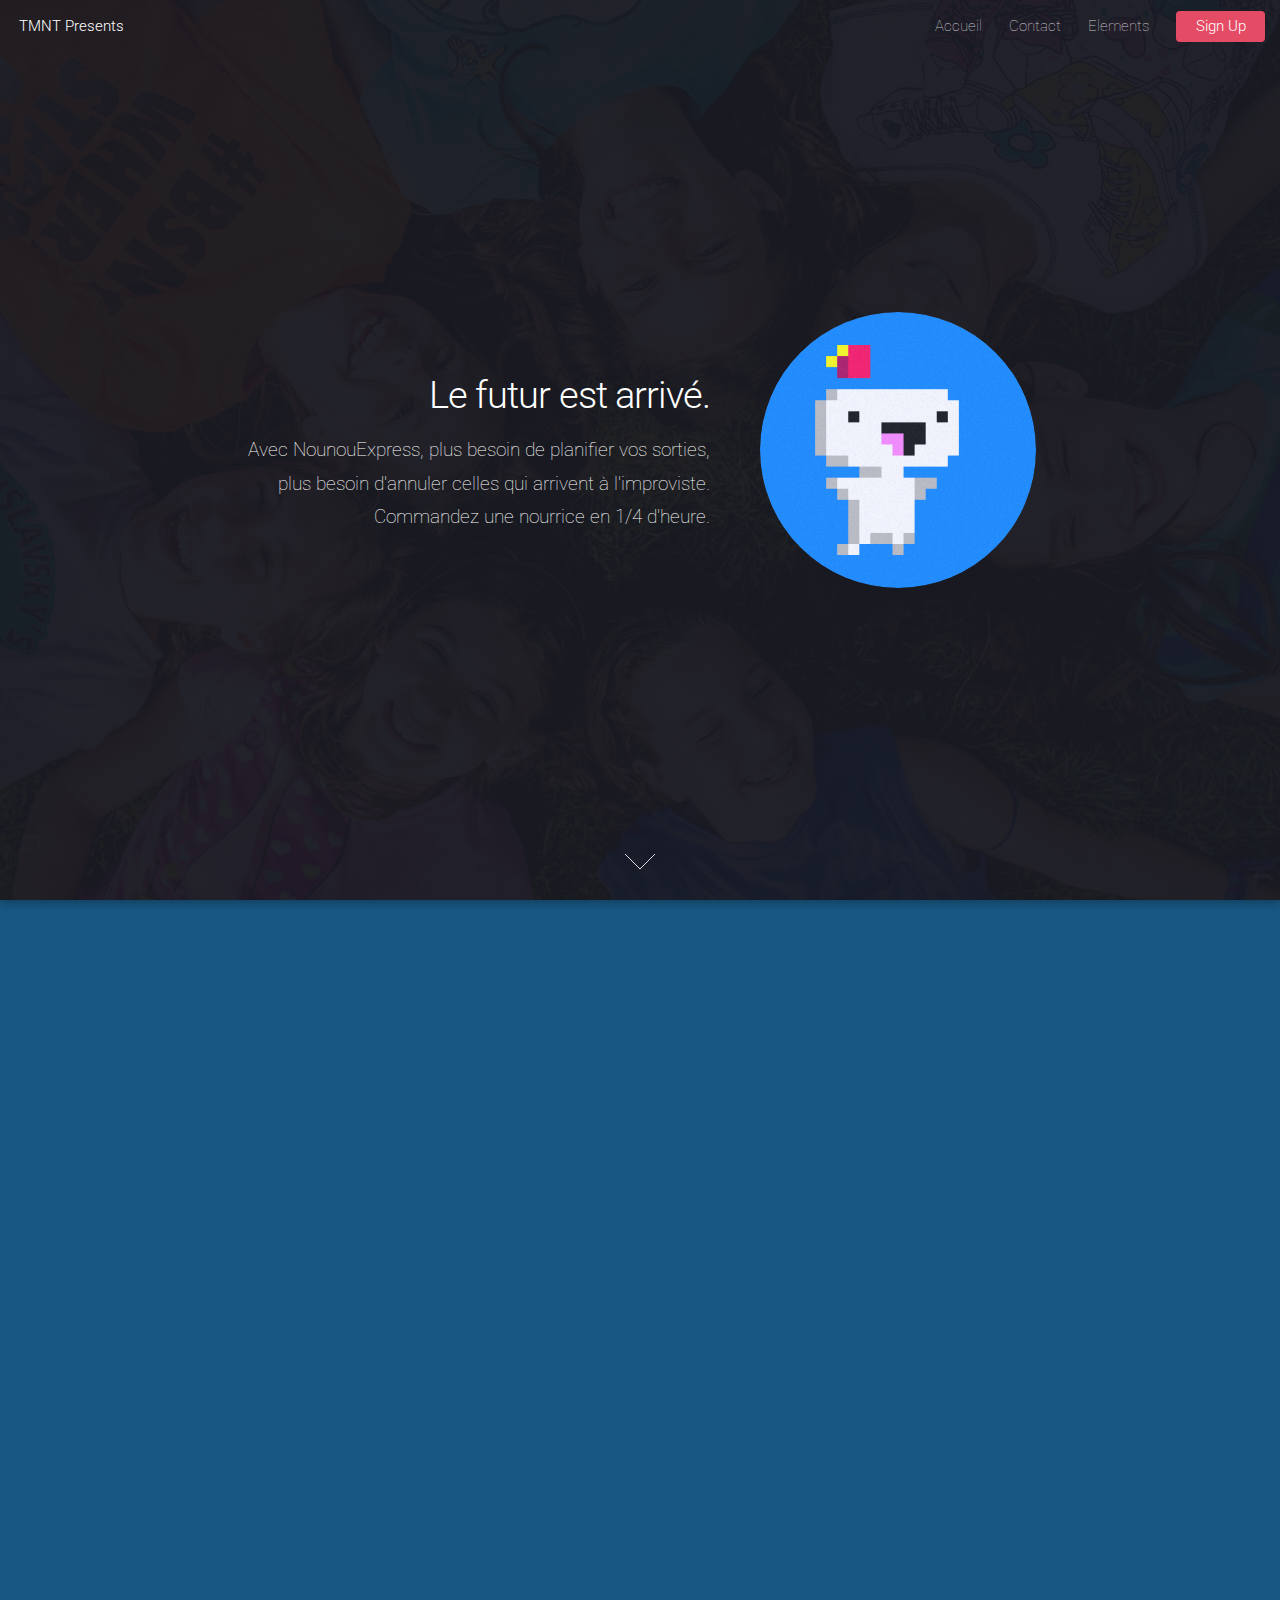
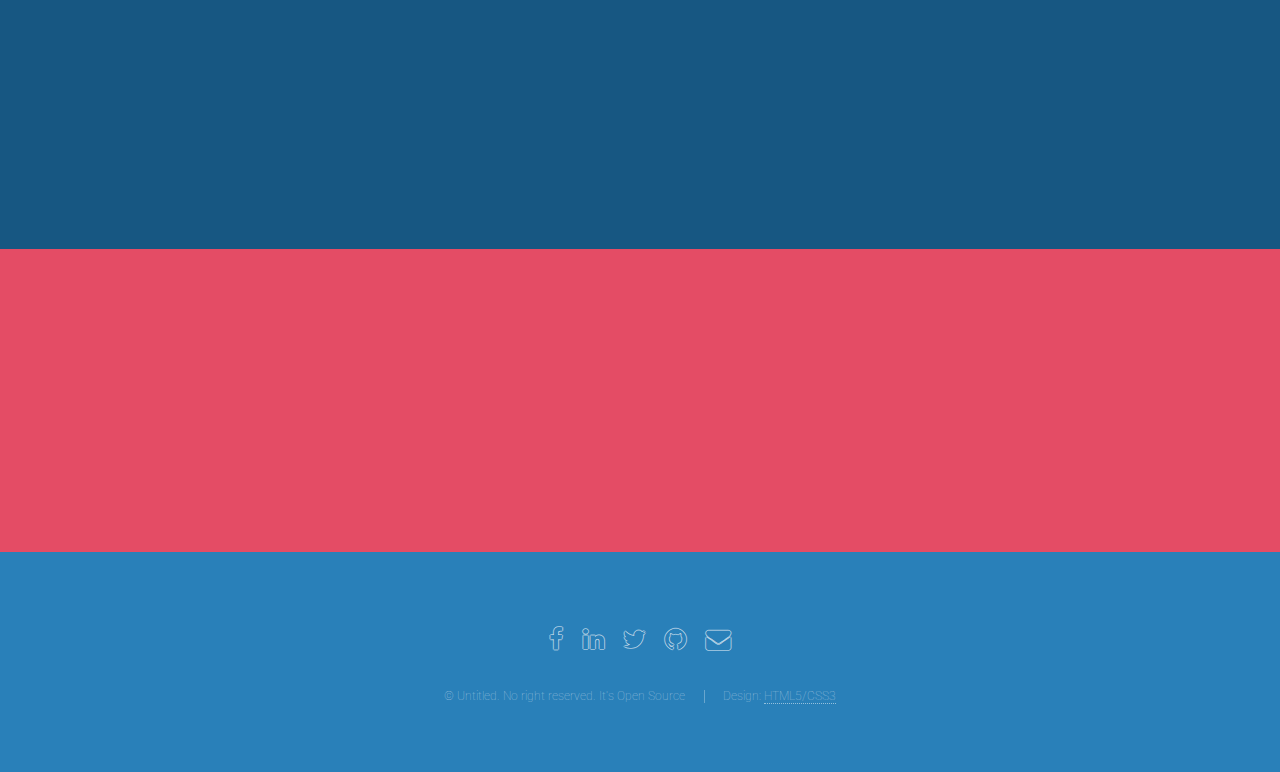
<file: index.html>
<!DOCTYPE HTML>
<!--
	Landed by HTML5 UP
	html5up.net | @ajlkn
	Free for personal and commercial use under the CCA 3.0 license (html5up.net/license)
-->
<html>
	<head>
		<title>NounouExpress</title>
		<meta charset="utf-8" />
		<meta name="viewport" content="width=device-width, initial-scale=1" />
		<!--[if lte IE 8]><script src="assets/js/ie/html5shiv.js"></script><![endif]-->
		<link rel="stylesheet" href="assets/css/main.css" />
		<!--[if lte IE 9]><link rel="stylesheet" href="assets/css/ie9.css" /><![endif]-->
		<!--[if lte IE 8]><link rel="stylesheet" href="assets/css/ie8.css" /><![endif]-->
		<link rel="shortcut icon" href="images/favicon.ico" type="image/x-icon">
		<link rel="icon" href="images/favicon.ico" type="image/x-icon">
	</head>
	<body class="landing">
		<div id="page-wrapper">

			<!-- Header -->
				<header id="header">
					<h1 id="logo"><a href="index.html">TMNT Presents</a></h1>
					<nav id="nav">
						<ul>
							<li><a href="index.html">Accueil</a></li>
							<li>
								<a href="contact.html">Contact</a>
								<ul>
									<li><a href="contact.html">Mail</a></li>
									<li>
										<a href="#">Submenu</a>
										<ul>
											<li><a href="left-sidebar.html">Left Sidebar</a></li>
											<li><a href="right-sidebar.html">Right Sidebar</a></li>
											<li><a href="no-sidebar.html">No Sidebar</a></li>
											<li><a href="#">Option 3</a></li>
											<li><a href="#">Option 4</a></li>
										</ul>
									</li>
								</ul>
							</li>
							<li><a href="elements.html">Elements</a></li>

							<!-- TODO redéfinir la href avec la page de connexion -->
							<li><a href="#" class="button special">Sign Up</a></li>
						</ul>
					</nav>
				</header>

			<!-- Banner -->
				<section id="banner">
					<div class="content">
						<header>
							<h2>Le futur est arrivé.</h2>
							<p>Avec NounouExpress, plus besoin de planifier vos sorties, </br>
							plus besoin d'annuler celles qui arrivent à l'improviste.</br>
							Commandez une nourrice en 1/4 d'heure.</p>
						</header>
						<span class="image"><img src="images/pic01.jpg" alt="" /></span>
					</div>
					<a href="#one" class="goto-next scrolly">Next</a>
				</section>

			<!-- One --
				<section id="one" class="spotlight style1 bottom">
					<span class="image fit main"><img src="images/pic02.jpg" alt="" /></span>
					<div class="content">
						<div class="container">
							<div class="row">
								<div class="4u 12u$(medium)">
									<header>
										<h2>Odio faucibus ipsum integer consequat</h2>
										<p>Nascetur eu nibh vestibulum amet gravida nascetur praesent</p>
									</header>
								</div>
								<div class="4u 12u$(medium)">
									<p>Feugiat accumsan lorem eu ac lorem amet sed accumsan donec.
									Blandit orci porttitor semper. Arcu phasellus tortor enim mi
									nisi praesent dolor adipiscing. Integer mi sed nascetur cep aliquet
									augue varius tempus lobortis porttitor accumsan consequat
									adipiscing lorem dolor.</p>
								</div>
								<div class="4u$ 12u$(medium)">
									<p>Morbi enim nascetur et placerat lorem sed iaculis neque ante
									adipiscing adipiscing metus massa. Blandit orci porttitor semper.
									Arcu phasellus tortor enim mi mi nisi praesent adipiscing. Integer
									mi sed nascetur cep aliquet augue varius tempus. Feugiat lorem
									ipsum dolor nullam.</p>
								</div>
							</div>
						</div>
					</div>
					<a href="#two" class="goto-next scrolly">Next</a>
				</section>

			<!-- Two --
				<section id="two" class="spotlight style2 right">
					<span class="image fit main"><img src="images/pic03.jpg" alt="" /></span>
					<div class="content">
						<header>
							<h2>Interdum amet non magna accumsan</h2>
							<p>Nunc commodo accumsan eget id nisi eu col volutpat magna</p>
						</header>
						<p>Feugiat accumsan lorem eu ac lorem amet ac arcu phasellus tortor enim mi mi nisi praesent adipiscing. Integer mi sed nascetur cep aliquet augue varius tempus lobortis porttitor lorem et accumsan consequat adipiscing lorem.</p>
						<ul class="actions">
							<li><a href="#" class="button">Learn More</a></li>
						</ul>
					</div>
					<a href="#three" class="goto-next scrolly">Next</a>
				</section>

			<!-- Three --
				<section id="three" class="spotlight style3 left">
					<span class="image fit main bottom"><img src="images/pic04.jpg" alt="" /></span>
					<div class="content">
						<header>
							<h2>Interdum felis blandit praesent sed augue</h2>
							<p>Accumsan integer ultricies aliquam vel massa sapien phasellus</p>
						</header>
						<p>Feugiat accumsan lorem eu ac lorem amet ac arcu phasellus tortor enim mi mi nisi praesent adipiscing. Integer mi sed nascetur cep aliquet augue varius tempus lobortis porttitor lorem et accumsan consequat adipiscing lorem.</p>
						<ul class="actions">
							<li><a href="#" class="button">Learn More</a></li>
						</ul>
					</div>
					<a href="#four" class="goto-next scrolly">Next</a>
				</section>

			<!-- Four -->
				<section id="four" class="wrapper style1 special fade-up">
					<div class="container">
						<header class="major">
							<h2>NounouExpress au service des parents</h2>
							<p>Nos services propose une expérience inédite face à la difficulté de trouver une nourrice de qualité dans les plus brefs délais.</p>
						</header>
						<div class="box alt">
							<div class="row uniform">
								<section class="4u 6u(medium) 12u$(xsmall)">
									<span class="icon alt major fa-area-chart"></span>
									<h3>Ipsum sed commodo</h3>
									<p>Feugiat accumsan lorem eu ac lorem amet accumsan donec. Blandit orci porttitor.</p>
								</section>
								<section class="4u 6u$(medium) 12u$(xsmall)">
									<span class="icon alt major fa-comment"></span>
									<h3>Communication</h3>
									<p>Nos nourrices sont disponibles et à l'écoute de toutes vos questions.</p>
								</section>
								<section class="4u$ 6u(medium) 12u$(xsmall)">
									<span class="icon alt major fa-flask"></span>
									<h3>Cubilia cep lobortis</h3>
									<p>Feugiat accumsan lorem eu ac lorem amet accumsan donec. Blandit orci porttitor.</p>
								</section>
								<section class="4u 6u$(medium) 12u$(xsmall)">
									<span class="icon alt major fa-paper-plane"></span>
									<h3>Non semper interdum</h3>
									<p>Feugiat accumsan lorem eu ac lorem amet accumsan donec. Blandit orci porttitor.</p>
								</section>
								<section class="4u 6u(medium) 12u$(xsmall)">
									<span class="icon alt major fa-file"></span>
									<h3>Contractuelle</h3>
									<p>C'est la relation que vous avez avec les nourrices.</p>
								</section>
								<section class="4u$ 6u$(medium) 12u$(xsmall)">
									<span class="icon alt major fa-lock"></span>
									<h3>Sécurité</h3>
									<p>Vos enfants sont biens gardés, et les nourrices sont bien payées. Nos équipes s'en assure.</p>
								</section>
							</div>
						</div>
						<footer class="major">
							<ul class="actions">
								<li><a href="#" class="button">Magna sed feugiat</a></li>
							</ul>
						</footer>
					</div>
				</section>

			<!-- Five -->
				<section id="five" class="wrapper style2 special fade">
					<div class="container">
						<header>
							<h2>Inscrivez-vous dès maintenant</h2>
							<p>Profitez des avantages de NounouExpress en créant votre compte</p>
						</header>
						<form method="post" action="#" class="container 50%">
							<div class="row uniform 50%">
								<div class="8u 12u$(xsmall)"><input type="email" name="email" id="email" placeholder="Votre adresse mail" /></div>

								<!-- TODO traitement du formulaire d'inscription rapide => envoi simple de l'adresse mail jusqu'à la page inscription.php-->
								<div class="4u$ 12u$(xsmall)"><input type="submit" value="Accès Rapide" class="fit special" /></div>
							</div>
						</form>
					</div>
				</section>

			<!-- Footer -->
				<footer id="footer">
					<ul class="icons">
						<!--<li><a href="#" class="icon alt fa-rss"><span class="label">RSS</span></a></li>-->
						<li><a href="https://www.facebook.com/Campus.EPSI.Paris/" class="icon alt fa-facebook"><span class="label">Facebook</span></a></li>
						<li><a href="http://linkedin.com/company/epsi-paris" class="icon alt fa-linkedin"><span class="label">LinkedIn</span></a></li>
						<li><a href="https://twitter.com/EPSIParis" class="icon alt fa-twitter"><span class="label">Twitter</span></a></li>
						<li><a href="https://github.com/lucasporlier/TMNT/tree/gh-pages" class="icon alt fa-github"><span class="label">GitHub</span></a></li>
						<li><a href="mailto:info@paris-epsi.fr" class="icon alt fa-envelope"><span class="label">Email</span></a></li>
					</ul>
					<ul class="copyright">
						<li>&copy; Untitled. No right reserved. It's Open Source</li><li>Design: <a href="http://html5up.net">HTML5/CSS3</a></li>
					</ul>
				</footer>

		</div>

		<!-- Scripts -->
			<script src="assets/js/jquery.min.js"></script>
			<script src="assets/js/jquery.scrolly.min.js"></script>
			<script src="assets/js/jquery.dropotron.min.js"></script>
			<script src="assets/js/jquery.scrollex.min.js"></script>
			<script src="assets/js/skel.min.js"></script>
			<script src="assets/js/util.js"></script>
			<!--[if lte IE 8]><script src="assets/js/ie/respond.min.js"></script><![endif]-->
			<script src="assets/js/main.js"></script>

	</body>
</html>
</file>
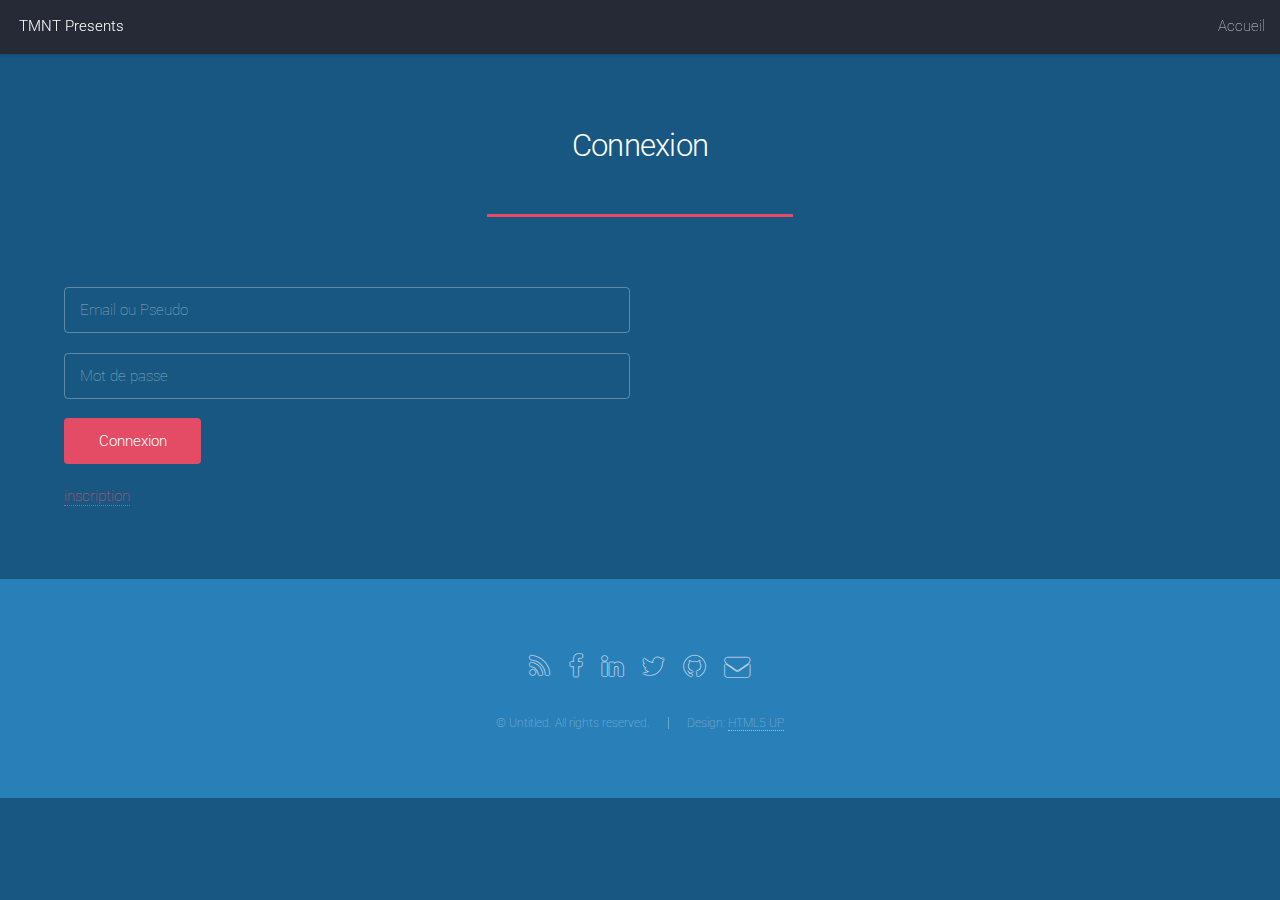
<file: connexion.html>
<!DOCTYPE HTML>
<!--
	Landed by HTML5 UP
	html5up.net | @ajlkn
	Free for personal and commercial use under the CCA 3.0 license (html5up.net/license)
-->
<html>
	<head>
		<title>NounouExpress</title>
		<meta charset="utf-8" />
		<meta name="viewport" content="width=device-width, initial-scale=1" />
		<!--[if lte IE 8]><script src="assets/js/ie/html5shiv.js"></script><![endif]-->
		<link rel="stylesheet" href="assets/css/main.css" />
		<!--[if lte IE 9]><link rel="stylesheet" href="assets/css/ie9.css" /><![endif]-->
		<!--[if lte IE 8]><link rel="stylesheet" href="assets/css/ie8.css" /><![endif]-->
	</head>
	<body>
		<div id="page-wrapper">

			<!-- Header -->
				<header id="header">
					<h1 id="logo"><a href="index.html">TMNT Presents</a></h1>
					<nav id="nav">
						<ul>
							<li><a href="index.html">Accueil</a></li>
						</ul>
					</nav>
				</header>

			<!-- Main -->
				<div id="main" class="wrapper style1">
					<div class="container">
						<header class="major">
							<h2>Connexion</h2>
						</header>
						
						<!-- Form -->
							<section>
								<form method="post" action="#" >
									<div class="row uniform 50%">
										<div class="6u$ 12u(xsmall)">
											<input type="email" name="email" id="email" value="" placeholder="Email ou Pseudo" />
										</div>
                                        <div class="6u$ 12u(xsmall)">
											<input type="password" name="mot_de_passe" id="mot_de_passe" value="" placeholder="Mot de passe" />
										</div>
																				
										<div class="6u$ 12u">
											<ul class="actions">
												<li><input type="submit" value="Connexion" class="special" /></li>
											</ul>
										</div>
                                        <div>
                                        <a href="inscription.html">inscription</a>
                                        </div>
									</div>
								</form>
							</section>

												
					</div>
				</div>

			<!-- Footer -->
				<footer id="footer">
					<ul class="icons">
						<li><a href="#" class="icon alt fa-rss"><span class="label">RSS</span></a></li>
						<li><a href="#" class="icon alt fa-facebook"><span class="label">Facebook</span></a></li>
						<li><a href="#" class="icon alt fa-linkedin"><span class="label">LinkedIn</span></a></li>
						<li><a href="#" class="icon alt fa-twitter"><span class="label">Twitter</span></a></li>
						<li><a href="#" class="icon alt fa-github"><span class="label">GitHub</span></a></li>
						<li><a href="#" class="icon alt fa-envelope"><span class="label">Email</span></a></li>
					</ul>
					<ul class="copyright">
						<li>&copy; Untitled. All rights reserved.</li><li>Design: <a href="http://html5up.net">HTML5 UP</a></li>
					</ul>
				</footer>

		</div>

		<!-- Scripts -->
			<script src="assets/js/jquery.min.js"></script>
			<script src="assets/js/jquery.scrolly.min.js"></script>
			<script src="assets/js/jquery.dropotron.min.js"></script>
			<script src="assets/js/jquery.scrollex.min.js"></script>
			<script src="assets/js/skel.min.js"></script>
			<script src="assets/js/util.js"></script>
			<!--[if lte IE 8]><script src="assets/js/ie/respond.min.js"></script><![endif]-->
			<script src="assets/js/main.js"></script>

	</body>
</html>
</file>
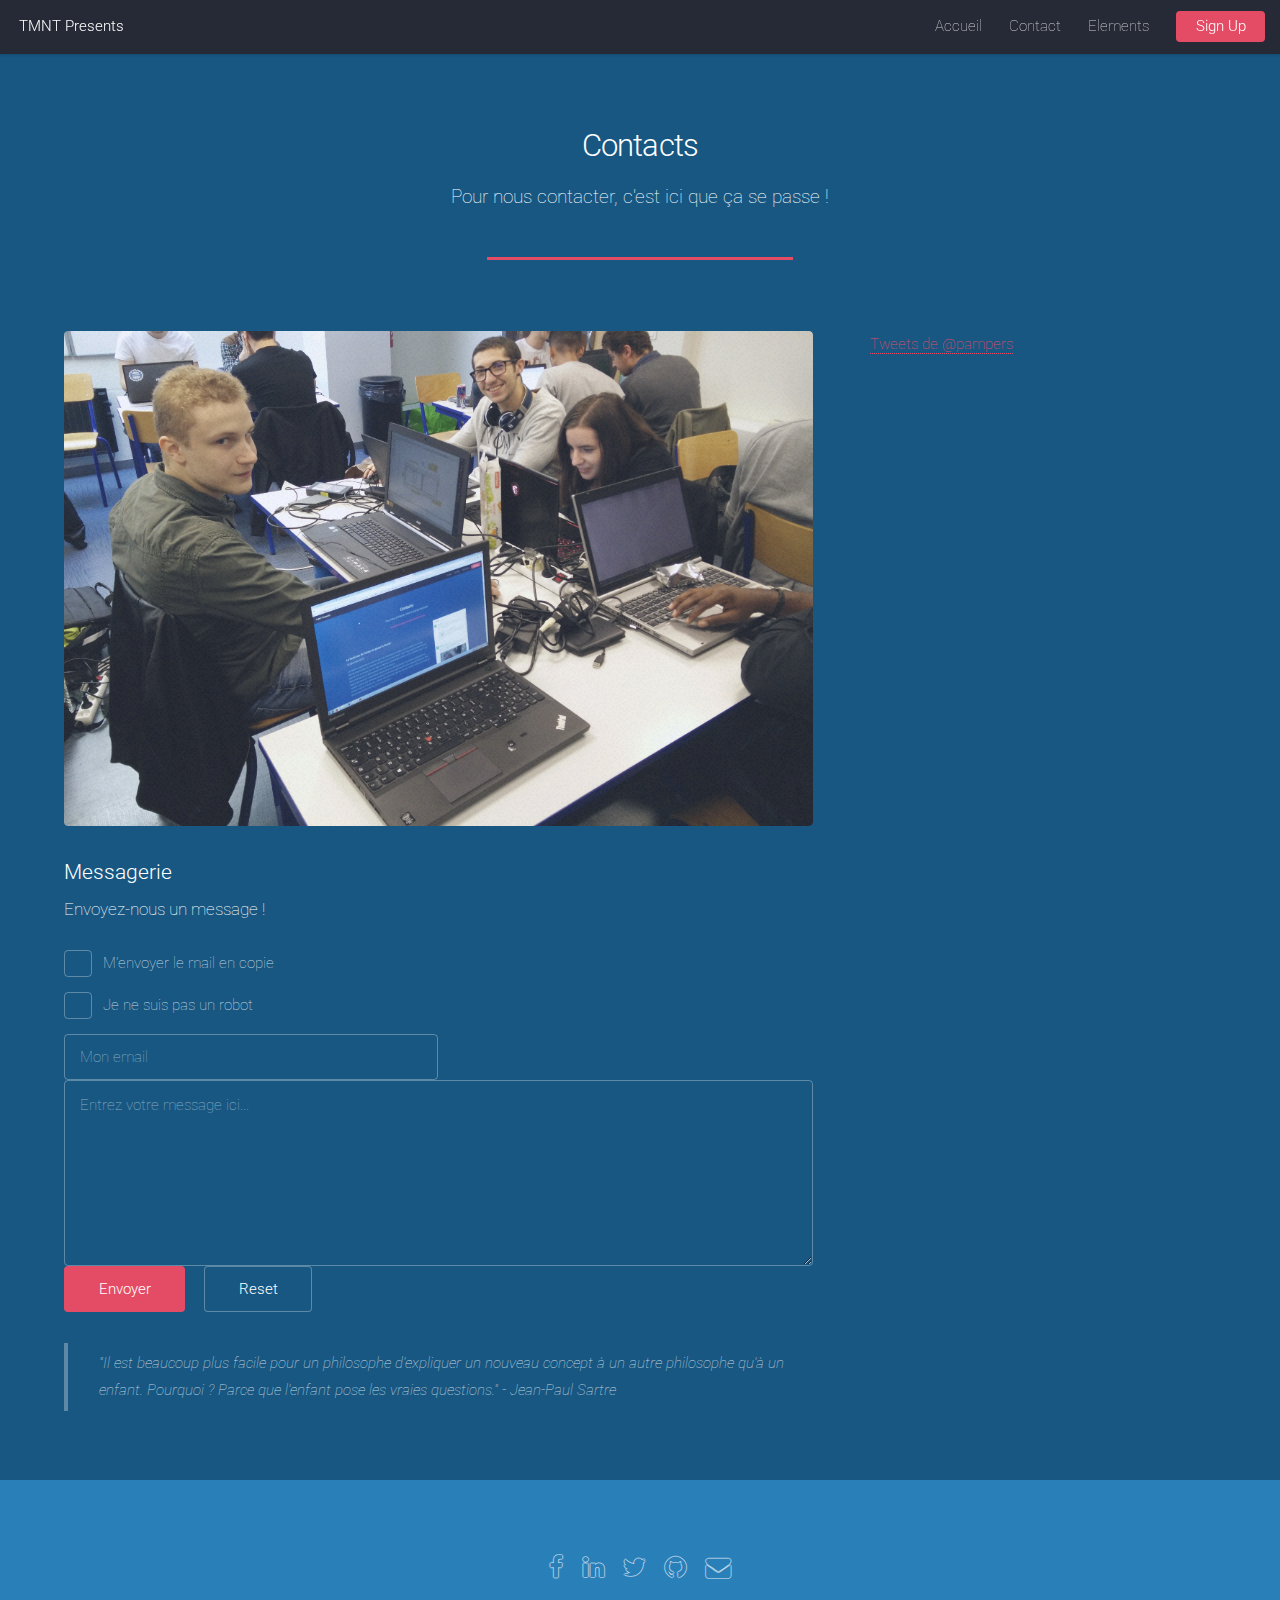
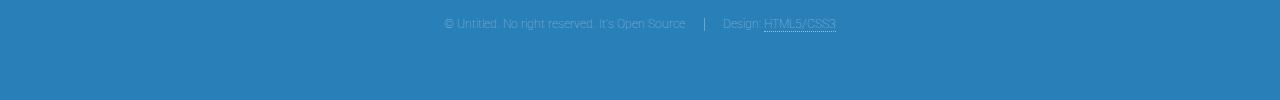
<file: contact.html>
<!DOCTYPE HTML>
<!--
	Landed by HTML5 UP
	html5up.net | @n33co
	Free for personal and commercial use under the CCA 3.0 license (html5up.net/license)
-->
<html>
	<head>
		<title>NounouExpress</title>
		<meta charset="utf-8" />
		<meta name="viewport" content="width=device-width, initial-scale=1" />
		<!--[if lte IE 8]><script src="assets/js/ie/html5shiv.js"></script><![endif]-->
		<link rel="stylesheet" href="assets/css/main.css" />
		<!--[if lte IE 9]><link rel="stylesheet" href="assets/css/ie9.css" /><![endif]-->
		<!--[if lte IE 8]><link rel="stylesheet" href="assets/css/ie8.css" /><![endif]-->
		<link rel="shortcut icon" href="images/favicon.ico" type="image/x-icon">
		<link rel="icon" href="images/favicon.ico" type="image/x-icon">
		<script>!function(d,s,id){var js,fjs=d.getElementsByTagName(s)[0],p=/^http:/.test(d.location)?'http':'https';if(!d.getElementById(id)){js=d.createElement(s);js.id=id;js.src=p+"://platform.twitter.com/widgets.js";fjs.parentNode.insertBefore(js,fjs);}}(document,"script","twitter-wjs");</script>
	</head>
	<body>
		<div id="page-wrapper">

			<!-- Header -->
				<header id="header">
					<h1 id="logo"><a href="index.html">TMNT Presents</a></h1>
					<nav id="nav">
						<ul>
							<li><a href="index.html">Accueil</a></li>
							<li>
								<a href="contact.html">Contact</a>
								<ul>
									<li><a href="contact.html">Mail</a></li>
									<li>
										<a href="#">Submenu</a>
										<ul>
											<li><a href="left-sidebar.html">Left Sidebar</a></li>
											<li><a href="right-sidebar.html">Right Sidebar</a></li>
											<li><a href="no-sidebar.html">No Sidebar</a></li>
											<li><a href="#">Option 3</a></li>
											<li><a href="#">Option 4</a></li>
										</ul>
									</li>
								</ul>
							</li>
							<li><a href="elements.html">Elements</a></li>
							<li><a href="#" class="button special">Sign Up</a></li>
						</ul>
					</nav>
				</header>
			<!-- Main -->
				<div id="main" class="wrapper style1">
					<div class="container">
						<header class="major">
							<h2>Contacts</h2>
							<p>Pour nous contacter, c'est ici que ça se passe !</p>
						</header>
						<div class="row 150%">
							<div class="8u 12u$(medium)">
							<!-- Content -->
								<!-- Article -->
								<section>
								<form method="post" action="#">
									<div class="image fit"><img src="./images/pic07.jpg" alt="" /></div>
									<header>
									<h3>Messagerie</h3>
									<p>Envoyez-nous un message !</p>
									</header>

									<div class="6u 12u(medium)">
										<input type="checkbox" id="copy" name="copy">
										<label for="copy">M'envoyer le mail en copie</label>
									</div>
									<div class="6u$ 12u(medium)">
										<input type="checkbox" id="human" name="human">
										<label for="human">Je ne suis pas un robot</label>
									</div>
									<div class="6u$ 12u$(xsmall)">
											<input type="email" name="email" id="email" value="" placeholder="Mon email" />
									</div>
									<div class="12u$">
										<textarea name="message" id="message" placeholder="Entrez votre message ici..." rows="6"></textarea>
									</div>
									<div class="12u$">
										<ul class="actions">
											<li><input type="submit" value="Envoyer" class="special" /></li>
											<li><input type="reset" value="Reset" /></li>
										</ul>
									</div>									
								</form>
									
								</section><blockquote><em>"Il est beaucoup plus facile pour un philosophe d'expliquer un nouveau concept à un autre philosophe qu'à un enfant. Pourquoi ? Parce que l'enfant pose les vraies questions." - Jean-Paul Sartre</em></blockquote>
							</div>
							<div class="4u$ 12u$(medium)">
								<section id="sidebar">
									<a class="twitter-timeline" height="600" href="https://twitter.com/pampers">Tweets de @pampers</a>
								</section>
							</div>
						</div>
					</div>
				</div>

			<!-- Footer -->
				<footer id="footer">
					<ul class="icons">
						<!--<li><a href="#" class="icon alt fa-rss"><span class="label">RSS</span></a></li>-->
						<li><a href="https://www.facebook.com/Campus.EPSI.Paris/" class="icon alt fa-facebook"><span class="label">Facebook</span></a></li>
						<li><a href="http://linkedin.com/company/epsi-paris" class="icon alt fa-linkedin"><span class="label">LinkedIn</span></a></li>
						<li><a href="https://twitter.com/EPSIParis" class="icon alt fa-twitter"><span class="label">Twitter</span></a></li>
						<li><a href="https://github.com/lucasporlier/TMNT/tree/gh-pages" class="icon alt fa-github"><span class="label">GitHub</span></a></li>
						<li><a href="mailto:info@paris-epsi.fr" class="icon alt fa-envelope"><span class="label">Email</span></a></li>
					</ul>
					<ul class="copyright">
						<li>&copy; Untitled. No right reserved. It's Open Source</li><li>Design: <a href="http://html5up.net">HTML5/CSS3</a></li>
					</ul>
				</footer>

		</div>

		<!-- Scripts -->
			<script src="assets/js/jquery.min.js"></script>
			<script src="assets/js/jquery.scrolly.min.js"></script>
			<script src="assets/js/jquery.dropotron.min.js"></script>
			<script src="assets/js/jquery.scrollex.min.js"></script>
			<script src="assets/js/skel.min.js"></script>
			<script src="assets/js/util.js"></script>
			<!--[if lte IE 8]><script src="assets/js/ie/respond.min.js"></script><![endif]-->
			<script src="assets/js/main.js"></script>

	</body>
</html>
</file>
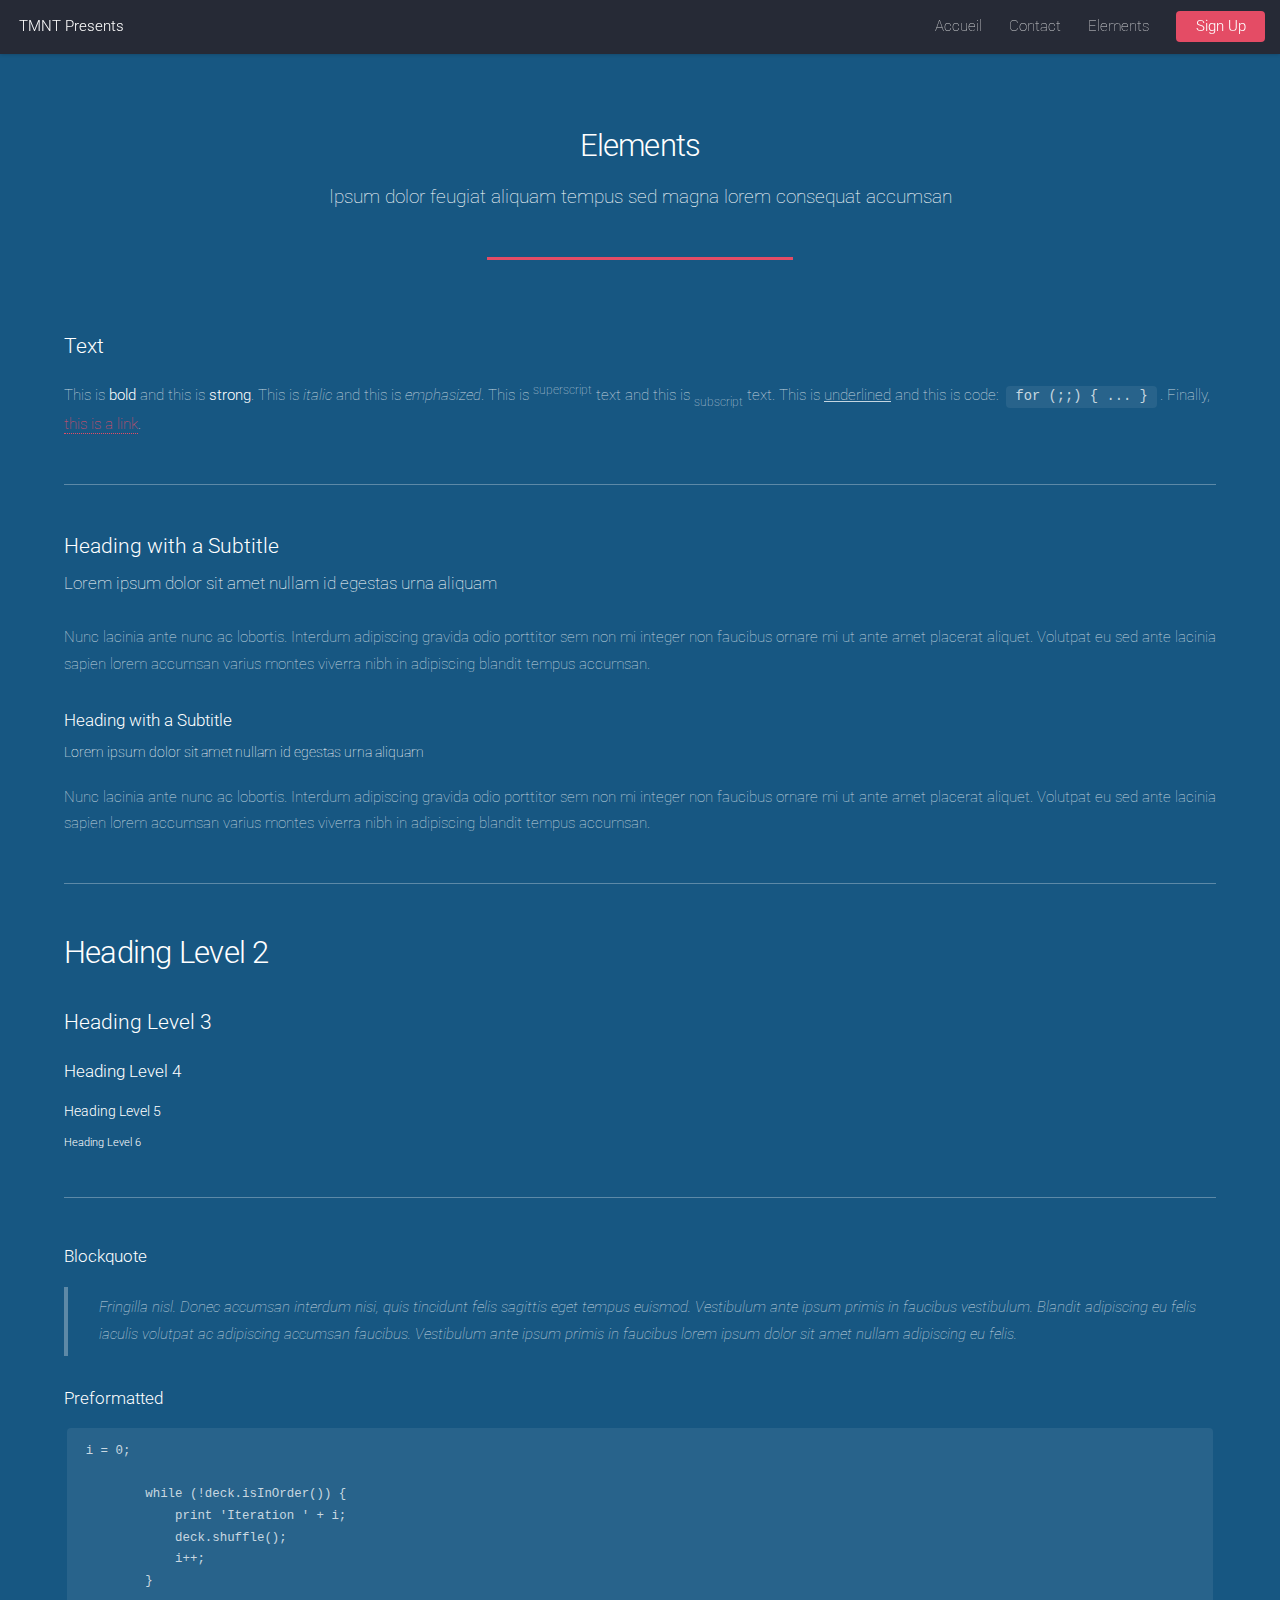
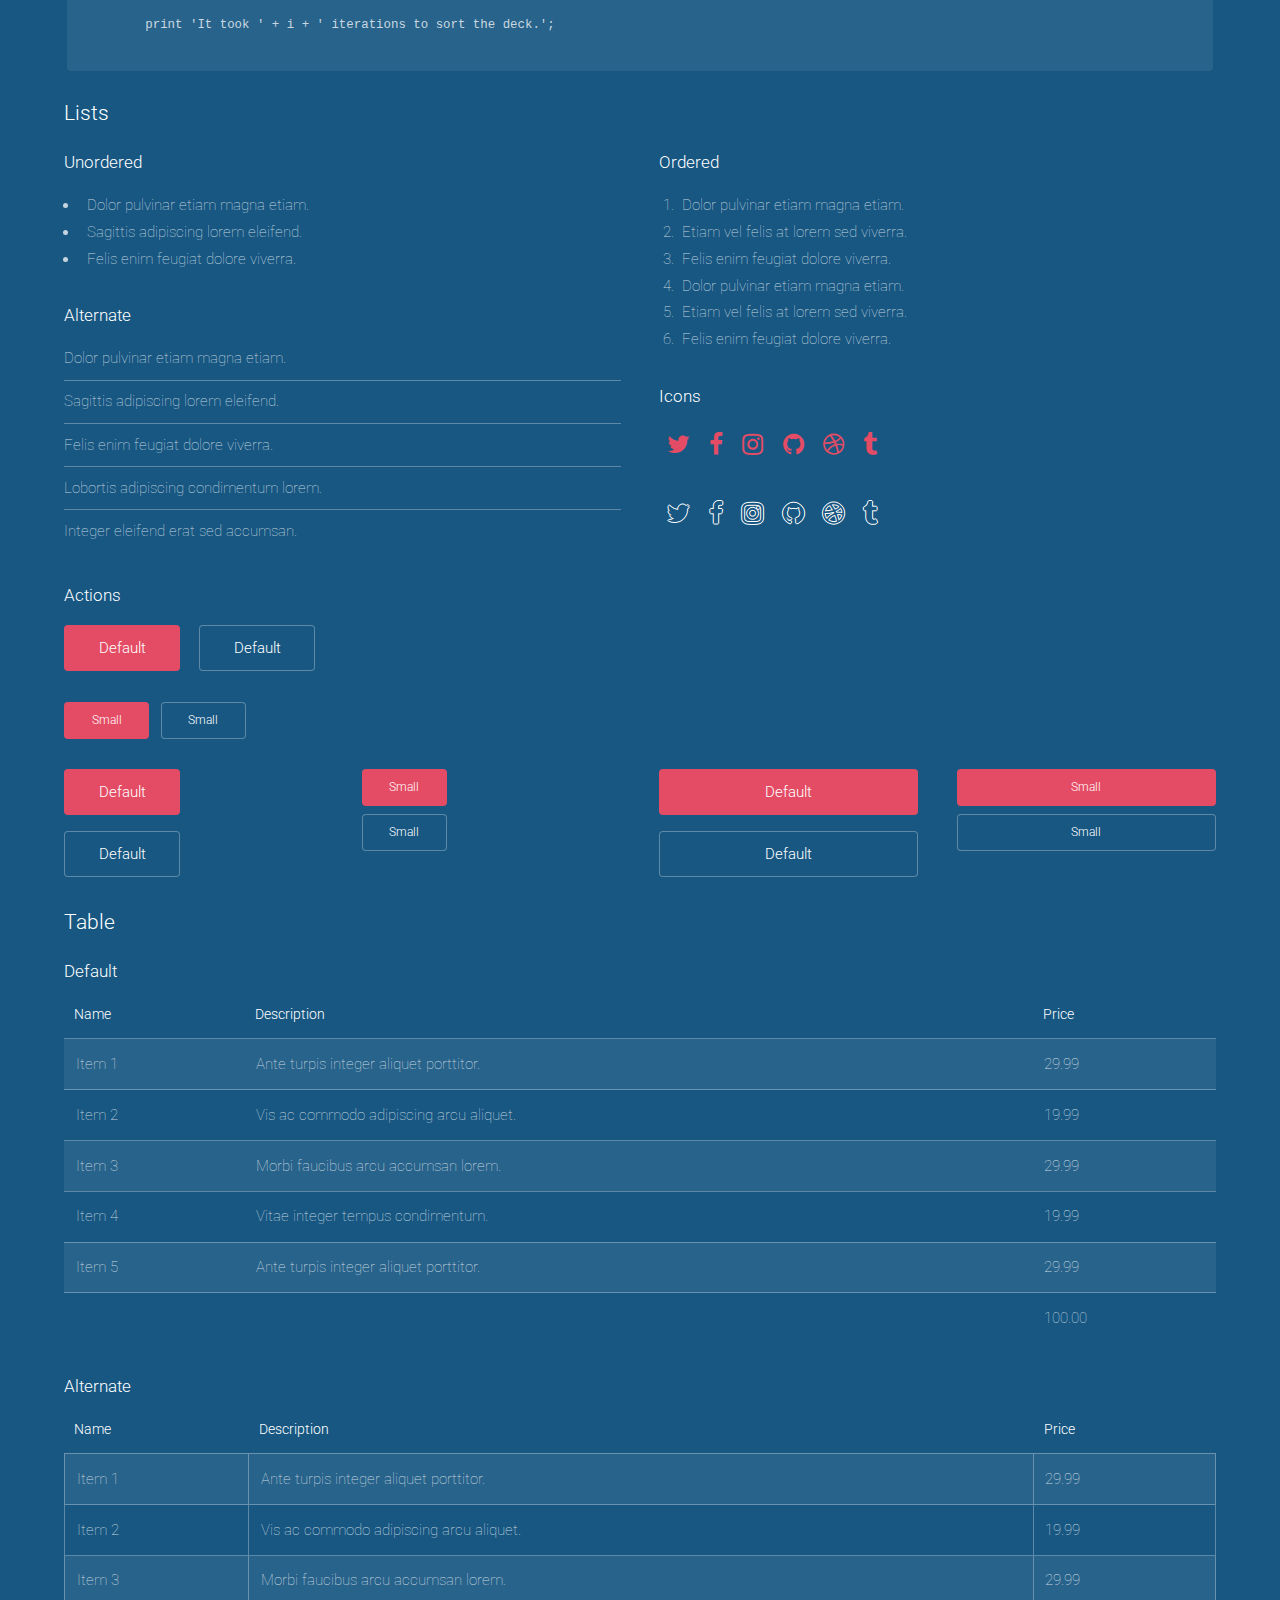
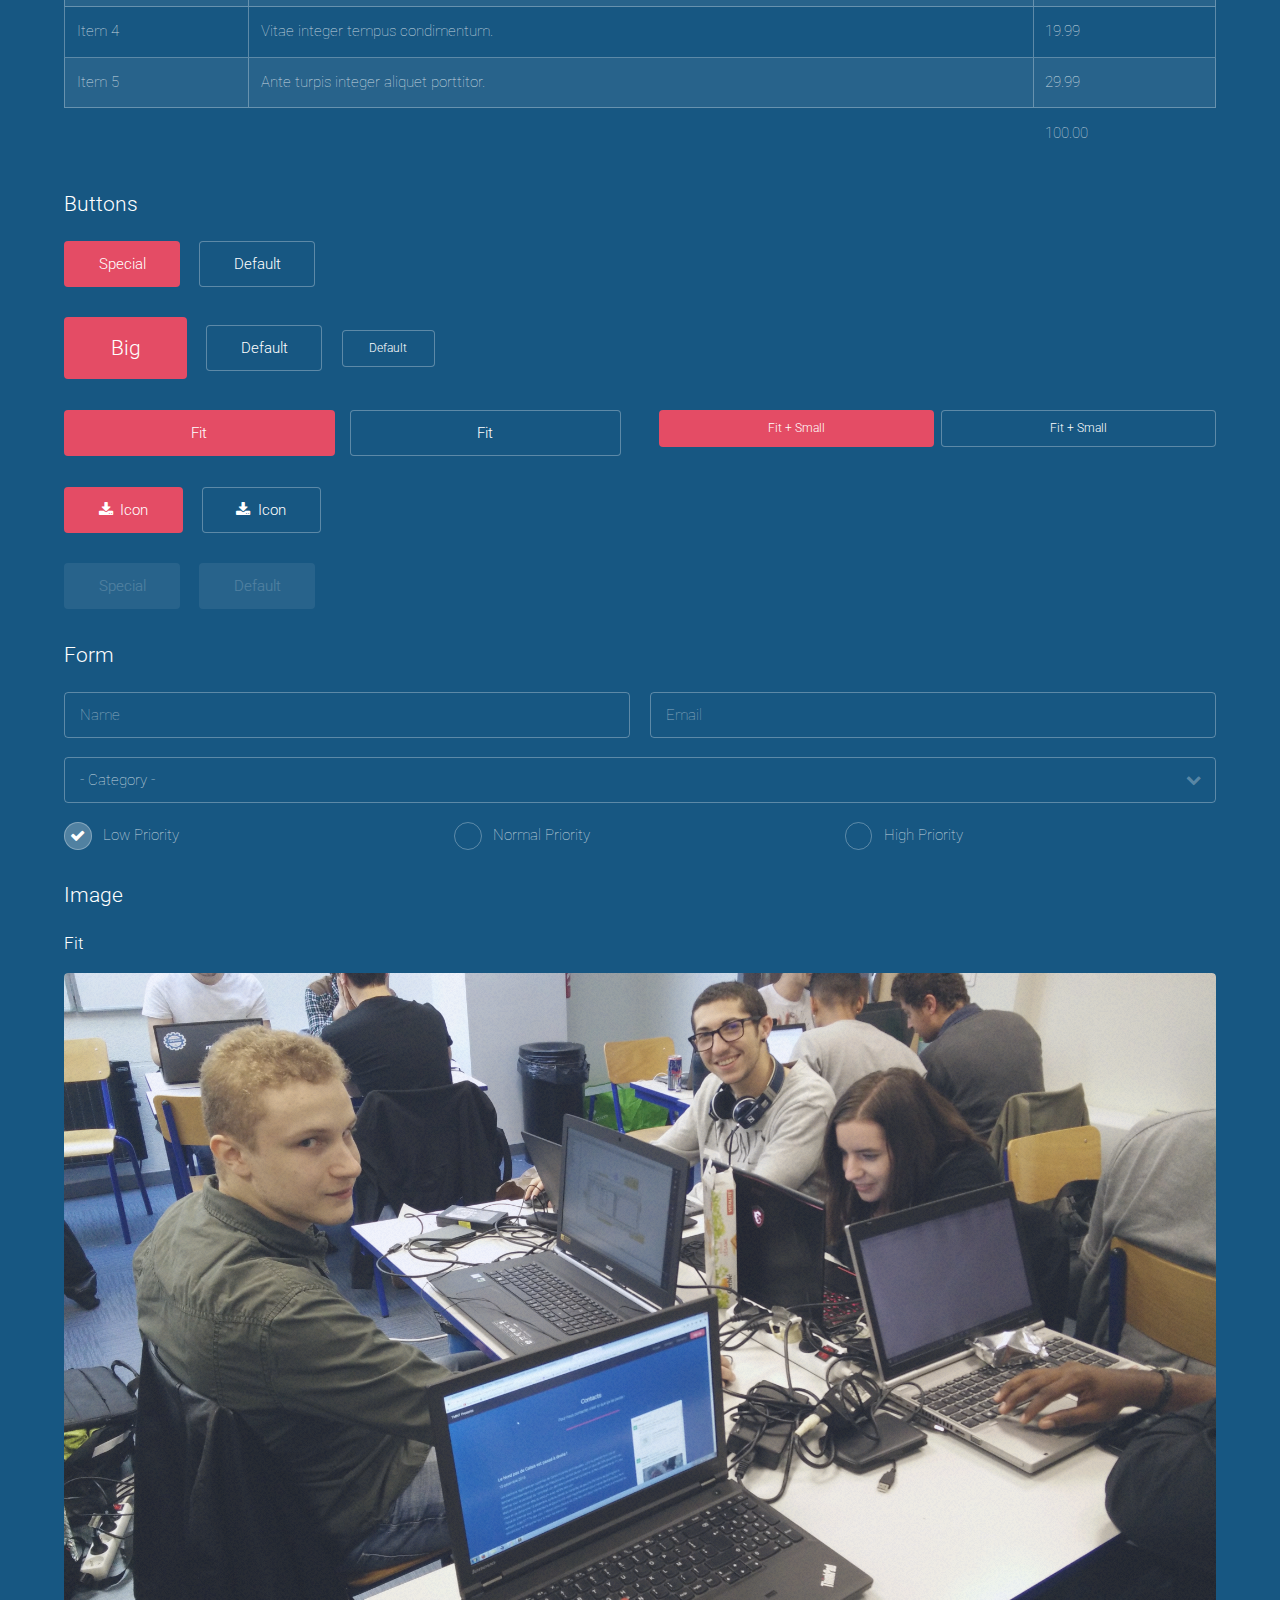
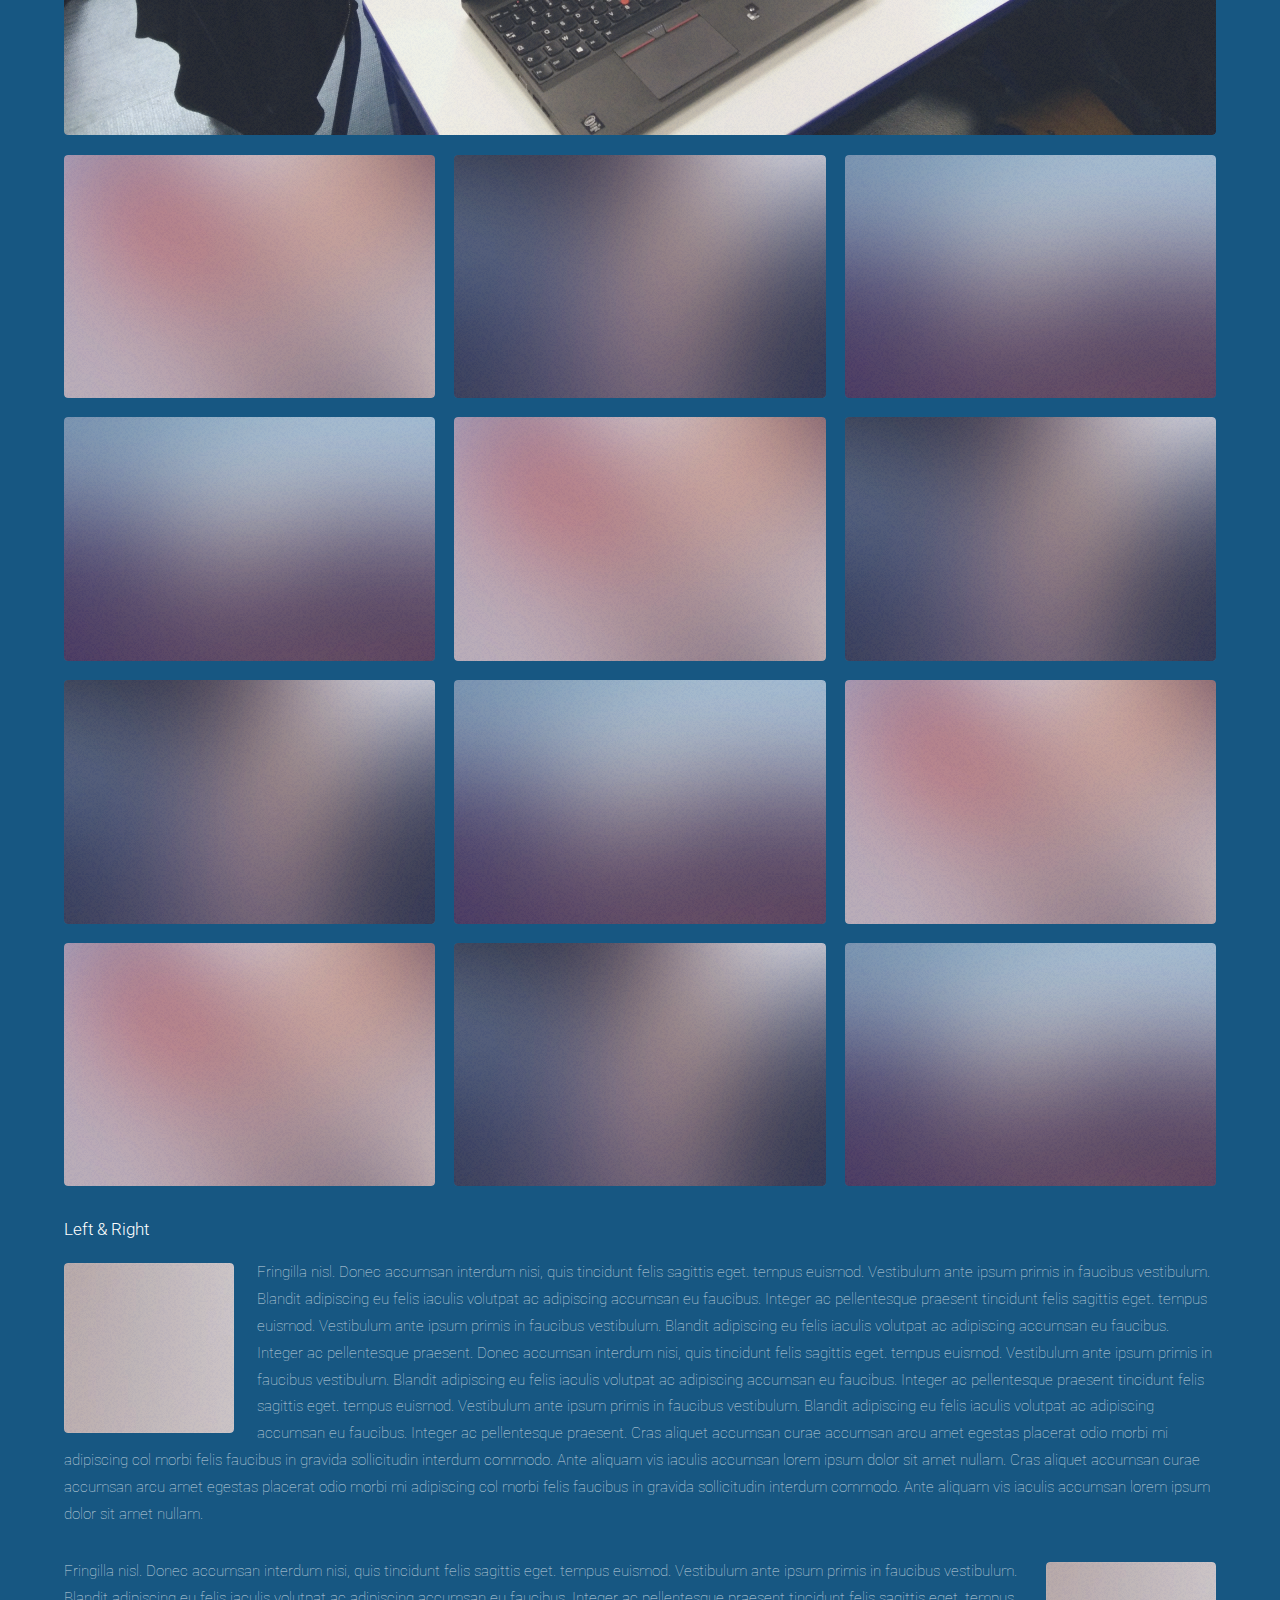
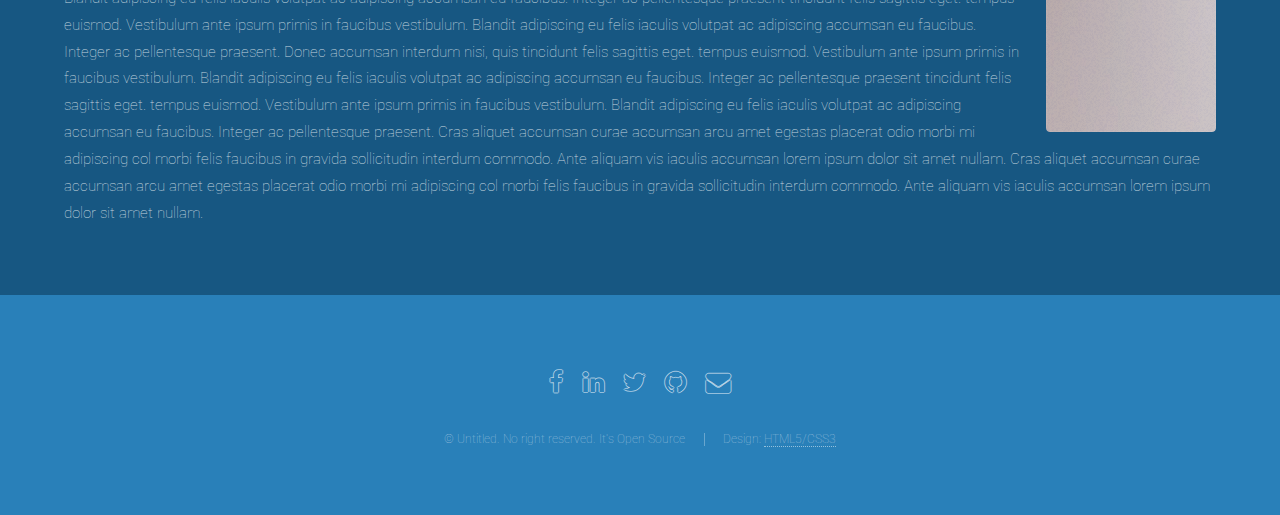
<file: elements.html>
<!DOCTYPE HTML>
<!--
	Landed by HTML5 UP
	html5up.net | @ajlkn
	Free for personal and commercial use under the CCA 3.0 license (html5up.net/license)
-->
<html>
	<head>
		<title>NounouExpress</title>
		<meta charset="utf-8" />
		<meta name="viewport" content="width=device-width, initial-scale=1" />
		<!--[if lte IE 8]><script src="assets/js/ie/html5shiv.js"></script><![endif]-->
		<link rel="stylesheet" href="assets/css/main.css" />
		<!--[if lte IE 9]><link rel="stylesheet" href="assets/css/ie9.css" /><![endif]-->
		<!--[if lte IE 8]><link rel="stylesheet" href="assets/css/ie8.css" /><![endif]-->
		<link rel="shortcut icon" href="images/favicon.ico" type="image/x-icon">
		<link rel="icon" href="images/favicon.ico" type="image/x-icon">
	</head>
	<body>
		<div id="page-wrapper">

			<!-- Header -->
				<header id="header">
					<h1 id="logo"><a href="index.html">TMNT Presents</a></h1>
					<nav id="nav">
						<ul>
							<li><a href="index.html">Accueil</a></li>
							<li>
								<a href="contact.html">Contact</a>
								<ul>
									<li><a href="contact.html">Mail</a></li>
									<li>
										<a href="#">Submenu</a>
										<ul>
											<li><a href="left-sidebar.html">Left Sidebar</a></li>
											<li><a href="right-sidebar.html">Right Sidebar</a></li>
											<li><a href="no-sidebar.html">No Sidebar</a></li>
											<li><a href="#">Option 3</a></li>
											<li><a href="#">Option 4</a></li>
										</ul>
									</li>
								</ul>
							</li>
							<li><a href="elements.html">Elements</a></li>
							<li><a href="#" class="button special">Sign Up</a></li>
						</ul>
					</nav>
				</header>

			<!-- Main -->
				<div id="main" class="wrapper style1">
					<div class="container">
						<header class="major">
							<h2>Elements</h2>
							<p>Ipsum dolor feugiat aliquam tempus sed magna lorem consequat accumsan</p>
						</header>

						<!-- Text -->
							<section>
								<h3>Text</h3>
								<p>This is <b>bold</b> and this is <strong>strong</strong>. This is <i>italic</i> and this is <em>emphasized</em>.
								This is <sup>superscript</sup> text and this is <sub>subscript</sub> text.
								This is <u>underlined</u> and this is code: <code>for (;;) { ... }</code>. Finally, <a href="#">this is a link</a>.</p>

								<hr />

								<header>
									<h3>Heading with a Subtitle</h3>
									<p>Lorem ipsum dolor sit amet nullam id egestas urna aliquam</p>
								</header>
								<p>Nunc lacinia ante nunc ac lobortis. Interdum adipiscing gravida odio porttitor sem non mi integer non faucibus ornare mi ut ante amet placerat aliquet. Volutpat eu sed ante lacinia sapien lorem accumsan varius montes viverra nibh in adipiscing blandit tempus accumsan.</p>
								<header>
									<h4>Heading with a Subtitle</h4>
									<p>Lorem ipsum dolor sit amet nullam id egestas urna aliquam</p>
								</header>
								<p>Nunc lacinia ante nunc ac lobortis. Interdum adipiscing gravida odio porttitor sem non mi integer non faucibus ornare mi ut ante amet placerat aliquet. Volutpat eu sed ante lacinia sapien lorem accumsan varius montes viverra nibh in adipiscing blandit tempus accumsan.</p>

								<hr />

								<h2>Heading Level 2</h2>
								<h3>Heading Level 3</h3>
								<h4>Heading Level 4</h4>
								<h5>Heading Level 5</h5>
								<h6>Heading Level 6</h6>

								<hr />

								<h4>Blockquote</h4>
								<blockquote>Fringilla nisl. Donec accumsan interdum nisi, quis tincidunt felis sagittis eget tempus euismod. Vestibulum ante ipsum primis in faucibus vestibulum. Blandit adipiscing eu felis iaculis volutpat ac adipiscing accumsan faucibus. Vestibulum ante ipsum primis in faucibus lorem ipsum dolor sit amet nullam adipiscing eu felis.</blockquote>

								<h4>Preformatted</h4>
								<pre><code>i = 0;

	while (!deck.isInOrder()) {
	    print 'Iteration ' + i;
	    deck.shuffle();
	    i++;
	}

	print 'It took ' + i + ' iterations to sort the deck.';
	</code></pre>
							</section>

						<!-- Lists -->
							<section>
								<h3>Lists</h3>
								<div class="row">
									<div class="6u 12u(xsmall)">

										<h4>Unordered</h4>
										<ul>
											<li>Dolor pulvinar etiam magna etiam.</li>
											<li>Sagittis adipiscing lorem eleifend.</li>
											<li>Felis enim feugiat dolore viverra.</li>
										</ul>

										<h4>Alternate</h4>
										<ul class="alt">
											<li>Dolor pulvinar etiam magna etiam.</li>
											<li>Sagittis adipiscing lorem eleifend.</li>
											<li>Felis enim feugiat dolore viverra.</li>
											<li>Lobortis adipiscing condimentum lorem.</li>
											<li>Integer eleifend erat sed accumsan.</li>
										</ul>

									</div>
									<div class="6u 12u(xsmall)">

										<h4>Ordered</h4>
										<ol>
											<li>Dolor pulvinar etiam magna etiam.</li>
											<li>Etiam vel felis at lorem sed viverra.</li>
											<li>Felis enim feugiat dolore viverra.</li>
											<li>Dolor pulvinar etiam magna etiam.</li>
											<li>Etiam vel felis at lorem sed viverra.</li>
											<li>Felis enim feugiat dolore viverra.</li>
										</ol>

										<h4>Icons</h4>
										<ul class="icons">
											<li><a href="#" class="icon fa-twitter"><span class="label">Twitter</span></a></li>
											<li><a href="#" class="icon fa-facebook"><span class="label">Facebook</span></a></li>
											<li><a href="#" class="icon fa-instagram"><span class="label">Instagram</span></a></li>
											<li><a href="#" class="icon fa-github"><span class="label">Github</span></a></li>
											<li><a href="#" class="icon fa-dribbble"><span class="label">Dribbble</span></a></li>
											<li><a href="#" class="icon fa-tumblr"><span class="label">Tumblr</span></a></li>
										</ul>
										<ul class="icons">
											<li><a href="#" class="icon alt fa-twitter"><span class="label">Twitter</span></a></li>
											<li><a href="#" class="icon alt fa-facebook"><span class="label">Facebook</span></a></li>
											<li><a href="#" class="icon alt fa-instagram"><span class="label">Instagram</span></a></li>
											<li><a href="#" class="icon alt fa-github"><span class="label">Github</span></a></li>
											<li><a href="#" class="icon alt fa-dribbble"><span class="label">Dribbble</span></a></li>
											<li><a href="#" class="icon alt fa-tumblr"><span class="label">Tumblr</span></a></li>
										</ul>

									</div>
								</div>

								<h4>Actions</h4>
								<ul class="actions">
									<li><a href="#" class="button special">Default</a></li>
									<li><a href="#" class="button">Default</a></li>
								</ul>
								<ul class="actions small">
									<li><a href="#" class="button special small">Small</a></li>
									<li><a href="#" class="button small">Small</a></li>
								</ul>
								<div class="row">
									<div class="3u 6u(medium) 12u$(xsmall)">
										<ul class="actions vertical">
											<li><a href="#" class="button special">Default</a></li>
											<li><a href="#" class="button">Default</a></li>
										</ul>
									</div>
									<div class="3u 6u$(medium) 12u$(xsmall)">
										<ul class="actions vertical small">
											<li><a href="#" class="button special small">Small</a></li>
											<li><a href="#" class="button small">Small</a></li>
										</ul>
									</div>
									<div class="3u 6u(medium) 12u$(xsmall)">
										<ul class="actions vertical">
											<li><a href="#" class="button special fit">Default</a></li>
											<li><a href="#" class="button fit">Default</a></li>
										</ul>
									</div>
									<div class="3u$ 6u$(medium) 12u$(xsmall)">
										<ul class="actions vertical small">
											<li><a href="#" class="button special small fit">Small</a></li>
											<li><a href="#" class="button small fit">Small</a></li>
										</ul>
									</div>
								</div>
							</section>

						<!-- Table -->
							<section>
								<h3>Table</h3>
								<h4>Default</h4>
								<div class="table-wrapper">
									<table>
										<thead>
											<tr>
												<th>Name</th>
												<th>Description</th>
												<th>Price</th>
											</tr>
										</thead>
										<tbody>
											<tr>
												<td>Item 1</td>
												<td>Ante turpis integer aliquet porttitor.</td>
												<td>29.99</td>
											</tr>
											<tr>
												<td>Item 2</td>
												<td>Vis ac commodo adipiscing arcu aliquet.</td>
												<td>19.99</td>
											</tr>
											<tr>
												<td>Item 3</td>
												<td> Morbi faucibus arcu accumsan lorem.</td>
												<td>29.99</td>
											</tr>
											<tr>
												<td>Item 4</td>
												<td>Vitae integer tempus condimentum.</td>
												<td>19.99</td>
											</tr>
											<tr>
												<td>Item 5</td>
												<td>Ante turpis integer aliquet porttitor.</td>
												<td>29.99</td>
											</tr>
										</tbody>
										<tfoot>
											<tr>
												<td colspan="2"></td>
												<td>100.00</td>
											</tr>
										</tfoot>
									</table>
								</div>
								<h4>Alternate</h4>
								<div class="table-wrapper">
									<table class="alt">
										<thead>
											<tr>
												<th>Name</th>
												<th>Description</th>
												<th>Price</th>
											</tr>
										</thead>
										<tbody>
											<tr>
												<td>Item 1</td>
												<td>Ante turpis integer aliquet porttitor.</td>
												<td>29.99</td>
											</tr>
											<tr>
												<td>Item 2</td>
												<td>Vis ac commodo adipiscing arcu aliquet.</td>
												<td>19.99</td>
											</tr>
											<tr>
												<td>Item 3</td>
												<td> Morbi faucibus arcu accumsan lorem.</td>
												<td>29.99</td>
											</tr>
											<tr>
												<td>Item 4</td>
												<td>Vitae integer tempus condimentum.</td>
												<td>19.99</td>
											</tr>
											<tr>
												<td>Item 5</td>
												<td>Ante turpis integer aliquet porttitor.</td>
												<td>29.99</td>
											</tr>
										</tbody>
										<tfoot>
											<tr>
												<td colspan="2"></td>
												<td>100.00</td>
											</tr>
										</tfoot>
									</table>
								</div>
							</section>

						<!-- Buttons -->
							<section>
								<h3>Buttons</h3>
								<ul class="actions">
									<li><a href="#" class="button special">Special</a></li>
									<li><a href="#" class="button">Default</a></li>
								</ul>
								<ul class="actions">
									<li><a href="#" class="button special big">Big</a></li>
									<li><a href="#" class="button">Default</a></li>
									<li><a href="#" class="button small">Default</a></li>
								</ul>
								<div class="row">
									<div class="6u 12u$(xsmall)">
										<ul class="actions fit">
											<li><a href="#" class="button special fit">Fit</a></li>
											<li><a href="#" class="button fit">Fit</a></li>
										</ul>
									</div>
									<div class="6u$ 12u$(xsmall)">
										<ul class="actions fit small">
											<li><a href="#" class="button special fit small">Fit + Small</a></li>
											<li><a href="#" class="button fit small">Fit + Small</a></li>
										</ul>
									</div>
								</div>
								<ul class="actions">
									<li><a href="#" class="button special icon fa-download">Icon</a></li>
									<li><a href="#" class="button icon fa-download">Icon</a></li>
								</ul>
								<ul class="actions">
									<li><span class="button special disabled">Special</span></li>
									<li><span class="button disabled">Default</span></li>
								</ul>
							</section>

						<!-- Form -->
							<section>
								<h3>Form</h3>
								<form method="post" action="#">
									<div class="row uniform 50%">
										<div class="6u 12u$(xsmall)">
											<input type="text" name="name" id="name" value="" placeholder="Name" />
										</div>
										<div class="6u$ 12u$(xsmall)">
											<input type="email" name="email" id="email" value="" placeholder="Email" />
										</div>
										<div class="12u$">
											<div class="select-wrapper">
												<select name="category" id="category">
													<option value="">- Category -</option>
													<option value="1">Manufacturing</option>
													<option value="1">Shipping</option>
													<option value="1">Administration</option>
													<option value="1">Human Resources</option>
												</select>
											</div>
										</div>
										<div class="4u 12u$(medium)">
											<input type="radio" id="priority-low" name="priority" checked>
											<label for="priority-low">Low Priority</label>
										</div>
										<div class="4u 12u$(medium)">
											<input type="radio" id="priority-normal" name="priority">
											<label for="priority-normal">Normal Priority</label>
										</div>
										<div class="4u$ 12u$(medium)">
											<input type="radio" id="priority-high" name="priority">
											<label for="priority-high">High Priority</label>
										</div>
										
									</div>
								</form>
							</section>

						<!-- Image -->
							<section>
								<h3>Image</h3>
								<h4>Fit</h4>
								<div class="box alt">
									<div class="row 50% uniform">
										<div class="12u$"><span class="image fit"><img src="images/pic07.jpg" alt="" /></span></div>
										<div class="4u  6u(xsmall)"><span class="image fit"><img src="images/pic02.jpg" alt="" /></span></div>
										<div class="4u  6u$(xsmall)"><span class="image fit"><img src="images/pic03.jpg" alt="" /></span></div>
										<div class="4u$ 6u(xsmall)"><span class="image fit"><img src="images/pic04.jpg" alt="" /></span></div>
										<div class="4u  6u$(xsmall)"><span class="image fit"><img src="images/pic04.jpg" alt="" /></span></div>
										<div class="4u  6u(xsmall)"><span class="image fit"><img src="images/pic02.jpg" alt="" /></span></div>
										<div class="4u$ 6u$(xsmall)"><span class="image fit"><img src="images/pic03.jpg" alt="" /></span></div>
										<div class="4u  6u(xsmall)"><span class="image fit"><img src="images/pic03.jpg" alt="" /></span></div>
										<div class="4u  6u$(xsmall)"><span class="image fit"><img src="images/pic04.jpg" alt="" /></span></div>
										<div class="4u$ 6u(xsmall)"><span class="image fit"><img src="images/pic02.jpg" alt="" /></span></div>
										<div class="4u  6u$(xsmall)"><span class="image fit"><img src="images/pic02.jpg" alt="" /></span></div>
										<div class="4u  6u(xsmall)"><span class="image fit"><img src="images/pic03.jpg" alt="" /></span></div>
										<div class="4u$ 6u$(xsmall)"><span class="image fit"><img src="images/pic04.jpg" alt="" /></span></div>
									</div>
								</div>

								<h4>Left &amp; Right</h4>
								<p><span class="image left"><img src="images/pic08.jpg" alt="" /></span>Fringilla nisl. Donec accumsan interdum nisi, quis tincidunt felis sagittis eget. tempus euismod. Vestibulum ante ipsum primis in faucibus vestibulum. Blandit adipiscing eu felis iaculis volutpat ac adipiscing accumsan eu faucibus. Integer ac pellentesque praesent tincidunt felis sagittis eget. tempus euismod. Vestibulum ante ipsum primis in faucibus vestibulum. Blandit adipiscing eu felis iaculis volutpat ac adipiscing accumsan eu faucibus. Integer ac pellentesque praesent. Donec accumsan interdum nisi, quis tincidunt felis sagittis eget. tempus euismod. Vestibulum ante ipsum primis in faucibus vestibulum. Blandit adipiscing eu felis iaculis volutpat ac adipiscing accumsan eu faucibus. Integer ac pellentesque praesent tincidunt felis sagittis eget. tempus euismod. Vestibulum ante ipsum primis in faucibus vestibulum. Blandit adipiscing eu felis iaculis volutpat ac adipiscing accumsan eu faucibus. Integer ac pellentesque praesent. Cras aliquet accumsan curae accumsan arcu amet egestas placerat odio morbi mi adipiscing col morbi felis faucibus in gravida sollicitudin interdum commodo. Ante aliquam vis iaculis accumsan lorem ipsum dolor sit amet nullam. Cras aliquet accumsan curae accumsan arcu amet egestas placerat odio morbi mi adipiscing col morbi felis faucibus in gravida sollicitudin interdum commodo. Ante aliquam vis iaculis accumsan lorem ipsum dolor sit amet nullam.</p>
								<p><span class="image right"><img src="images/pic08.jpg" alt="" /></span>Fringilla nisl. Donec accumsan interdum nisi, quis tincidunt felis sagittis eget. tempus euismod. Vestibulum ante ipsum primis in faucibus vestibulum. Blandit adipiscing eu felis iaculis volutpat ac adipiscing accumsan eu faucibus. Integer ac pellentesque praesent tincidunt felis sagittis eget. tempus euismod. Vestibulum ante ipsum primis in faucibus vestibulum. Blandit adipiscing eu felis iaculis volutpat ac adipiscing accumsan eu faucibus. Integer ac pellentesque praesent. Donec accumsan interdum nisi, quis tincidunt felis sagittis eget. tempus euismod. Vestibulum ante ipsum primis in faucibus vestibulum. Blandit adipiscing eu felis iaculis volutpat ac adipiscing accumsan eu faucibus. Integer ac pellentesque praesent tincidunt felis sagittis eget. tempus euismod. Vestibulum ante ipsum primis in faucibus vestibulum. Blandit adipiscing eu felis iaculis volutpat ac adipiscing accumsan eu faucibus. Integer ac pellentesque praesent. Cras aliquet accumsan curae accumsan arcu amet egestas placerat odio morbi mi adipiscing col morbi felis faucibus in gravida sollicitudin interdum commodo. Ante aliquam vis iaculis accumsan lorem ipsum dolor sit amet nullam. Cras aliquet accumsan curae accumsan arcu amet egestas placerat odio morbi mi adipiscing col morbi felis faucibus in gravida sollicitudin interdum commodo. Ante aliquam vis iaculis accumsan lorem ipsum dolor sit amet nullam.</p>
							</section>

					</div>
				</div>

			<!-- Footer -->
				<footer id="footer">
					<ul class="icons">
						<!--<li><a href="#" class="icon alt fa-rss"><span class="label">RSS</span></a></li>-->
						<li><a href="https://www.facebook.com/Campus.EPSI.Paris/" class="icon alt fa-facebook"><span class="label">Facebook</span></a></li>
						<li><a href="http://linkedin.com/company/epsi-paris" class="icon alt fa-linkedin"><span class="label">LinkedIn</span></a></li>
						<li><a href="https://twitter.com/EPSIParis" class="icon alt fa-twitter"><span class="label">Twitter</span></a></li>
						<li><a href="https://github.com/lucasporlier/TMNT/tree/gh-pages" class="icon alt fa-github"><span class="label">GitHub</span></a></li>
						<li><a href="mailto:info@paris-epsi.fr" class="icon alt fa-envelope"><span class="label">Email</span></a></li>
					</ul>
					<ul class="copyright">
						<li>&copy; Untitled. No right reserved. It's Open Source</li><li>Design: <a href="http://html5up.net">HTML5/CSS3</a></li>
					</ul>
				</footer>

		</div>

		<!-- Scripts -->
			<script src="assets/js/jquery.min.js"></script>
			<script src="assets/js/jquery.scrolly.min.js"></script>
			<script src="assets/js/jquery.dropotron.min.js"></script>
			<script src="assets/js/jquery.scrollex.min.js"></script>
			<script src="assets/js/skel.min.js"></script>
			<script src="assets/js/util.js"></script>
			<!--[if lte IE 8]><script src="assets/js/ie/respond.min.js"></script><![endif]-->
			<script src="assets/js/main.js"></script>

	</body>
</html>
</file>
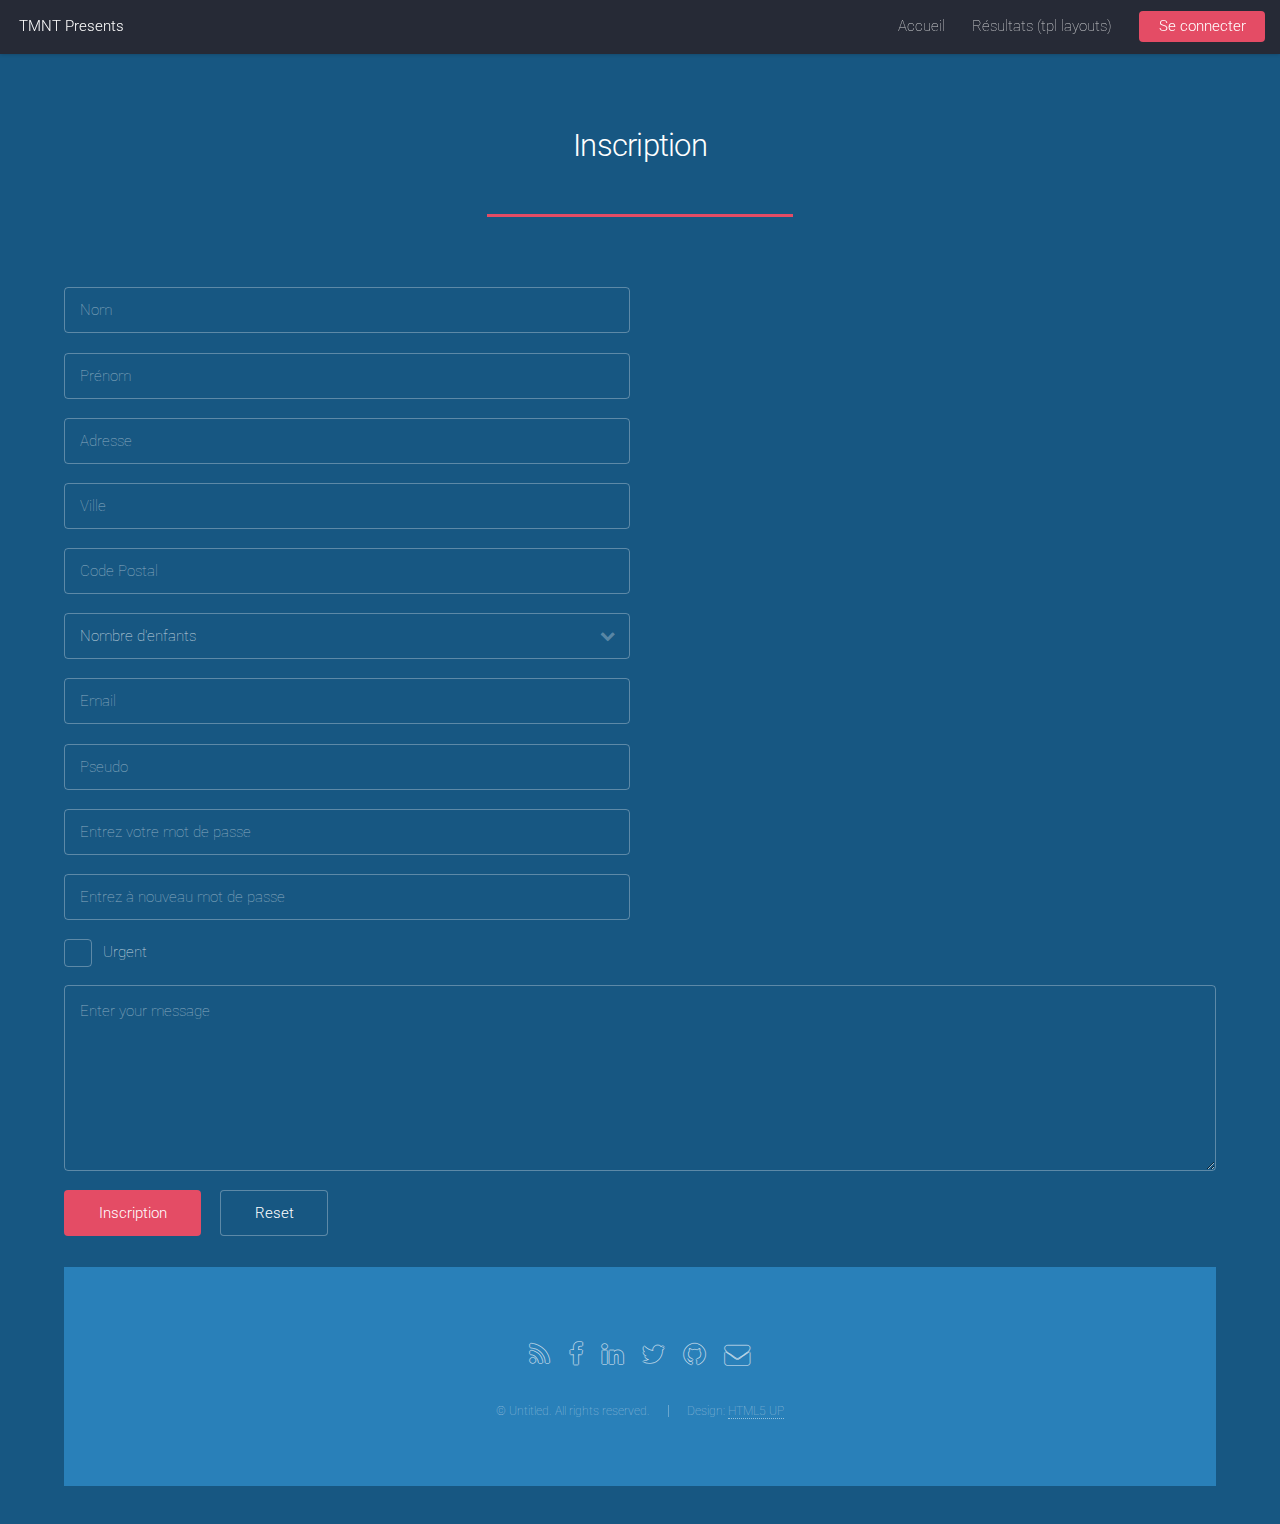
<file: inscription.html>
<!DOCTYPE HTML>
<!--
	Landed by HTML5 UP
	html5up.net | @ajlkn
	Free for personal and commercial use under the CCA 3.0 license (html5up.net/license)
-->
<script language="JavaScript">
function validation(f) {
  if (f.mot_de_passe.value == '' || f.mot_de_passe2.value == '') {
    alert('Tous les champs ne sont pas remplis');
    f.mdp1.focus();
    return false;
    }
  else if (f.mot_de_passe.value != f.mot_de_passe2.value) {
    alert('Ce ne sont pas les mêmes mots de passe!');
    f.mdp1.focus();
    return false;
    }
  else if (f.mot_de_passe.value == f.mot_de_passe2.value) {
    return true;
    }
  else {
    f.mdp1.focus();
    return false;
    }
  }
</script>

<html>
	<head>
		<title>NounouExpress</title>
		<meta charset="utf-8" />
		<meta name="viewport" content="width=device-width, initial-scale=1" />
		<!--[if lte IE 8]><script src="assets/js/ie/html5shiv.js"></script><![endif]-->
		<link rel="stylesheet" href="assets/css/main.css" />
		<!--[if lte IE 9]><link rel="stylesheet" href="assets/css/ie9.css" /><![endif]-->
		<!--[if lte IE 8]><link rel="stylesheet" href="assets/css/ie8.css" /><![endif]-->
	</head>
	<body>
		<div id="page-wrapper">

			<!-- Header -->
				<header id="header">
					<h1 id="logo"><a href="index.html">TMNT Presents</a></h1>
					<nav id="nav">
						<ul>
							<li><a href="index.html">Accueil</a></li>
							<li>
								<a href="#">Résultats (tpl layouts)</a>
								<ul>
									<li><a href="left-sidebar.html">Left Sidebar</a></li>
									<li><a href="right-sidebar.html">Right Sidebar</a></li>
									<li><a href="no-sidebar.html">No Sidebar</a></li>
									<li>
										<a href="#">Submenu</a>
										<ul>
											<li><a href="#">Option 1</a></li>
											<li><a href="#">Option 2</a></li>
											<li><a href="#">Option 3</a></li>
											<li><a href="#">Option 4</a></li>
										</ul>
									</li>
								</ul>
							</li>
							
							<li><a href="#" class="button special">Se connecter</a></li>
						</ul>
					</nav>
				</header>

			<!-- Main -->
				<div id="main" class="wrapper style1">
					<div class="container">
						<header class="major">
							<h2>Inscription</h2>
						</header>
						<!-- Form -->
							<section>
								<form method="post" action="#">
									<div class="row uniform 50%">
										<div class="6u$ 12u(xsmall)">
											<input type="text" name="nom" id="name" value="" placeholder="Nom" />
										</div>
                                        <div class="6u$ 12u(xsmall)">
										  <input type="text" name="prenom" id="prenom" value="" placeholder="Prénom" />
										</div>
                                         <div class="6u$ 12u(xsmall)">
										   <input type="text" name="adresse" id="adresse" value="" placeholder="Adresse" />
										</div>
                                        <div class="6u$ 12u(xsmall)">
											<input type="text" name="ville" id="ville" value="" placeholder="Ville" />
										</div>
                                        <div class="6u$ 12u(xsmall)">
											<input type="text" name="code_postal" id="code_postal" value="" placeholder="Code Postal" />
										</div>
                                        <div class="6u$">                                        
                                            <div class="select-wrapper">
                                                    <select name="category" id="category">
                                                        <option value="">Nombre d'enfants</option>
                                                        <option value="1">1</option>
                                                        <option value="2">2</option>
                                                        <option value="3">3</option>
                                                    </select>
                                            </div>
                                           </div>
										<div class="6u$ 12u(xsmall)">
											<input type="email" name="email" id="email" value="" placeholder="Email" />
										</div>
										<div class="6u$ 12u(xsmall)">
											<input type="text" name="pseudo" id="pseudo" value="" placeholder="Pseudo" />
										</div>
                                        <div class="6u$ 12u(xsmall)">
											<input type="password" name="mot_de_passe" id="mot_de_passe" value="" placeholder="Entrez votre mot de passe" />
										</div>
                                        <div class="6u$ 12u(xsmall)">
											<input type="password" name="mot_de_passe2" id="mot_de_passe2" value="" placeholder="Entrez à nouveau mot de passe" />
										</div>
										<div class="6u$ 12u$(medium)">
											<input type="checkbox" id="urgent" name="urgent" >
											<label for="urgent">Urgent</label>
										</div>
										<div class="12u$">
											<textarea name="message" id="message" placeholder="Enter your message" rows="6"></textarea>
										</div>
										<div class="12u$">
											<ul class="actions">
												<li><input type="submit" value="Inscription" class="special" /></li>
												<li><input type="reset" value="Reset" /></li>
											</ul>
										</div>
									</div>
								</form>
							</section>

			<!-- Footer -->
				<footer id="footer">
					<ul class="icons">
						<li><a href="#" class="icon alt fa-rss"><span class="label">RSS</span></a></li>
						<li><a href="#" class="icon alt fa-facebook"><span class="label">Facebook</span></a></li>
						<li><a href="#" class="icon alt fa-linkedin"><span class="label">LinkedIn</span></a></li>
						<li><a href="#" class="icon alt fa-twitter"><span class="label">Twitter</span></a></li>
						<li><a href="#" class="icon alt fa-github"><span class="label">GitHub</span></a></li>
						<li><a href="#" class="icon alt fa-envelope"><span class="label">Email</span></a></li>
					</ul>
					<ul class="copyright">
						<li>&copy; Untitled. All rights reserved.</li><li>Design: <a href="http://html5up.net">HTML5 UP</a></li>
					</ul>
				</footer>

		</div>

		<!-- Scripts -->
			<script src="assets/js/jquery.min.js"></script>
			<script src="assets/js/jquery.scrolly.min.js"></script>
			<script src="assets/js/jquery.dropotron.min.js"></script>
			<script src="assets/js/jquery.scrollex.min.js"></script>
			<script src="assets/js/skel.min.js"></script>
			<script src="assets/js/util.js"></script>
			<!--[if lte IE 8]><script src="assets/js/ie/respond.min.js"></script><![endif]-->
			<script src="assets/js/main.js"></script>

	</body>
</html>
</file>
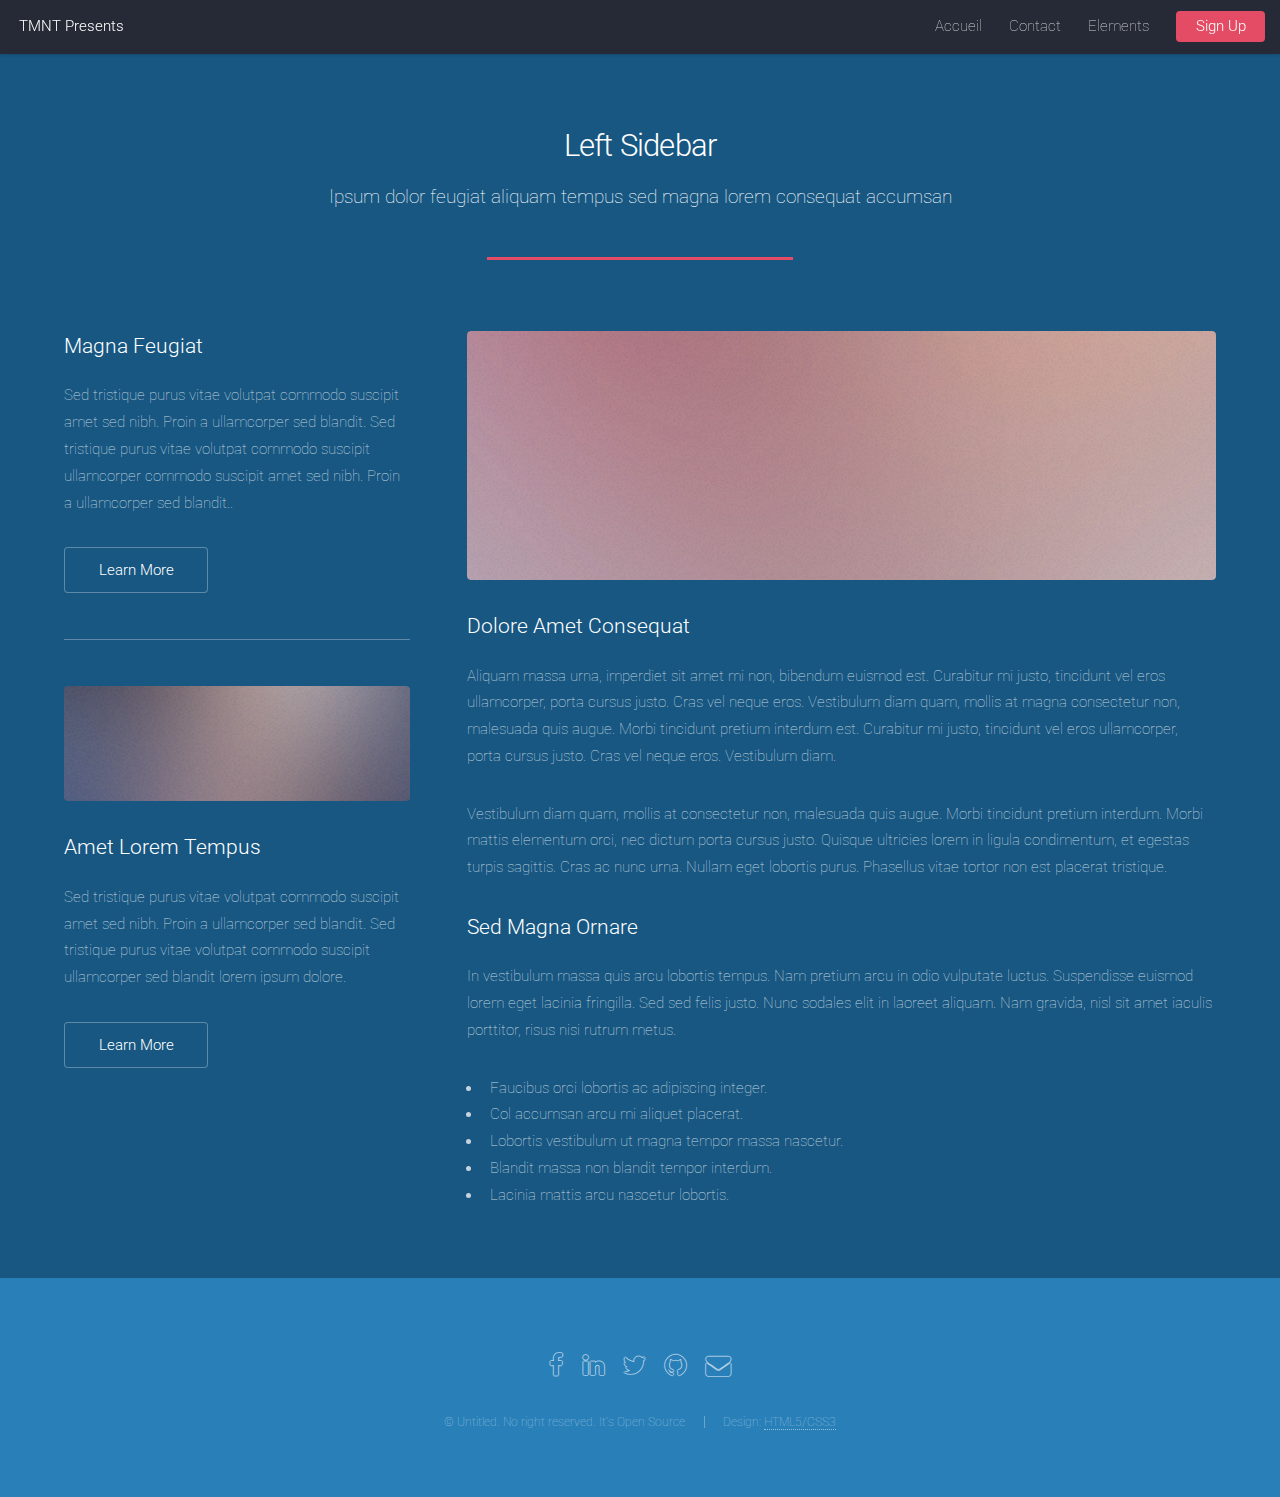
<file: left-sidebar.html>
<!DOCTYPE HTML>
<!--
	Landed by HTML5 UP
	html5up.net | @ajlkn
	Free for personal and commercial use under the CCA 3.0 license (html5up.net/license)
-->
<html>
	<head>
		<title>NounouExpress</title>
		<meta charset="utf-8" />
		<meta name="viewport" content="width=device-width, initial-scale=1" />
		<!--[if lte IE 8]><script src="assets/js/ie/html5shiv.js"></script><![endif]-->
		<link rel="stylesheet" href="assets/css/main.css" />
		<!--[if lte IE 9]><link rel="stylesheet" href="assets/css/ie9.css" /><![endif]-->
		<!--[if lte IE 8]><link rel="stylesheet" href="assets/css/ie8.css" /><![endif]-->
		<link rel="shortcut icon" href="images/favicon.ico" type="image/x-icon">
		<link rel="icon" href="images/favicon.ico" type="image/x-icon">
	</head>
	<body>
		<div id="page-wrapper">

			<!-- Header -->
				<header id="header">
					<h1 id="logo"><a href="index.html">TMNT Presents</a></h1>
					<nav id="nav">
						<ul>
							<li><a href="index.html">Accueil</a></li>
							<li>
								<a href="contact.html">Contact</a>
								<ul>
									<li><a href="contact.html">Mail</a></li>
									<li>
										<a href="#">Submenu</a>
										<ul>
											<li><a href="left-sidebar.html">Left Sidebar</a></li>
											<li><a href="right-sidebar.html">Right Sidebar</a></li>
											<li><a href="no-sidebar.html">No Sidebar</a></li>
											<li><a href="#">Option 3</a></li>
											<li><a href="#">Option 4</a></li>
										</ul>
									</li>
								</ul>
							</li>
							<li><a href="elements.html">Elements</a></li>
							<li><a href="#" class="button special">Sign Up</a></li>
						</ul>
					</nav>
				</header>

			<!-- Main -->
				<div id="main" class="wrapper style1">
					<div class="container">
						<header class="major">
							<h2>Left Sidebar</h2>
							<p>Ipsum dolor feugiat aliquam tempus sed magna lorem consequat accumsan</p>
						</header>
						<div class="row 150%">
							<div class="4u 12u$(medium)">

								<!-- Sidebar -->
									<section id="sidebar">
										<section>
											<h3>Magna Feugiat</h3>
											<p>Sed tristique purus vitae volutpat commodo suscipit amet sed nibh. Proin a ullamcorper sed blandit. Sed tristique purus vitae volutpat commodo suscipit ullamcorper commodo suscipit amet sed nibh. Proin a ullamcorper sed blandit..</p>
											<footer>
												<ul class="actions">
													<li><a href="#" class="button">Learn More</a></li>
												</ul>
											</footer>
										</section>
										<hr />
										<section>
											<a href="#" class="image fit"><img src="images/pic06.jpg" alt="" /></a>
											<h3>Amet Lorem Tempus</h3>
											<p>Sed tristique purus vitae volutpat commodo suscipit amet sed nibh. Proin a ullamcorper sed blandit. Sed tristique purus vitae volutpat commodo suscipit ullamcorper sed blandit lorem ipsum dolore.</p>
											<footer>
												<ul class="actions">
													<li><a href="#" class="button">Learn More</a></li>
												</ul>
											</footer>
										</section>
									</section>

							</div>
							<div class="8u$ 12u$(medium) important(medium)">

								<!-- Content -->
									<section id="content">
										<a href="#" class="image fit"><img src="images/pic05.jpg" alt="" /></a>
										<h3>Dolore Amet Consequat</h3>
										<p>Aliquam massa urna, imperdiet sit amet mi non, bibendum euismod est. Curabitur mi justo, tincidunt vel eros ullamcorper, porta cursus justo. Cras vel neque eros. Vestibulum diam quam, mollis at magna consectetur non, malesuada quis augue. Morbi tincidunt pretium interdum est. Curabitur mi justo, tincidunt vel eros ullamcorper, porta cursus justo. Cras vel neque eros. Vestibulum diam.</p>
										<p>Vestibulum diam quam, mollis at consectetur non, malesuada quis augue. Morbi tincidunt pretium interdum. Morbi mattis elementum orci, nec dictum porta cursus justo. Quisque ultricies lorem in ligula condimentum, et egestas turpis sagittis. Cras ac nunc urna. Nullam eget lobortis purus. Phasellus vitae tortor non est placerat tristique.</p>
										<h3>Sed Magna Ornare</h3>
										<p>In vestibulum massa quis arcu lobortis tempus. Nam pretium arcu in odio vulputate luctus. Suspendisse euismod lorem eget lacinia fringilla. Sed sed felis justo. Nunc sodales elit in laoreet aliquam. Nam gravida, nisl sit amet iaculis porttitor, risus nisi rutrum metus.</p>
										<ul>
											<li>Faucibus orci lobortis ac adipiscing integer.</li>
											<li>Col accumsan arcu mi aliquet placerat.</li>
											<li>Lobortis vestibulum ut magna tempor massa nascetur.</li>
											<li>Blandit massa non blandit tempor interdum.</li>
											<li>Lacinia mattis arcu nascetur lobortis.</li>
										</ul>
									</section>

							</div>
						</div>
					</div>
				</div>

			<!-- Footer -->
				<footer id="footer">
					<ul class="icons">
						<!--<li><a href="#" class="icon alt fa-rss"><span class="label">RSS</span></a></li>-->
						<li><a href="https://www.facebook.com/Campus.EPSI.Paris/" class="icon alt fa-facebook"><span class="label">Facebook</span></a></li>
						<li><a href="http://linkedin.com/company/epsi-paris" class="icon alt fa-linkedin"><span class="label">LinkedIn</span></a></li>
						<li><a href="https://twitter.com/EPSIParis" class="icon alt fa-twitter"><span class="label">Twitter</span></a></li>
						<li><a href="https://github.com/lucasporlier/TMNT/tree/gh-pages" class="icon alt fa-github"><span class="label">GitHub</span></a></li>
						<li><a href="mailto:info@paris-epsi.fr" class="icon alt fa-envelope"><span class="label">Email</span></a></li>
					</ul>
					<ul class="copyright">
						<li>&copy; Untitled. No right reserved. It's Open Source</li><li>Design: <a href="http://html5up.net">HTML5/CSS3</a></li>
					</ul>
				</footer>

		</div>

		<!-- Scripts -->
			<script src="assets/js/jquery.min.js"></script>
			<script src="assets/js/jquery.scrolly.min.js"></script>
			<script src="assets/js/jquery.dropotron.min.js"></script>
			<script src="assets/js/jquery.scrollex.min.js"></script>
			<script src="assets/js/skel.min.js"></script>
			<script src="assets/js/util.js"></script>
			<!--[if lte IE 8]><script src="assets/js/ie/respond.min.js"></script><![endif]-->
			<script src="assets/js/main.js"></script>

	</body>
</html>
</file>
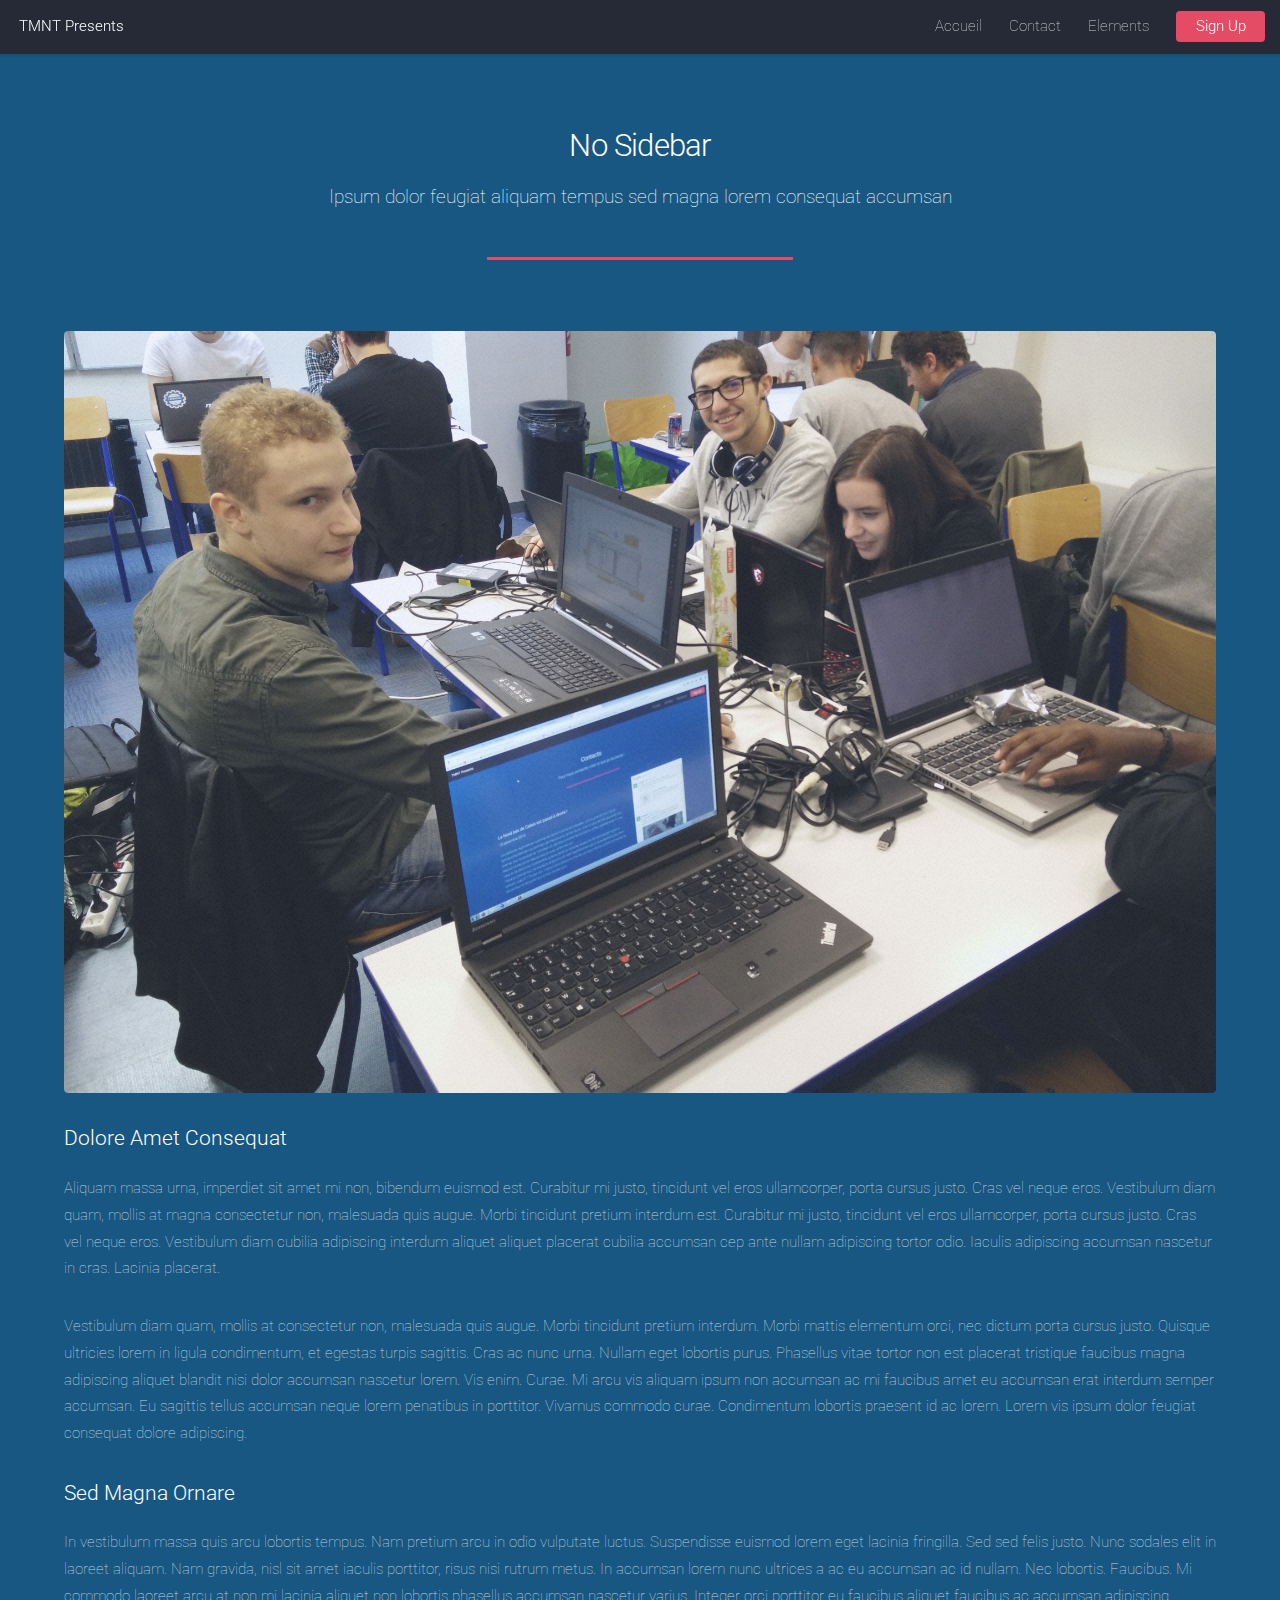
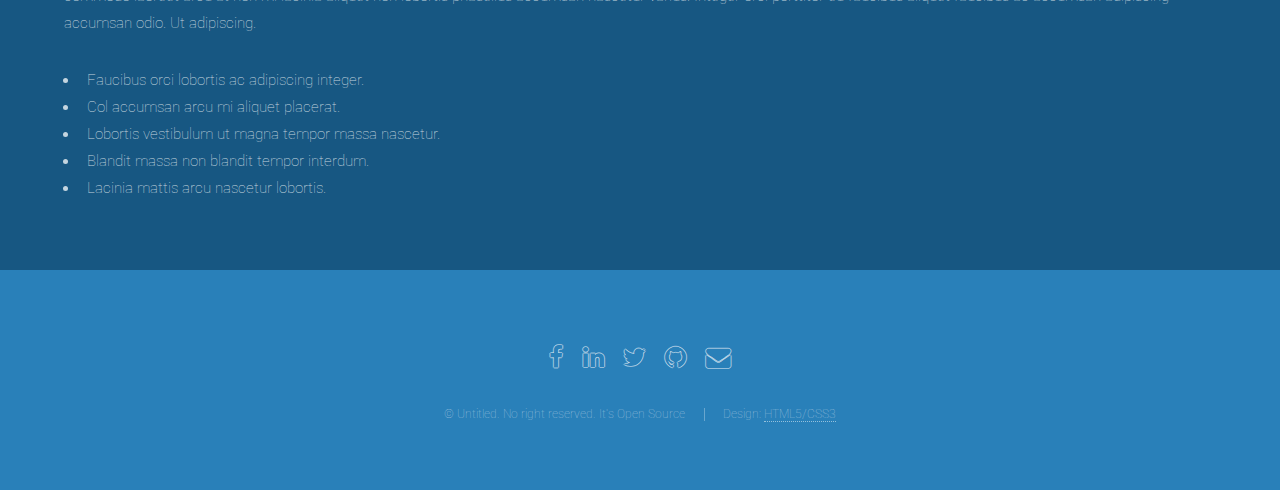
<file: no-sidebar.html>
<!DOCTYPE HTML>
<!--
	Landed by HTML5 UP
	html5up.net | @ajlkn
	Free for personal and commercial use under the CCA 3.0 license (html5up.net/license)
-->
<html>
	<head>
		<title>NounouExpress</title>
		<meta charset="utf-8" />
		<meta name="viewport" content="width=device-width, initial-scale=1" />
		<!--[if lte IE 8]><script src="assets/js/ie/html5shiv.js"></script><![endif]-->
		<link rel="stylesheet" href="assets/css/main.css" />
		<!--[if lte IE 9]><link rel="stylesheet" href="assets/css/ie9.css" /><![endif]-->
		<!--[if lte IE 8]><link rel="stylesheet" href="assets/css/ie8.css" /><![endif]-->
		<link rel="shortcut icon" href="images/favicon.ico" type="image/x-icon">
		<link rel="icon" href="images/favicon.ico" type="image/x-icon">
	</head>
	<body>
		<div id="page-wrapper">

			<!-- Header -->
				<header id="header">
					<h1 id="logo"><a href="index.html">TMNT Presents</a></h1>
					<nav id="nav">
						<ul>
							<li><a href="index.html">Accueil</a></li>
							<li>
								<a href="contact.html">Contact</a>
								<ul>
									<li><a href="contact.html">Mail</a></li>
									<li>
										<a href="#">Submenu</a>
										<ul>
											<li><a href="left-sidebar.html">Left Sidebar</a></li>
											<li><a href="right-sidebar.html">Right Sidebar</a></li>
											<li><a href="no-sidebar.html">No Sidebar</a></li>
											<li><a href="#">Option 3</a></li>
											<li><a href="#">Option 4</a></li>
										</ul>
									</li>
								</ul>
							</li>
							<li><a href="elements.html">Elements</a></li>
							<li><a href="#" class="button special">Sign Up</a></li>
						</ul>
					</nav>
				</header>

			<!-- Main -->
				<div id="main" class="wrapper style1">
					<div class="container">
						<header class="major">
							<h2>No Sidebar</h2>
							<p>Ipsum dolor feugiat aliquam tempus sed magna lorem consequat accumsan</p>
						</header>

						<!-- Content -->
							<section id="content">
								<a href="#" class="image fit"><img src="images/pic07.jpg" alt="" /></a>
								<h3>Dolore Amet Consequat</h3>
								<p>Aliquam massa urna, imperdiet sit amet mi non, bibendum euismod est. Curabitur mi justo, tincidunt vel eros ullamcorper, porta cursus justo. Cras vel neque eros. Vestibulum diam quam, mollis at magna consectetur non, malesuada quis augue. Morbi tincidunt pretium interdum est. Curabitur mi justo, tincidunt vel eros ullamcorper, porta cursus justo. Cras vel neque eros. Vestibulum diam cubilia adipiscing interdum aliquet aliquet placerat cubilia accumsan cep ante nullam adipiscing tortor odio. Iaculis adipiscing accumsan nascetur in cras. Lacinia placerat.</p>
								<p>Vestibulum diam quam, mollis at consectetur non, malesuada quis augue. Morbi tincidunt pretium interdum. Morbi mattis elementum orci, nec dictum porta cursus justo. Quisque ultricies lorem in ligula condimentum, et egestas turpis sagittis. Cras ac nunc urna. Nullam eget lobortis purus. Phasellus vitae tortor non est placerat tristique faucibus magna adipiscing aliquet blandit nisi dolor accumsan nascetur lorem. Vis enim. Curae. Mi arcu vis aliquam ipsum non accumsan ac mi faucibus amet eu accumsan erat interdum semper accumsan. Eu sagittis tellus accumsan neque lorem penatibus in porttitor. Vivamus commodo curae. Condimentum lobortis praesent id ac lorem. Lorem vis ipsum dolor feugiat consequat dolore adipiscing.</p>
								<h3>Sed Magna Ornare</h3>
								<p>In vestibulum massa quis arcu lobortis tempus. Nam pretium arcu in odio vulputate luctus. Suspendisse euismod lorem eget lacinia fringilla. Sed sed felis justo. Nunc sodales elit in laoreet aliquam. Nam gravida, nisl sit amet iaculis porttitor, risus nisi rutrum metus. In accumsan lorem nunc ultrices a ac eu accumsan ac id nullam. Nec lobortis. Faucibus. Mi commodo laoreet arcu at non mi lacinia aliquet non lobortis phasellus accumsan nascetur varius. Integer orci porttitor eu faucibus aliquet faucibus ac accumsan adipiscing accumsan odio. Ut adipiscing.</p>
								<ul>
									<li>Faucibus orci lobortis ac adipiscing integer.</li>
									<li>Col accumsan arcu mi aliquet placerat.</li>
									<li>Lobortis vestibulum ut magna tempor massa nascetur.</li>
									<li>Blandit massa non blandit tempor interdum.</li>
									<li>Lacinia mattis arcu nascetur lobortis.</li>
								</ul>
							</section>

					</div>
				</div>

			<!-- Footer -->
				<footer id="footer">
					<ul class="icons">
						<!--<li><a href="#" class="icon alt fa-rss"><span class="label">RSS</span></a></li>-->
						<li><a href="https://www.facebook.com/Campus.EPSI.Paris/" class="icon alt fa-facebook"><span class="label">Facebook</span></a></li>
						<li><a href="http://linkedin.com/company/epsi-paris" class="icon alt fa-linkedin"><span class="label">LinkedIn</span></a></li>
						<li><a href="https://twitter.com/EPSIParis" class="icon alt fa-twitter"><span class="label">Twitter</span></a></li>
						<li><a href="https://github.com/lucasporlier/TMNT/tree/gh-pages" class="icon alt fa-github"><span class="label">GitHub</span></a></li>
						<li><a href="mailto:info@paris-epsi.fr" class="icon alt fa-envelope"><span class="label">Email</span></a></li>
					</ul>
					<ul class="copyright">
						<li>&copy; Untitled. No right reserved. It's Open Source</li><li>Design: <a href="http://html5up.net">HTML5/CSS3</a></li>
					</ul>
				</footer>

		</div>

		<!-- Scripts -->
			<script src="assets/js/jquery.min.js"></script>
			<script src="assets/js/jquery.scrolly.min.js"></script>
			<script src="assets/js/jquery.dropotron.min.js"></script>
			<script src="assets/js/jquery.scrollex.min.js"></script>
			<script src="assets/js/skel.min.js"></script>
			<script src="assets/js/util.js"></script>
			<!--[if lte IE 8]><script src="assets/js/ie/respond.min.js"></script><![endif]-->
			<script src="assets/js/main.js"></script>

	</body>
</html>
</file>
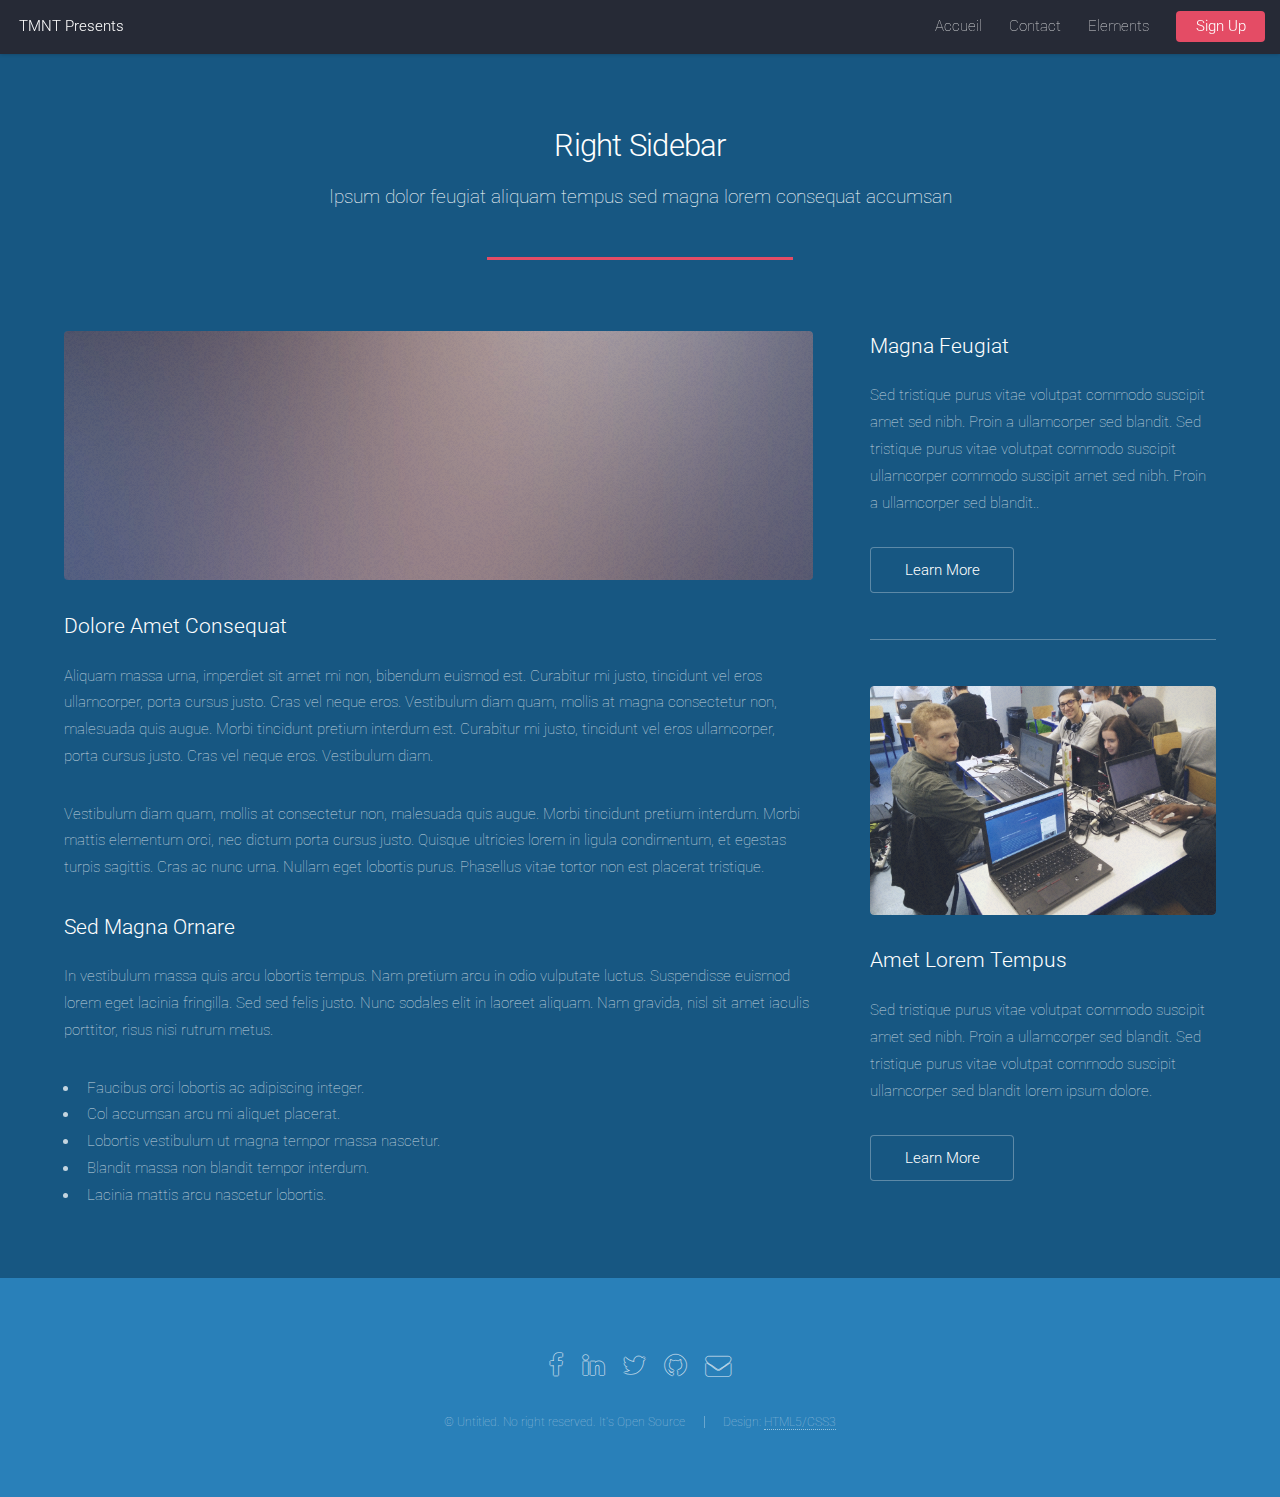
<file: right-sidebar.html>
<!DOCTYPE HTML>
<!--
	Landed by HTML5 UP
	html5up.net | @ajlkn
	Free for personal and commercial use under the CCA 3.0 license (html5up.net/license)
-->
<html>
	<head>
		<title>NounouExpress</title>
		<meta charset="utf-8" />
		<meta name="viewport" content="width=device-width, initial-scale=1" />
		<!--[if lte IE 8]><script src="assets/js/ie/html5shiv.js"></script><![endif]-->
		<link rel="stylesheet" href="assets/css/main.css" />
		<!--[if lte IE 9]><link rel="stylesheet" href="assets/css/ie9.css" /><![endif]-->
		<!--[if lte IE 8]><link rel="stylesheet" href="assets/css/ie8.css" /><![endif]-->
		<link rel="shortcut icon" href="images/favicon.ico" type="image/x-icon">
		<link rel="icon" href="images/favicon.ico" type="image/x-icon">
	</head>
	<body>
		<div id="page-wrapper">

			<!-- Header -->
				<header id="header">
					<h1 id="logo"><a href="index.html">TMNT Presents</a></h1>
					<nav id="nav">
						<ul>
							<li><a href="index.html">Accueil</a></li>
							<li>
								<a href="contact.html">Contact</a>
								<ul>
									<li><a href="contact.html">Mail</a></li>
									<li>
										<a href="#">Submenu</a>
										<ul>
											<li><a href="left-sidebar.html">Left Sidebar</a></li>
											<li><a href="right-sidebar.html">Right Sidebar</a></li>
											<li><a href="no-sidebar.html">No Sidebar</a></li>
											<li><a href="#">Option 3</a></li>
											<li><a href="#">Option 4</a></li>
										</ul>
									</li>
								</ul>
							</li>
							<li><a href="elements.html">Elements</a></li>
							<li><a href="#" class="button special">Sign Up</a></li>
						</ul>
					</nav>
				</header>

			<!-- Main -->
				<div id="main" class="wrapper style1">
					<div class="container">
						<header class="major">
							<h2>Right Sidebar</h2>
							<p>Ipsum dolor feugiat aliquam tempus sed magna lorem consequat accumsan</p>
						</header>
						<div class="row 150%">
							<div class="8u 12u$(medium)">

								<!-- Content -->
									<section id="content">
										<a href="#" class="image fit"><img src="images/pic06.jpg" alt="" /></a>
										<h3>Dolore Amet Consequat</h3>
										<p>Aliquam massa urna, imperdiet sit amet mi non, bibendum euismod est. Curabitur mi justo, tincidunt vel eros ullamcorper, porta cursus justo. Cras vel neque eros. Vestibulum diam quam, mollis at magna consectetur non, malesuada quis augue. Morbi tincidunt pretium interdum est. Curabitur mi justo, tincidunt vel eros ullamcorper, porta cursus justo. Cras vel neque eros. Vestibulum diam.</p>
										<p>Vestibulum diam quam, mollis at consectetur non, malesuada quis augue. Morbi tincidunt pretium interdum. Morbi mattis elementum orci, nec dictum porta cursus justo. Quisque ultricies lorem in ligula condimentum, et egestas turpis sagittis. Cras ac nunc urna. Nullam eget lobortis purus. Phasellus vitae tortor non est placerat tristique.</p>
										<h3>Sed Magna Ornare</h3>
										<p>In vestibulum massa quis arcu lobortis tempus. Nam pretium arcu in odio vulputate luctus. Suspendisse euismod lorem eget lacinia fringilla. Sed sed felis justo. Nunc sodales elit in laoreet aliquam. Nam gravida, nisl sit amet iaculis porttitor, risus nisi rutrum metus.</p>
										<ul>
											<li>Faucibus orci lobortis ac adipiscing integer.</li>
											<li>Col accumsan arcu mi aliquet placerat.</li>
											<li>Lobortis vestibulum ut magna tempor massa nascetur.</li>
											<li>Blandit massa non blandit tempor interdum.</li>
											<li>Lacinia mattis arcu nascetur lobortis.</li>
										</ul>
									</section>

							</div>
							<div class="4u$ 12u$(medium)">

								<!-- Sidebar -->
									<section id="sidebar">
										<section>
											<h3>Magna Feugiat</h3>
											<p>Sed tristique purus vitae volutpat commodo suscipit amet sed nibh. Proin a ullamcorper sed blandit. Sed tristique purus vitae volutpat commodo suscipit ullamcorper commodo suscipit amet sed nibh. Proin a ullamcorper sed blandit..</p>
											<footer>
												<ul class="actions">
													<li><a href="#" class="button">Learn More</a></li>
												</ul>
											</footer>
										</section>
										<hr />
										<section>
											<a href="#" class="image fit"><img src="images/pic07.jpg" alt="" /></a>
											<h3>Amet Lorem Tempus</h3>
											<p>Sed tristique purus vitae volutpat commodo suscipit amet sed nibh. Proin a ullamcorper sed blandit. Sed tristique purus vitae volutpat commodo suscipit ullamcorper sed blandit lorem ipsum dolore.</p>
											<footer>
												<ul class="actions">
													<li><a href="#" class="button">Learn More</a></li>
												</ul>
											</footer>
										</section>
									</section>

							</div>
						</div>
					</div>
				</div>

			<!-- Footer -->
				<footer id="footer">
					<ul class="icons">
						<!--<li><a href="#" class="icon alt fa-rss"><span class="label">RSS</span></a></li>-->
						<li><a href="https://www.facebook.com/Campus.EPSI.Paris/" class="icon alt fa-facebook"><span class="label">Facebook</span></a></li>
						<li><a href="http://linkedin.com/company/epsi-paris" class="icon alt fa-linkedin"><span class="label">LinkedIn</span></a></li>
						<li><a href="https://twitter.com/EPSIParis" class="icon alt fa-twitter"><span class="label">Twitter</span></a></li>
						<li><a href="https://github.com/lucasporlier/TMNT/tree/gh-pages" class="icon alt fa-github"><span class="label">GitHub</span></a></li>
						<li><a href="mailto:info@paris-epsi.fr" class="icon alt fa-envelope"><span class="label">Email</span></a></li>
					</ul>
					<ul class="copyright">
						<li>&copy; Untitled. No right reserved. It's Open Source</li><li>Design: <a href="http://html5up.net">HTML5/CSS3</a></li>
					</ul>
				</footer>

		</div>

		<!-- Scripts -->
			<script src="assets/js/jquery.min.js"></script>
			<script src="assets/js/jquery.scrolly.min.js"></script>
			<script src="assets/js/jquery.dropotron.min.js"></script>
			<script src="assets/js/jquery.scrollex.min.js"></script>
			<script src="assets/js/skel.min.js"></script>
			<script src="assets/js/util.js"></script>
			<!--[if lte IE 8]><script src="assets/js/ie/respond.min.js"></script><![endif]-->
			<script src="assets/js/main.js"></script>

	</body>
</html>
</file>
<file: assets/css/ie9.css>
/*
	Landed by HTML5 UP
	html5up.net | @ajlkn
	Free for personal and commercial use under the CCA 3.0 license (html5up.net/license)
*/

/* Loader */

	body.landing:before, body.landing:after {
		display: none !important;
	}

/* Icon */

	.icon.alt {
		color: inherit !important;
	}

	.icon.major.alt:before {
		color: #ffffff !important;
	}

/* Banner */

	#banner:after {
		background-color: rgba(23, 24, 32, 0.95);
	}

/* Footer */

	#footer .icons .icon.alt:before {
		color: #ffffff !important;
	}
</file>
<file: assets/css/ie8.css>
/*
	Landed by HTML5 UP
	html5up.net | @ajlkn
	Free for personal and commercial use under the CCA 3.0 license (html5up.net/license)
*/

/* Basic */

	body {
		color: #ffffff;
	}

	body, html, #page-wrapper {
		height: 100%;
	}

	blockquote {
		border-left: solid 4px #606067;
	}

	code {
		background: #32333b;
	}

	hr {
		border-bottom: solid 1px #606067;
	}

/* Icon */

	.icon.major {
		-ms-behavior: url("assets/js/ie/PIE.htc");
	}

/* Image */

	.image {
		position: relative;
		-ms-behavior: url("assets/js/ie/PIE.htc");
	}

		.image:before {
			display: none;
		}

		.image img {
			position: relative;
			-ms-behavior: url("assets/js/ie/PIE.htc");
		}

/* Form */

	input[type="text"],
	input[type="password"],
	input[type="email"],
	select,
	textarea {
		position: relative;
		-ms-behavior: url("assets/js/ie/PIE.htc");
	}

		input[type="text"]:focus,
		input[type="password"]:focus,
		input[type="email"]:focus,
		select:focus,
		textarea:focus {
			-ms-behavior: url("assets/js/ie/PIE.htc");
		}

	input[type="text"],
	input[type="password"],
	input[type="email"] {
		line-height: 3em;
	}

	input[type="checkbox"],
	input[type="radio"] {
		font-size: 3em;
	}

		input[type="checkbox"] + label:before,
		input[type="radio"] + label:before {
			display: none;
		}

/* Table */

	table tbody tr {
		border: solid 1px #606067;
	}

	table thead {
		border-bottom: solid 1px #606067;
	}

	table tfoot {
		border-top: solid 1px #606067;
	}

	table.alt tbody tr td {
		border: solid 1px #606067;
	}

/* Button */

	input[type="submit"],
	input[type="reset"],
	input[type="button"],
	.button {
		border: solid 1px #ffffff !important;
	}

		input[type="submit"].special,
		input[type="reset"].special,
		input[type="button"].special,
		.button.special {
			border: 0 !important;
		}

/* Goto Next */

	.goto-next {
		display: none;
	}

/* Spotlight */

	.spotlight {
		height: 100%;
	}

		.spotlight .content {
			background: #272833;
		}

/* Wrapper */

	.wrapper.style2 input[type="text"]:focus,
	.wrapper.style2 input[type="password"]:focus,
	.wrapper.style2 input[type="email"]:focus,
	.wrapper.style2 select:focus,
	.wrapper.style2 textarea:focus {
		border-color: #ffffff;
	}

	.wrapper.style2 input[type="submit"].special:hover, .wrapper.style2 input[type="submit"].special:active,
	.wrapper.style2 input[type="reset"].special:hover,
	.wrapper.style2 input[type="reset"].special:active,
	.wrapper.style2 input[type="button"].special:hover,
	.wrapper.style2 input[type="button"].special:active,
	.wrapper.style2 .button.special:hover,
	.wrapper.style2 .button.special:active {
		color: #e44c65 !important;
	}

/* Dropotron */

	.dropotron {
		background: #272833;
		box-shadow: none !important;
		-ms-behavior: url("assets/js/ie/PIE.htc");
	}

		.dropotron > li a, .dropotron > li span {
			color: #ffffff !important;
		}

		.dropotron.level-0 {
			margin-top: 0;
		}

			.dropotron.level-0:before {
				display: none;
			}

/* Header */

	#header {
		background: #272833;
	}

/* Banner */

	#banner {
		height: 100%;
	}

		#banner:before {
			height: 100%;
		}

		#banner:after {
			background-image: url("images/ie/banner-overlay.png");
		}
</file>
<file: assets/css/main.css>
@import url("font-awesome.min.css");
@import url("https://fonts.googleapis.com/css?family=Roboto:100,300,100italic,300italic");

/*
	Landed by HTML5 UP
	html5up.net | @ajlkn
	Free for personal and commercial use under the CCA 3.0 license (html5up.net/license)
*/

/* Reset */

	html, body, div, span, applet, object, iframe, h1, h2, h3, h4, h5, h6, p, blockquote, pre, a, abbr, acronym, address, big, cite, code, del, dfn, em, img, ins, kbd, q, s, samp, small, strike, strong, sub, sup, tt, var, b, u, i, center, dl, dt, dd, ol, ul, li, fieldset, form, label, legend, table, caption, tbody, tfoot, thead, tr, th, td, article, aside, canvas, details, embed, figure, figcaption, footer, header, hgroup, menu, nav, output, ruby, section, summary, time, mark, audio, video {
		margin: 0;
		padding: 0;
		border: 0;
		font-size: 100%;
		font: inherit;
		vertical-align: baseline;
	}

	article, aside, details, figcaption, figure, footer, header, hgroup, menu, nav, section {
		display: block;
	}

	body {
		line-height: 1;
	}

	ol, ul {
		list-style: none;
	}

	blockquote, q {
		quotes: none;
	}

	blockquote:before, blockquote:after, q:before, q:after {
		content: '';
		content: none;
	}

	table {
		border-collapse: collapse;
		border-spacing: 0;
	}

	body {
		-webkit-text-size-adjust: none;
	}

/* Box Model */

	*, *:before, *:after {
		-moz-box-sizing: border-box;
		-webkit-box-sizing: border-box;
		box-sizing: border-box;
	}

/* Containers */

	.container {
		margin-left: auto;
		margin-right: auto;
	}

	.container.\31 25\25 {
		width: 100%;
		max-width: 87.5em;
		min-width: 70em;
	}

	.container.\37 5\25 {
		width: 52.5em;
	}

	.container.\35 0\25 {
		width: 35em;
	}

	.container.\32 5\25 {
		width: 17.5em;
	}

	.container {
		width: 70em;
	}

	@media screen and (max-width: 1680px) {

		.container.\31 25\25 {
			width: 100%;
			max-width: 87.5em;
			min-width: 70em;
		}

		.container.\37 5\25 {
			width: 52.5em;
		}

		.container.\35 0\25 {
			width: 35em;
		}

		.container.\32 5\25 {
			width: 17.5em;
		}

		.container {
			width: 70em;
		}

	}

	@media screen and (max-width: 1280px) {

		.container.\31 25\25 {
			width: 100%;
			max-width: 112.5%;
			min-width: 90%;
		}

		.container.\37 5\25 {
			width: 67.5%;
		}

		.container.\35 0\25 {
			width: 45%;
		}

		.container.\32 5\25 {
			width: 22.5%;
		}

		.container {
			width: 90%;
		}

	}

	@media screen and (max-width: 980px) {

		.container.\31 25\25 {
			width: 100%;
			max-width: 125%;
			min-width: 100%;
		}

		.container.\37 5\25 {
			width: 75%;
		}

		.container.\35 0\25 {
			width: 50%;
		}

		.container.\32 5\25 {
			width: 25%;
		}

		.container {
			width: 100% !important;
		}

	}

	@media screen and (max-width: 736px) {

		.container.\31 25\25 {
			width: 100%;
			max-width: 125%;
			min-width: 100%;
		}

		.container.\37 5\25 {
			width: 75%;
		}

		.container.\35 0\25 {
			width: 50%;
		}

		.container.\32 5\25 {
			width: 25%;
		}

		.container {
			width: 100% !important;
		}

	}

	@media screen and (max-width: 480px) {

		.container.\31 25\25 {
			width: 100%;
			max-width: 125%;
			min-width: 100%;
		}

		.container.\37 5\25 {
			width: 75%;
		}

		.container.\35 0\25 {
			width: 50%;
		}

		.container.\32 5\25 {
			width: 25%;
		}

		.container {
			width: 100% !important;
		}

	}

/* Grid */

	.row {
		border-bottom: solid 1px transparent;
		-moz-box-sizing: border-box;
		-webkit-box-sizing: border-box;
		box-sizing: border-box;
	}

	.row > * {
		float: left;
		-moz-box-sizing: border-box;
		-webkit-box-sizing: border-box;
		box-sizing: border-box;
	}

	.row:after, .row:before {
		content: '';
		display: block;
		clear: both;
		height: 0;
	}

	.row.uniform > * > :first-child {
		margin-top: 0;
	}

	.row.uniform > * > :last-child {
		margin-bottom: 0;
	}

	.row.\30 \25 > * {
		padding: 0 0 0 0em;
	}

	.row.\30 \25 {
		margin: 0 0 -1px 0em;
	}

	.row.uniform.\30 \25 > * {
		padding: 0em 0 0 0em;
	}

	.row.uniform.\30 \25 {
		margin: 0em 0 -1px 0em;
	}

	.row > * {
		padding: 0 0 0 2.5em;
	}

	.row {
		margin: 0 0 -1px -2.5em;
	}

	.row.uniform > * {
		padding: 2.5em 0 0 2.5em;
	}

	.row.uniform {
		margin: -2.5em 0 -1px -2.5em;
	}

	.row.\32 00\25 > * {
		padding: 0 0 0 5em;
	}

	.row.\32 00\25 {
		margin: 0 0 -1px -5em;
	}

	.row.uniform.\32 00\25 > * {
		padding: 5em 0 0 5em;
	}

	.row.uniform.\32 00\25 {
		margin: -5em 0 -1px -5em;
	}

	.row.\31 50\25 > * {
		padding: 0 0 0 3.75em;
	}

	.row.\31 50\25 {
		margin: 0 0 -1px -3.75em;
	}

	.row.uniform.\31 50\25 > * {
		padding: 3.75em 0 0 3.75em;
	}

	.row.uniform.\31 50\25 {
		margin: -3.75em 0 -1px -3.75em;
	}

	.row.\35 0\25 > * {
		padding: 0 0 0 1.25em;
	}

	.row.\35 0\25 {
		margin: 0 0 -1px -1.25em;
	}

	.row.uniform.\35 0\25 > * {
		padding: 1.25em 0 0 1.25em;
	}

	.row.uniform.\35 0\25 {
		margin: -1.25em 0 -1px -1.25em;
	}

	.row.\32 5\25 > * {
		padding: 0 0 0 0.625em;
	}

	.row.\32 5\25 {
		margin: 0 0 -1px -0.625em;
	}

	.row.uniform.\32 5\25 > * {
		padding: 0.625em 0 0 0.625em;
	}

	.row.uniform.\32 5\25 {
		margin: -0.625em 0 -1px -0.625em;
	}

	.\31 2u, .\31 2u\24 {
		width: 100%;
		clear: none;
		margin-left: 0;
	}

	.\31 1u, .\31 1u\24 {
		width: 91.6666666667%;
		clear: none;
		margin-left: 0;
	}

	.\31 0u, .\31 0u\24 {
		width: 83.3333333333%;
		clear: none;
		margin-left: 0;
	}

	.\39 u, .\39 u\24 {
		width: 75%;
		clear: none;
		margin-left: 0;
	}

	.\38 u, .\38 u\24 {
		width: 66.6666666667%;
		clear: none;
		margin-left: 0;
	}

	.\37 u, .\37 u\24 {
		width: 58.3333333333%;
		clear: none;
		margin-left: 0;
	}

	.\36 u, .\36 u\24 {
		width: 50%;
		clear: none;
		margin-left: 0;
	}

	.\35 u, .\35 u\24 {
		width: 41.6666666667%;
		clear: none;
		margin-left: 0;
	}

	.\34 u, .\34 u\24 {
		width: 33.3333333333%;
		clear: none;
		margin-left: 0;
	}

	.\33 u, .\33 u\24 {
		width: 25%;
		clear: none;
		margin-left: 0;
	}

	.\32 u, .\32 u\24 {
		width: 16.6666666667%;
		clear: none;
		margin-left: 0;
	}

	.\31 u, .\31 u\24 {
		width: 8.3333333333%;
		clear: none;
		margin-left: 0;
	}

	.\31 2u\24 + *,
	.\31 1u\24 + *,
	.\31 0u\24 + *,
	.\39 u\24 + *,
	.\38 u\24 + *,
	.\37 u\24 + *,
	.\36 u\24 + *,
	.\35 u\24 + *,
	.\34 u\24 + *,
	.\33 u\24 + *,
	.\32 u\24 + *,
	.\31 u\24 + * {
		clear: left;
	}

	.\-11u {
		margin-left: 91.66667%;
	}

	.\-10u {
		margin-left: 83.33333%;
	}

	.\-9u {
		margin-left: 75%;
	}

	.\-8u {
		margin-left: 66.66667%;
	}

	.\-7u {
		margin-left: 58.33333%;
	}

	.\-6u {
		margin-left: 50%;
	}

	.\-5u {
		margin-left: 41.66667%;
	}

	.\-4u {
		margin-left: 33.33333%;
	}

	.\-3u {
		margin-left: 25%;
	}

	.\-2u {
		margin-left: 16.66667%;
	}

	.\-1u {
		margin-left: 8.33333%;
	}

	@media screen and (max-width: 1680px) {

		.row > * {
			padding: 0 0 0 2.5em;
		}

		.row {
			margin: 0 0 -1px -2.5em;
		}

		.row.uniform > * {
			padding: 2.5em 0 0 2.5em;
		}

		.row.uniform {
			margin: -2.5em 0 -1px -2.5em;
		}

		.row.\32 00\25 > * {
			padding: 0 0 0 5em;
		}

		.row.\32 00\25 {
			margin: 0 0 -1px -5em;
		}

		.row.uniform.\32 00\25 > * {
			padding: 5em 0 0 5em;
		}

		.row.uniform.\32 00\25 {
			margin: -5em 0 -1px -5em;
		}

		.row.\31 50\25 > * {
			padding: 0 0 0 3.75em;
		}

		.row.\31 50\25 {
			margin: 0 0 -1px -3.75em;
		}

		.row.uniform.\31 50\25 > * {
			padding: 3.75em 0 0 3.75em;
		}

		.row.uniform.\31 50\25 {
			margin: -3.75em 0 -1px -3.75em;
		}

		.row.\35 0\25 > * {
			padding: 0 0 0 1.25em;
		}

		.row.\35 0\25 {
			margin: 0 0 -1px -1.25em;
		}

		.row.uniform.\35 0\25 > * {
			padding: 1.25em 0 0 1.25em;
		}

		.row.uniform.\35 0\25 {
			margin: -1.25em 0 -1px -1.25em;
		}

		.row.\32 5\25 > * {
			padding: 0 0 0 0.625em;
		}

		.row.\32 5\25 {
			margin: 0 0 -1px -0.625em;
		}

		.row.uniform.\32 5\25 > * {
			padding: 0.625em 0 0 0.625em;
		}

		.row.uniform.\32 5\25 {
			margin: -0.625em 0 -1px -0.625em;
		}

		.\31 2u\28xlarge\29, .\31 2u\24\28xlarge\29 {
			width: 100%;
			clear: none;
			margin-left: 0;
		}

		.\31 1u\28xlarge\29, .\31 1u\24\28xlarge\29 {
			width: 91.6666666667%;
			clear: none;
			margin-left: 0;
		}

		.\31 0u\28xlarge\29, .\31 0u\24\28xlarge\29 {
			width: 83.3333333333%;
			clear: none;
			margin-left: 0;
		}

		.\39 u\28xlarge\29, .\39 u\24\28xlarge\29 {
			width: 75%;
			clear: none;
			margin-left: 0;
		}

		.\38 u\28xlarge\29, .\38 u\24\28xlarge\29 {
			width: 66.6666666667%;
			clear: none;
			margin-left: 0;
		}

		.\37 u\28xlarge\29, .\37 u\24\28xlarge\29 {
			width: 58.3333333333%;
			clear: none;
			margin-left: 0;
		}

		.\36 u\28xlarge\29, .\36 u\24\28xlarge\29 {
			width: 50%;
			clear: none;
			margin-left: 0;
		}

		.\35 u\28xlarge\29, .\35 u\24\28xlarge\29 {
			width: 41.6666666667%;
			clear: none;
			margin-left: 0;
		}

		.\34 u\28xlarge\29, .\34 u\24\28xlarge\29 {
			width: 33.3333333333%;
			clear: none;
			margin-left: 0;
		}

		.\33 u\28xlarge\29, .\33 u\24\28xlarge\29 {
			width: 25%;
			clear: none;
			margin-left: 0;
		}

		.\32 u\28xlarge\29, .\32 u\24\28xlarge\29 {
			width: 16.6666666667%;
			clear: none;
			margin-left: 0;
		}

		.\31 u\28xlarge\29, .\31 u\24\28xlarge\29 {
			width: 8.3333333333%;
			clear: none;
			margin-left: 0;
		}

		.\31 2u\24\28xlarge\29 + *,
		.\31 1u\24\28xlarge\29 + *,
		.\31 0u\24\28xlarge\29 + *,
		.\39 u\24\28xlarge\29 + *,
		.\38 u\24\28xlarge\29 + *,
		.\37 u\24\28xlarge\29 + *,
		.\36 u\24\28xlarge\29 + *,
		.\35 u\24\28xlarge\29 + *,
		.\34 u\24\28xlarge\29 + *,
		.\33 u\24\28xlarge\29 + *,
		.\32 u\24\28xlarge\29 + *,
		.\31 u\24\28xlarge\29 + * {
			clear: left;
		}

		.\-11u\28xlarge\29 {
			margin-left: 91.66667%;
		}

		.\-10u\28xlarge\29 {
			margin-left: 83.33333%;
		}

		.\-9u\28xlarge\29 {
			margin-left: 75%;
		}

		.\-8u\28xlarge\29 {
			margin-left: 66.66667%;
		}

		.\-7u\28xlarge\29 {
			margin-left: 58.33333%;
		}

		.\-6u\28xlarge\29 {
			margin-left: 50%;
		}

		.\-5u\28xlarge\29 {
			margin-left: 41.66667%;
		}

		.\-4u\28xlarge\29 {
			margin-left: 33.33333%;
		}

		.\-3u\28xlarge\29 {
			margin-left: 25%;
		}

		.\-2u\28xlarge\29 {
			margin-left: 16.66667%;
		}

		.\-1u\28xlarge\29 {
			margin-left: 8.33333%;
		}

	}

	@media screen and (max-width: 1280px) {

		.row > * {
			padding: 0 0 0 2.5em;
		}

		.row {
			margin: 0 0 -1px -2.5em;
		}

		.row.uniform > * {
			padding: 2.5em 0 0 2.5em;
		}

		.row.uniform {
			margin: -2.5em 0 -1px -2.5em;
		}

		.row.\32 00\25 > * {
			padding: 0 0 0 5em;
		}

		.row.\32 00\25 {
			margin: 0 0 -1px -5em;
		}

		.row.uniform.\32 00\25 > * {
			padding: 5em 0 0 5em;
		}

		.row.uniform.\32 00\25 {
			margin: -5em 0 -1px -5em;
		}

		.row.\31 50\25 > * {
			padding: 0 0 0 3.75em;
		}

		.row.\31 50\25 {
			margin: 0 0 -1px -3.75em;
		}

		.row.uniform.\31 50\25 > * {
			padding: 3.75em 0 0 3.75em;
		}

		.row.uniform.\31 50\25 {
			margin: -3.75em 0 -1px -3.75em;
		}

		.row.\35 0\25 > * {
			padding: 0 0 0 1.25em;
		}

		.row.\35 0\25 {
			margin: 0 0 -1px -1.25em;
		}

		.row.uniform.\35 0\25 > * {
			padding: 1.25em 0 0 1.25em;
		}

		.row.uniform.\35 0\25 {
			margin: -1.25em 0 -1px -1.25em;
		}

		.row.\32 5\25 > * {
			padding: 0 0 0 0.625em;
		}

		.row.\32 5\25 {
			margin: 0 0 -1px -0.625em;
		}

		.row.uniform.\32 5\25 > * {
			padding: 0.625em 0 0 0.625em;
		}

		.row.uniform.\32 5\25 {
			margin: -0.625em 0 -1px -0.625em;
		}

		.\31 2u\28large\29, .\31 2u\24\28large\29 {
			width: 100%;
			clear: none;
			margin-left: 0;
		}

		.\31 1u\28large\29, .\31 1u\24\28large\29 {
			width: 91.6666666667%;
			clear: none;
			margin-left: 0;
		}

		.\31 0u\28large\29, .\31 0u\24\28large\29 {
			width: 83.3333333333%;
			clear: none;
			margin-left: 0;
		}

		.\39 u\28large\29, .\39 u\24\28large\29 {
			width: 75%;
			clear: none;
			margin-left: 0;
		}

		.\38 u\28large\29, .\38 u\24\28large\29 {
			width: 66.6666666667%;
			clear: none;
			margin-left: 0;
		}

		.\37 u\28large\29, .\37 u\24\28large\29 {
			width: 58.3333333333%;
			clear: none;
			margin-left: 0;
		}

		.\36 u\28large\29, .\36 u\24\28large\29 {
			width: 50%;
			clear: none;
			margin-left: 0;
		}

		.\35 u\28large\29, .\35 u\24\28large\29 {
			width: 41.6666666667%;
			clear: none;
			margin-left: 0;
		}

		.\34 u\28large\29, .\34 u\24\28large\29 {
			width: 33.3333333333%;
			clear: none;
			margin-left: 0;
		}

		.\33 u\28large\29, .\33 u\24\28large\29 {
			width: 25%;
			clear: none;
			margin-left: 0;
		}

		.\32 u\28large\29, .\32 u\24\28large\29 {
			width: 16.6666666667%;
			clear: none;
			margin-left: 0;
		}

		.\31 u\28large\29, .\31 u\24\28large\29 {
			width: 8.3333333333%;
			clear: none;
			margin-left: 0;
		}

		.\31 2u\24\28large\29 + *,
		.\31 1u\24\28large\29 + *,
		.\31 0u\24\28large\29 + *,
		.\39 u\24\28large\29 + *,
		.\38 u\24\28large\29 + *,
		.\37 u\24\28large\29 + *,
		.\36 u\24\28large\29 + *,
		.\35 u\24\28large\29 + *,
		.\34 u\24\28large\29 + *,
		.\33 u\24\28large\29 + *,
		.\32 u\24\28large\29 + *,
		.\31 u\24\28large\29 + * {
			clear: left;
		}

		.\-11u\28large\29 {
			margin-left: 91.66667%;
		}

		.\-10u\28large\29 {
			margin-left: 83.33333%;
		}

		.\-9u\28large\29 {
			margin-left: 75%;
		}

		.\-8u\28large\29 {
			margin-left: 66.66667%;
		}

		.\-7u\28large\29 {
			margin-left: 58.33333%;
		}

		.\-6u\28large\29 {
			margin-left: 50%;
		}

		.\-5u\28large\29 {
			margin-left: 41.66667%;
		}

		.\-4u\28large\29 {
			margin-left: 33.33333%;
		}

		.\-3u\28large\29 {
			margin-left: 25%;
		}

		.\-2u\28large\29 {
			margin-left: 16.66667%;
		}

		.\-1u\28large\29 {
			margin-left: 8.33333%;
		}

	}

	@media screen and (max-width: 980px) {

		.row > * {
			padding: 0 0 0 2.5em;
		}

		.row {
			margin: 0 0 -1px -2.5em;
		}

		.row.uniform > * {
			padding: 2.5em 0 0 2.5em;
		}

		.row.uniform {
			margin: -2.5em 0 -1px -2.5em;
		}

		.row.\32 00\25 > * {
			padding: 0 0 0 5em;
		}

		.row.\32 00\25 {
			margin: 0 0 -1px -5em;
		}

		.row.uniform.\32 00\25 > * {
			padding: 5em 0 0 5em;
		}

		.row.uniform.\32 00\25 {
			margin: -5em 0 -1px -5em;
		}

		.row.\31 50\25 > * {
			padding: 0 0 0 3.75em;
		}

		.row.\31 50\25 {
			margin: 0 0 -1px -3.75em;
		}

		.row.uniform.\31 50\25 > * {
			padding: 3.75em 0 0 3.75em;
		}

		.row.uniform.\31 50\25 {
			margin: -3.75em 0 -1px -3.75em;
		}

		.row.\35 0\25 > * {
			padding: 0 0 0 1.25em;
		}

		.row.\35 0\25 {
			margin: 0 0 -1px -1.25em;
		}

		.row.uniform.\35 0\25 > * {
			padding: 1.25em 0 0 1.25em;
		}

		.row.uniform.\35 0\25 {
			margin: -1.25em 0 -1px -1.25em;
		}

		.row.\32 5\25 > * {
			padding: 0 0 0 0.625em;
		}

		.row.\32 5\25 {
			margin: 0 0 -1px -0.625em;
		}

		.row.uniform.\32 5\25 > * {
			padding: 0.625em 0 0 0.625em;
		}

		.row.uniform.\32 5\25 {
			margin: -0.625em 0 -1px -0.625em;
		}

		.\31 2u\28medium\29, .\31 2u\24\28medium\29 {
			width: 100%;
			clear: none;
			margin-left: 0;
		}

		.\31 1u\28medium\29, .\31 1u\24\28medium\29 {
			width: 91.6666666667%;
			clear: none;
			margin-left: 0;
		}

		.\31 0u\28medium\29, .\31 0u\24\28medium\29 {
			width: 83.3333333333%;
			clear: none;
			margin-left: 0;
		}

		.\39 u\28medium\29, .\39 u\24\28medium\29 {
			width: 75%;
			clear: none;
			margin-left: 0;
		}

		.\38 u\28medium\29, .\38 u\24\28medium\29 {
			width: 66.6666666667%;
			clear: none;
			margin-left: 0;
		}

		.\37 u\28medium\29, .\37 u\24\28medium\29 {
			width: 58.3333333333%;
			clear: none;
			margin-left: 0;
		}

		.\36 u\28medium\29, .\36 u\24\28medium\29 {
			width: 50%;
			clear: none;
			margin-left: 0;
		}

		.\35 u\28medium\29, .\35 u\24\28medium\29 {
			width: 41.6666666667%;
			clear: none;
			margin-left: 0;
		}

		.\34 u\28medium\29, .\34 u\24\28medium\29 {
			width: 33.3333333333%;
			clear: none;
			margin-left: 0;
		}

		.\33 u\28medium\29, .\33 u\24\28medium\29 {
			width: 25%;
			clear: none;
			margin-left: 0;
		}

		.\32 u\28medium\29, .\32 u\24\28medium\29 {
			width: 16.6666666667%;
			clear: none;
			margin-left: 0;
		}

		.\31 u\28medium\29, .\31 u\24\28medium\29 {
			width: 8.3333333333%;
			clear: none;
			margin-left: 0;
		}

		.\31 2u\24\28medium\29 + *,
		.\31 1u\24\28medium\29 + *,
		.\31 0u\24\28medium\29 + *,
		.\39 u\24\28medium\29 + *,
		.\38 u\24\28medium\29 + *,
		.\37 u\24\28medium\29 + *,
		.\36 u\24\28medium\29 + *,
		.\35 u\24\28medium\29 + *,
		.\34 u\24\28medium\29 + *,
		.\33 u\24\28medium\29 + *,
		.\32 u\24\28medium\29 + *,
		.\31 u\24\28medium\29 + * {
			clear: left;
		}

		.\-11u\28medium\29 {
			margin-left: 91.66667%;
		}

		.\-10u\28medium\29 {
			margin-left: 83.33333%;
		}

		.\-9u\28medium\29 {
			margin-left: 75%;
		}

		.\-8u\28medium\29 {
			margin-left: 66.66667%;
		}

		.\-7u\28medium\29 {
			margin-left: 58.33333%;
		}

		.\-6u\28medium\29 {
			margin-left: 50%;
		}

		.\-5u\28medium\29 {
			margin-left: 41.66667%;
		}

		.\-4u\28medium\29 {
			margin-left: 33.33333%;
		}

		.\-3u\28medium\29 {
			margin-left: 25%;
		}

		.\-2u\28medium\29 {
			margin-left: 16.66667%;
		}

		.\-1u\28medium\29 {
			margin-left: 8.33333%;
		}

	}

	@media screen and (max-width: 736px) {

		.row > * {
			padding: 0 0 0 2.5em;
		}

		.row {
			margin: 0 0 -1px -2.5em;
		}

		.row.uniform > * {
			padding: 2.5em 0 0 2.5em;
		}

		.row.uniform {
			margin: -2.5em 0 -1px -2.5em;
		}

		.row.\32 00\25 > * {
			padding: 0 0 0 5em;
		}

		.row.\32 00\25 {
			margin: 0 0 -1px -5em;
		}

		.row.uniform.\32 00\25 > * {
			padding: 5em 0 0 5em;
		}

		.row.uniform.\32 00\25 {
			margin: -5em 0 -1px -5em;
		}

		.row.\31 50\25 > * {
			padding: 0 0 0 3.75em;
		}

		.row.\31 50\25 {
			margin: 0 0 -1px -3.75em;
		}

		.row.uniform.\31 50\25 > * {
			padding: 3.75em 0 0 3.75em;
		}

		.row.uniform.\31 50\25 {
			margin: -3.75em 0 -1px -3.75em;
		}

		.row.\35 0\25 > * {
			padding: 0 0 0 1.25em;
		}

		.row.\35 0\25 {
			margin: 0 0 -1px -1.25em;
		}

		.row.uniform.\35 0\25 > * {
			padding: 1.25em 0 0 1.25em;
		}

		.row.uniform.\35 0\25 {
			margin: -1.25em 0 -1px -1.25em;
		}

		.row.\32 5\25 > * {
			padding: 0 0 0 0.625em;
		}

		.row.\32 5\25 {
			margin: 0 0 -1px -0.625em;
		}

		.row.uniform.\32 5\25 > * {
			padding: 0.625em 0 0 0.625em;
		}

		.row.uniform.\32 5\25 {
			margin: -0.625em 0 -1px -0.625em;
		}

		.\31 2u\28small\29, .\31 2u\24\28small\29 {
			width: 100%;
			clear: none;
			margin-left: 0;
		}

		.\31 1u\28small\29, .\31 1u\24\28small\29 {
			width: 91.6666666667%;
			clear: none;
			margin-left: 0;
		}

		.\31 0u\28small\29, .\31 0u\24\28small\29 {
			width: 83.3333333333%;
			clear: none;
			margin-left: 0;
		}

		.\39 u\28small\29, .\39 u\24\28small\29 {
			width: 75%;
			clear: none;
			margin-left: 0;
		}

		.\38 u\28small\29, .\38 u\24\28small\29 {
			width: 66.6666666667%;
			clear: none;
			margin-left: 0;
		}

		.\37 u\28small\29, .\37 u\24\28small\29 {
			width: 58.3333333333%;
			clear: none;
			margin-left: 0;
		}

		.\36 u\28small\29, .\36 u\24\28small\29 {
			width: 50%;
			clear: none;
			margin-left: 0;
		}

		.\35 u\28small\29, .\35 u\24\28small\29 {
			width: 41.6666666667%;
			clear: none;
			margin-left: 0;
		}

		.\34 u\28small\29, .\34 u\24\28small\29 {
			width: 33.3333333333%;
			clear: none;
			margin-left: 0;
		}

		.\33 u\28small\29, .\33 u\24\28small\29 {
			width: 25%;
			clear: none;
			margin-left: 0;
		}

		.\32 u\28small\29, .\32 u\24\28small\29 {
			width: 16.6666666667%;
			clear: none;
			margin-left: 0;
		}

		.\31 u\28small\29, .\31 u\24\28small\29 {
			width: 8.3333333333%;
			clear: none;
			margin-left: 0;
		}

		.\31 2u\24\28small\29 + *,
		.\31 1u\24\28small\29 + *,
		.\31 0u\24\28small\29 + *,
		.\39 u\24\28small\29 + *,
		.\38 u\24\28small\29 + *,
		.\37 u\24\28small\29 + *,
		.\36 u\24\28small\29 + *,
		.\35 u\24\28small\29 + *,
		.\34 u\24\28small\29 + *,
		.\33 u\24\28small\29 + *,
		.\32 u\24\28small\29 + *,
		.\31 u\24\28small\29 + * {
			clear: left;
		}

		.\-11u\28small\29 {
			margin-left: 91.66667%;
		}

		.\-10u\28small\29 {
			margin-left: 83.33333%;
		}

		.\-9u\28small\29 {
			margin-left: 75%;
		}

		.\-8u\28small\29 {
			margin-left: 66.66667%;
		}

		.\-7u\28small\29 {
			margin-left: 58.33333%;
		}

		.\-6u\28small\29 {
			margin-left: 50%;
		}

		.\-5u\28small\29 {
			margin-left: 41.66667%;
		}

		.\-4u\28small\29 {
			margin-left: 33.33333%;
		}

		.\-3u\28small\29 {
			margin-left: 25%;
		}

		.\-2u\28small\29 {
			margin-left: 16.66667%;
		}

		.\-1u\28small\29 {
			margin-left: 8.33333%;
		}

	}

	@media screen and (max-width: 480px) {

		.row > * {
			padding: 0 0 0 2.5em;
		}

		.row {
			margin: 0 0 -1px -2.5em;
		}

		.row.uniform > * {
			padding: 2.5em 0 0 2.5em;
		}

		.row.uniform {
			margin: -2.5em 0 -1px -2.5em;
		}

		.row.\32 00\25 > * {
			padding: 0 0 0 5em;
		}

		.row.\32 00\25 {
			margin: 0 0 -1px -5em;
		}

		.row.uniform.\32 00\25 > * {
			padding: 5em 0 0 5em;
		}

		.row.uniform.\32 00\25 {
			margin: -5em 0 -1px -5em;
		}

		.row.\31 50\25 > * {
			padding: 0 0 0 3.75em;
		}

		.row.\31 50\25 {
			margin: 0 0 -1px -3.75em;
		}

		.row.uniform.\31 50\25 > * {
			padding: 3.75em 0 0 3.75em;
		}

		.row.uniform.\31 50\25 {
			margin: -3.75em 0 -1px -3.75em;
		}

		.row.\35 0\25 > * {
			padding: 0 0 0 1.25em;
		}

		.row.\35 0\25 {
			margin: 0 0 -1px -1.25em;
		}

		.row.uniform.\35 0\25 > * {
			padding: 1.25em 0 0 1.25em;
		}

		.row.uniform.\35 0\25 {
			margin: -1.25em 0 -1px -1.25em;
		}

		.row.\32 5\25 > * {
			padding: 0 0 0 0.625em;
		}

		.row.\32 5\25 {
			margin: 0 0 -1px -0.625em;
		}

		.row.uniform.\32 5\25 > * {
			padding: 0.625em 0 0 0.625em;
		}

		.row.uniform.\32 5\25 {
			margin: -0.625em 0 -1px -0.625em;
		}

		.\31 2u\28xsmall\29, .\31 2u\24\28xsmall\29 {
			width: 100%;
			clear: none;
			margin-left: 0;
		}

		.\31 1u\28xsmall\29, .\31 1u\24\28xsmall\29 {
			width: 91.6666666667%;
			clear: none;
			margin-left: 0;
		}

		.\31 0u\28xsmall\29, .\31 0u\24\28xsmall\29 {
			width: 83.3333333333%;
			clear: none;
			margin-left: 0;
		}

		.\39 u\28xsmall\29, .\39 u\24\28xsmall\29 {
			width: 75%;
			clear: none;
			margin-left: 0;
		}

		.\38 u\28xsmall\29, .\38 u\24\28xsmall\29 {
			width: 66.6666666667%;
			clear: none;
			margin-left: 0;
		}

		.\37 u\28xsmall\29, .\37 u\24\28xsmall\29 {
			width: 58.3333333333%;
			clear: none;
			margin-left: 0;
		}

		.\36 u\28xsmall\29, .\36 u\24\28xsmall\29 {
			width: 50%;
			clear: none;
			margin-left: 0;
		}

		.\35 u\28xsmall\29, .\35 u\24\28xsmall\29 {
			width: 41.6666666667%;
			clear: none;
			margin-left: 0;
		}

		.\34 u\28xsmall\29, .\34 u\24\28xsmall\29 {
			width: 33.3333333333%;
			clear: none;
			margin-left: 0;
		}

		.\33 u\28xsmall\29, .\33 u\24\28xsmall\29 {
			width: 25%;
			clear: none;
			margin-left: 0;
		}

		.\32 u\28xsmall\29, .\32 u\24\28xsmall\29 {
			width: 16.6666666667%;
			clear: none;
			margin-left: 0;
		}

		.\31 u\28xsmall\29, .\31 u\24\28xsmall\29 {
			width: 8.3333333333%;
			clear: none;
			margin-left: 0;
		}

		.\31 2u\24\28xsmall\29 + *,
		.\31 1u\24\28xsmall\29 + *,
		.\31 0u\24\28xsmall\29 + *,
		.\39 u\24\28xsmall\29 + *,
		.\38 u\24\28xsmall\29 + *,
		.\37 u\24\28xsmall\29 + *,
		.\36 u\24\28xsmall\29 + *,
		.\35 u\24\28xsmall\29 + *,
		.\34 u\24\28xsmall\29 + *,
		.\33 u\24\28xsmall\29 + *,
		.\32 u\24\28xsmall\29 + *,
		.\31 u\24\28xsmall\29 + * {
			clear: left;
		}

		.\-11u\28xsmall\29 {
			margin-left: 91.66667%;
		}

		.\-10u\28xsmall\29 {
			margin-left: 83.33333%;
		}

		.\-9u\28xsmall\29 {
			margin-left: 75%;
		}

		.\-8u\28xsmall\29 {
			margin-left: 66.66667%;
		}

		.\-7u\28xsmall\29 {
			margin-left: 58.33333%;
		}

		.\-6u\28xsmall\29 {
			margin-left: 50%;
		}

		.\-5u\28xsmall\29 {
			margin-left: 41.66667%;
		}

		.\-4u\28xsmall\29 {
			margin-left: 33.33333%;
		}

		.\-3u\28xsmall\29 {
			margin-left: 25%;
		}

		.\-2u\28xsmall\29 {
			margin-left: 16.66667%;
		}

		.\-1u\28xsmall\29 {
			margin-left: 8.33333%;
		}

	}

/* Basic */

	html, body {
		background: #175782;
	}

	body.is-loading *, body.is-loading *:before, body.is-loading *:after {
		-moz-animation: none !important;
		-webkit-animation: none !important;
		-ms-animation: none !important;
		animation: none !important;
		-moz-transition: none !important;
		-webkit-transition: none !important;
		-ms-transition: none !important;
		transition: none !important;
	}

	body, input, select, textarea {
		color: rgba(255, 255, 255, 0.75);
		font-family: "Roboto", Helvetica, sans-serif;
		font-size: 15pt;
		font-weight: 100;
		line-height: 1.75em;
	}

	a {
		-moz-transition: border-color 0.2s ease-in-out, color 0.2s ease-in-out;
		-webkit-transition: border-color 0.2s ease-in-out, color 0.2s ease-in-out;
		-ms-transition: border-color 0.2s ease-in-out, color 0.2s ease-in-out;
		transition: border-color 0.2s ease-in-out, color 0.2s ease-in-out;
		border-bottom: dotted 1px;
		color: #e44c65;
		text-decoration: none;
	}

		a:hover {
			color: #e44c65 !important;
			border-bottom-color: transparent;
		}

	strong, b {
		color: #ffffff;
		font-weight: 300;
	}

	em, i {
		font-style: italic;
	}

	p {
		margin: 0 0 2em 0;
	}

	h1, h2, h3, h4, h5, h6 {
		color: #ffffff;
		font-weight: 300;
		line-height: 1em;
		margin: 0 0 1em 0;
	}

		h1 a, h2 a, h3 a, h4 a, h5 a, h6 a {
			color: inherit;
			border: 0;
		}

	h2 {
		font-size: 2em;
		line-height: 1.5em;
		letter-spacing: -0.025em;
	}

	h3 {
		font-size: 1.35em;
		line-height: 1.5em;
	}

	h4 {
		font-size: 1.1em;
		line-height: 1.5em;
	}

	h5 {
		font-size: 0.9em;
		line-height: 1.5em;
	}

	h6 {
		font-size: 0.7em;
		line-height: 1.5em;
	}

	sub {
		font-size: 0.8em;
		position: relative;
		top: 0.5em;
	}

	sup {
		font-size: 0.8em;
		position: relative;
		top: -0.5em;
	}

	hr {
		border: 0;
		border-bottom: solid 1px rgba(255, 255, 255, 0.3);
		margin: 3em 0;
	}

		hr.major {
			margin: 4em 0;
		}

	blockquote {
		border-left: solid 4px rgba(255, 255, 255, 0.3);
		font-style: italic;
		margin: 0 0 2em 0;
		padding: 0.5em 0 0.5em 2em;
	}

	code {
		background: rgba(255, 255, 255, 0.075);
		border-radius: 4px;
		font-family: "Courier New", monospace;
		font-size: 0.9em;
		margin: 0 0.25em;
		padding: 0.25em 0.65em;
	}

	pre {
		-webkit-overflow-scrolling: touch;
		font-family: "Courier New", monospace;
		font-size: 0.9em;
		margin: 0 0 2em 0;
	}

		pre code {
			display: block;
			line-height: 1.75em;
			padding: 1em 1.5em;
			overflow-x: auto;
		}

	.align-left {
		text-align: left;
	}

	.align-center {
		text-align: center;
	}

	.align-right {
		text-align: right;
	}

/* Loader */

	@-moz-keyframes spinner-show {
		0% {
			opacity: 0;
		}

		100% {
			opacity: 1;
		}
	}

	@-webkit-keyframes spinner-show {
		0% {
			opacity: 0;
		}

		100% {
			opacity: 1;
		}
	}

	@-ms-keyframes spinner-show {
		0% {
			opacity: 0;
		}

		100% {
			opacity: 1;
		}
	}

	@keyframes spinner-show {
		0% {
			opacity: 0;
		}

		100% {
			opacity: 1;
		}
	}

	@-moz-keyframes spinner-hide {
		0% {
			color: rgba(255, 255, 255, 0.15);
			z-index: 100001;
			-moz-transform: scale(1) rotate(0deg);
			-webkit-transform: scale(1) rotate(0deg);
			-ms-transform: scale(1) rotate(0deg);
			transform: scale(1) rotate(0deg);
		}

		99% {
			color: #175782;
			z-index: 100001;
			-moz-transform: scale(0.5) rotate(360deg);
			-webkit-transform: scale(0.5) rotate(360deg);
			-ms-transform: scale(0.5) rotate(360deg);
			transform: scale(0.5) rotate(360deg);
		}

		100% {
			color: #175782;
			z-index: -1;
			-moz-transform: scale(0.5) rotate(360deg);
			-webkit-transform: scale(0.5) rotate(360deg);
			-ms-transform: scale(0.5) rotate(360deg);
			transform: scale(0.5) rotate(360deg);
		}
	}

	@-webkit-keyframes spinner-hide {
		0% {
			color: rgba(255, 255, 255, 0.15);
			z-index: 100001;
			-moz-transform: scale(1) rotate(0deg);
			-webkit-transform: scale(1) rotate(0deg);
			-ms-transform: scale(1) rotate(0deg);
			transform: scale(1) rotate(0deg);
		}

		99% {
			color: #175782;
			z-index: 100001;
			-moz-transform: scale(0.5) rotate(360deg);
			-webkit-transform: scale(0.5) rotate(360deg);
			-ms-transform: scale(0.5) rotate(360deg);
			transform: scale(0.5) rotate(360deg);
		}

		100% {
			color: #175782;
			z-index: -1;
			-moz-transform: scale(0.5) rotate(360deg);
			-webkit-transform: scale(0.5) rotate(360deg);
			-ms-transform: scale(0.5) rotate(360deg);
			transform: scale(0.5) rotate(360deg);
		}
	}

	@-ms-keyframes spinner-hide {
		0% {
			color: rgba(255, 255, 255, 0.15);
			z-index: 100001;
			-moz-transform: scale(1) rotate(0deg);
			-webkit-transform: scale(1) rotate(0deg);
			-ms-transform: scale(1) rotate(0deg);
			transform: scale(1) rotate(0deg);
		}

		99% {
			color: #175782;
			z-index: 100001;
			-moz-transform: scale(0.5) rotate(360deg);
			-webkit-transform: scale(0.5) rotate(360deg);
			-ms-transform: scale(0.5) rotate(360deg);
			transform: scale(0.5) rotate(360deg);
		}

		100% {
			color: #175782;
			z-index: -1;
			-moz-transform: scale(0.5) rotate(360deg);
			-webkit-transform: scale(0.5) rotate(360deg);
			-ms-transform: scale(0.5) rotate(360deg);
			transform: scale(0.5) rotate(360deg);
		}
	}

	@keyframes spinner-hide {
		0% {
			color: rgba(255, 255, 255, 0.15);
			z-index: 100001;
			-moz-transform: scale(1) rotate(0deg);
			-webkit-transform: scale(1) rotate(0deg);
			-ms-transform: scale(1) rotate(0deg);
			transform: scale(1) rotate(0deg);
		}

		99% {
			color: #175782;
			z-index: 100001;
			-moz-transform: scale(0.5) rotate(360deg);
			-webkit-transform: scale(0.5) rotate(360deg);
			-ms-transform: scale(0.5) rotate(360deg);
			transform: scale(0.5) rotate(360deg);
		}

		100% {
			color: #175782;
			z-index: -1;
			-moz-transform: scale(0.5) rotate(360deg);
			-webkit-transform: scale(0.5) rotate(360deg);
			-ms-transform: scale(0.5) rotate(360deg);
			transform: scale(0.5) rotate(360deg);
		}
	}

	@-moz-keyframes spinner-rotate {
		0% {
			-moz-transform: scale(1) rotate(0deg);
			-webkit-transform: scale(1) rotate(0deg);
			-ms-transform: scale(1) rotate(0deg);
			transform: scale(1) rotate(0deg);
		}

		100% {
			-moz-transform: scale(1) rotate(360deg);
			-webkit-transform: scale(1) rotate(360deg);
			-ms-transform: scale(1) rotate(360deg);
			transform: scale(1) rotate(360deg);
		}
	}

	@-webkit-keyframes spinner-rotate {
		0% {
			-moz-transform: scale(1) rotate(0deg);
			-webkit-transform: scale(1) rotate(0deg);
			-ms-transform: scale(1) rotate(0deg);
			transform: scale(1) rotate(0deg);
		}

		100% {
			-moz-transform: scale(1) rotate(360deg);
			-webkit-transform: scale(1) rotate(360deg);
			-ms-transform: scale(1) rotate(360deg);
			transform: scale(1) rotate(360deg);
		}
	}

	@-ms-keyframes spinner-rotate {
		0% {
			-moz-transform: scale(1) rotate(0deg);
			-webkit-transform: scale(1) rotate(0deg);
			-ms-transform: scale(1) rotate(0deg);
			transform: scale(1) rotate(0deg);
		}

		100% {
			-moz-transform: scale(1) rotate(360deg);
			-webkit-transform: scale(1) rotate(360deg);
			-ms-transform: scale(1) rotate(360deg);
			transform: scale(1) rotate(360deg);
		}
	}

	@keyframes spinner-rotate {
		0% {
			-moz-transform: scale(1) rotate(0deg);
			-webkit-transform: scale(1) rotate(0deg);
			-ms-transform: scale(1) rotate(0deg);
			transform: scale(1) rotate(0deg);
		}

		100% {
			-moz-transform: scale(1) rotate(360deg);
			-webkit-transform: scale(1) rotate(360deg);
			-ms-transform: scale(1) rotate(360deg);
			transform: scale(1) rotate(360deg);
		}
	}

	@-moz-keyframes overlay-hide {
		0% {
			opacity: 1;
			z-index: 100000;
		}

		15% {
			opacity: 1;
			z-index: 100000;
		}

		99% {
			opacity: 0;
			z-index: 100000;
		}

		100% {
			opacity: 0;
			z-index: -1;
		}
	}

	@-webkit-keyframes overlay-hide {
		0% {
			opacity: 1;
			z-index: 100000;
		}

		15% {
			opacity: 1;
			z-index: 100000;
		}

		99% {
			opacity: 0;
			z-index: 100000;
		}

		100% {
			opacity: 0;
			z-index: -1;
		}
	}

	@-ms-keyframes overlay-hide {
		0% {
			opacity: 1;
			z-index: 100000;
		}

		15% {
			opacity: 1;
			z-index: 100000;
		}

		99% {
			opacity: 0;
			z-index: 100000;
		}

		100% {
			opacity: 0;
			z-index: -1;
		}
	}

	@keyframes overlay-hide {
		0% {
			opacity: 1;
			z-index: 100000;
		}

		15% {
			opacity: 1;
			z-index: 100000;
		}

		99% {
			opacity: 0;
			z-index: 100000;
		}

		100% {
			opacity: 0;
			z-index: -1;
		}
	}

	body.landing {
		text-decoration: none;
	}

		body.landing:before {
			-moz-osx-font-smoothing: grayscale;
			-webkit-font-smoothing: antialiased;
			font-family: FontAwesome;
			font-style: normal;
			font-weight: normal;
			text-transform: none !important;
		}

		body.landing:before {
			-moz-animation: spinner-show 1.5s 1 0.25s ease forwards, spinner-hide 0.25s ease-in-out forwards !important;
			-webkit-animation: spinner-show 1.5s 1 0.25s ease forwards, spinner-hide 0.25s ease-in-out forwards !important;
			-ms-animation: spinner-show 1.5s 1 0.25s ease forwards, spinner-hide 0.25s ease-in-out forwards !important;
			animation: spinner-show 1.5s 1 0.25s ease forwards, spinner-hide 0.25s ease-in-out forwards !important;
			-moz-transform-origin: 50% 50%;
			-webkit-transform-origin: 50% 50%;
			-ms-transform-origin: 50% 50%;
			transform-origin: 50% 50%;
			color: rgba(255, 255, 255, 0.15);
			content: '\f1ce';
			cursor: default;
			display: block;
			font-size: 2em;
			height: 2em;
			left: 50%;
			line-height: 2em;
			margin: -1em 0 0 -1em;
			opacity: 0;
			position: fixed;
			text-align: center;
			top: 50%;
			width: 2em;
			z-index: -1;
		}

		body.landing:after {
			-moz-animation: overlay-hide 1.5s ease-in forwards !important;
			-webkit-animation: overlay-hide 1.5s ease-in forwards !important;
			-ms-animation: overlay-hide 1.5s ease-in forwards !important;
			animation: overlay-hide 1.5s ease-in forwards !important;
			background: #175782;
			content: '';
			display: block;
			height: 100%;
			left: 0;
			opacity: 0;
			position: fixed;
			top: 0;
			width: 100%;
			z-index: -1;
		}

		body.landing.is-loading:before {
			-moz-animation: spinner-show 1.5s 1 0.25s ease forwards, spinner-rotate 0.75s infinite linear !important;
			-webkit-animation: spinner-show 1.5s 1 0.25s ease forwards, spinner-rotate 0.75s infinite linear !important;
			-ms-animation: spinner-show 1.5s 1 0.25s ease forwards, spinner-rotate 0.75s infinite linear !important;
			animation: spinner-show 1.5s 1 0.25s ease forwards, spinner-rotate 0.75s infinite linear !important;
			z-index: 100001;
		}

		body.landing.is-loading:after {
			-moz-animation: none !important;
			-webkit-animation: none !important;
			-ms-animation: none !important;
			animation: none !important;
			opacity: 1;
			z-index: 100000;
		}

	@media (-webkit-min-device-pixel-ratio: 2) {

		body.landing:before {
			line-height: 2.025em;
		}

	}

/* Section/Article */

	section.special, article.special {
		text-align: center;
	}

	header p {
		color: #ffffff;
		position: relative;
		margin: 0 0 1.5em 0;
	}

	header h2 + p {
		font-size: 1.25em;
		margin-top: -1em;
		line-height: 1.75em;
	}

	header h3 + p {
		font-size: 1.1em;
		margin-top: -0.8em;
		line-height: 1.75em;
	}

	header h4 + p,
	header h5 + p,
	header h6 + p {
		font-size: 0.9em;
		margin-top: -0.6em;
		line-height: 1.5em;
	}

	header.major {
		margin: 0 0 4em 0;
		position: relative;
		text-align: center;
	}

		header.major:after {
			background: #e44c65;
			content: '';
			display: inline-block;
			height: 0.2em;
			max-width: 20em;
			width: 75%;
		}

	footer.major {
		margin: 4em 0 0 0;
	}

/* Form */

	form {
		margin: 0 0 2em 0;
	}

	label {
		color: #ffffff;
		display: block;
		font-size: 0.9em;
		font-weight: 300;
		margin: 0 0 1em 0;
	}

	input[type="text"],
	input[type="password"],
	input[type="email"],
	select,
	textarea {
		-moz-appearance: none;
		-webkit-appearance: none;
		-ms-appearance: none;
		appearance: none;
		-moz-transition: border-color 0.2s ease-in-out;
		-webkit-transition: border-color 0.2s ease-in-out;
		-ms-transition: border-color 0.2s ease-in-out;
		transition: border-color 0.2s ease-in-out;
		background: transparent;
		border-radius: 4px;
		border: solid 1px rgba(255, 255, 255, 0.3);
		color: inherit;
		display: block;
		outline: 0;
		padding: 0 1em;
		text-decoration: none;
		width: 100%;
	}

		input[type="text"]:invalid,
		input[type="password"]:invalid,
		input[type="email"]:invalid,
		select:invalid,
		textarea:invalid {
			box-shadow: none;
		}

		input[type="text"]:focus,
		input[type="password"]:focus,
		input[type="email"]:focus,
		select:focus,
		textarea:focus {
			border-color: #e44c65;
		}

	.select-wrapper {
		text-decoration: none;
		display: block;
		position: relative;
	}

		.select-wrapper:before {
			-moz-osx-font-smoothing: grayscale;
			-webkit-font-smoothing: antialiased;
			font-family: FontAwesome;
			font-style: normal;
			font-weight: normal;
			text-transform: none !important;
		}

		.select-wrapper:before {
			color: rgba(255, 255, 255, 0.3);
			content: '\f078';
			display: block;
			height: 3em;
			line-height: 3em;
			pointer-events: none;
			position: absolute;
			right: 0;
			text-align: center;
			top: 0;
			width: 3em;
		}

		.select-wrapper select::-ms-expand {
			display: none;
		}

	input[type="text"],
	input[type="password"],
	input[type="email"],
	select {
		height: 3em;
	}

	textarea {
		padding: 0.75em 1em;
	}

	select option {
		background-color: #175782;
		color: #ffffff;
	}

	select:focus::-ms-value {
		background: transparent;
	}

	input[type="checkbox"],
	input[type="radio"] {
		-moz-appearance: none;
		-webkit-appearance: none;
		-ms-appearance: none;
		appearance: none;
		display: block;
		float: left;
		margin-right: -2em;
		opacity: 0;
		width: 1em;
		z-index: -1;
	}

		input[type="checkbox"] + label,
		input[type="radio"] + label {
			text-decoration: none;
			color: rgba(255, 255, 255, 0.75);
			cursor: pointer;
			display: inline-block;
			font-size: 1em;
			font-weight: 100;
			padding-left: 2.55em;
			padding-right: 0.75em;
			position: relative;
		}

			input[type="checkbox"] + label:before,
			input[type="radio"] + label:before {
				-moz-osx-font-smoothing: grayscale;
				-webkit-font-smoothing: antialiased;
				font-family: FontAwesome;
				font-style: normal;
				font-weight: normal;
				text-transform: none !important;
			}

			input[type="checkbox"] + label:before,
			input[type="radio"] + label:before {
				border-radius: 4px;
				border: solid 1px rgba(255, 255, 255, 0.3);
				content: '';
				display: inline-block;
				height: 1.8em;
				left: 0;
				line-height: 1.725em;
				position: absolute;
				text-align: center;
				top: 0;
				width: 1.8em;
			}

		input[type="checkbox"]:checked + label:before,
		input[type="radio"]:checked + label:before {
			background: rgba(255, 255, 255, 0.25);
			color: #ffffff;
			content: '\f00c';
		}

		input[type="checkbox"]:focus + label:before,
		input[type="radio"]:focus + label:before {
			border-color: #e44c65;
		}

	input[type="checkbox"] + label:before {
		border-radius: 4px;
	}

	input[type="radio"] + label:before {
		border-radius: 100%;
	}

	::-webkit-input-placeholder {
		color: rgba(255, 255, 255, 0.5) !important;
		opacity: 1.0;
	}

	:-moz-placeholder {
		color: rgba(255, 255, 255, 0.5) !important;
		opacity: 1.0;
	}

	::-moz-placeholder {
		color: rgba(255, 255, 255, 0.5) !important;
		opacity: 1.0;
	}

	:-ms-input-placeholder {
		color: rgba(255, 255, 255, 0.5) !important;
		opacity: 1.0;
	}

	.formerize-placeholder {
		color: rgba(255, 255, 255, 0.5) !important;
		opacity: 1.0;
	}

/* Box */

	.box {
		border-radius: 4px;
		border: solid 1px rgba(255, 255, 255, 0.3);
		margin-bottom: 2em;
		padding: 1.5em;
	}

		.box > :last-child,
		.box > :last-child > :last-child,
		.box > :last-child > :last-child > :last-child {
			margin-bottom: 0;
		}

		.box.alt {
			border: 0;
			border-radius: 0;
			padding: 0;
		}

/* Icon */

	.icon {
		text-decoration: none;
		border-bottom: none;
		position: relative;
	}

		.icon:before {
			-moz-osx-font-smoothing: grayscale;
			-webkit-font-smoothing: antialiased;
			font-family: FontAwesome;
			font-style: normal;
			font-weight: normal;
			text-transform: none !important;
		}

		.icon > .label {
			display: none;
		}

		.icon.alt {
			text-decoration: none;
		}

			.icon.alt:before {
				-moz-osx-font-smoothing: grayscale;
				-webkit-font-smoothing: antialiased;
				font-family: FontAwesome;
				font-style: normal;
				font-weight: normal;
				text-transform: none !important;
			}

			.icon.alt:before {
				color: #175782 !important;
				text-shadow: 1px 0 0 #ffffff, -1px 0 0 #ffffff, 0 1px 0 #ffffff, 0 -1px 0 #ffffff;
			}

		.icon.major {
			background: #2980b9;
			border-radius: 100%;
			cursor: default;
			display: inline-block;
			height: 6em;
			line-height: 6em;
			margin: 0 0 2em 0;
			text-align: center;
			width: 6em;
		}

			.icon.major:before {
				font-size: 2.25em;
			}

			.icon.major.alt {
				text-decoration: none;
			}

				.icon.major.alt:before {
					-moz-osx-font-smoothing: grayscale;
					-webkit-font-smoothing: antialiased;
					font-family: FontAwesome;
					font-style: normal;
					font-weight: normal;
					text-transform: none !important;
				}

				.icon.major.alt:before {
					color: #2980b9 !important;
					text-shadow: 1px 0 0 #ffffff, -1px 0 0 #ffffff, 0 1px 0 #ffffff, 0 -1px 0 #ffffff;
				}

/* Image */

	.image {
		border-radius: 4px;
		border: 0;
		display: inline-block;
		position: relative;
		overflow: hidden;
	}

		.image:before {
			content: '';
			display: block;
			position: absolute;
			left: 0;
			top: 0;
			background-image: url("images/overlay.png");
			width: 100%;
			height: 100%;
			z-index: 1;
		}

		.image img {
			border-radius: 4px;
			display: block;
		}

		.image.left {
			float: left;
			margin: 0 1.5em 1em 0;
			top: 0.25em;
		}

		.image.right {
			float: right;
			margin: 0 0 1em 1.5em;
			top: 0.25em;
		}

		.image.left, .image.right {
			max-width: 40%;
		}

			.image.left img, .image.right img {
				width: 100%;
			}

		.image.fit {
			display: block;
			margin: 0 0 2em 0;
			width: 100%;
		}

			.image.fit img {
				width: 100%;
			}

/* List */

	ol {
		list-style: decimal;
		margin: 0 0 2em 0;
		padding-left: 1.25em;
	}

		ol li {
			padding-left: 0.25em;
		}

	ul {
		list-style: disc;
		margin: 0 0 2em 0;
		padding-left: 1em;
	}

		ul li {
			padding-left: 0.5em;
		}

		ul.alt {
			list-style: none;
			padding-left: 0;
		}

			ul.alt li {
				border-top: solid 1px rgba(255, 255, 255, 0.3);
				padding: 0.5em 0;
			}

				ul.alt li:first-child {
					border-top: 0;
					padding-top: 0;
				}

		ul.icons {
			cursor: default;
			list-style: none;
			padding-left: 0;
		}

			ul.icons li {
				display: inline-block;
				height: 2.5em;
				line-height: 2.5em;
				padding: 0 0.5em;
			}

				ul.icons li .icon {
					font-size: 0.8em;
				}

					ul.icons li .icon:before {
						font-size: 2em;
					}

		ul.actions {
			cursor: default;
			list-style: none;
			padding-left: 0;
		}

			ul.actions li {
				display: inline-block;
				padding: 0 1em 0 0;
				vertical-align: middle;
			}

				ul.actions li:last-child {
					padding-right: 0;
				}

			ul.actions.small li {
				padding: 0 0.5em 0 0;
			}

			ul.actions.vertical li {
				display: block;
				padding: 1em 0 0 0;
			}

				ul.actions.vertical li:first-child {
					padding-top: 0;
				}

				ul.actions.vertical li > * {
					margin-bottom: 0;
				}

			ul.actions.vertical.small li {
				padding: 0.5em 0 0 0;
			}

				ul.actions.vertical.small li:first-child {
					padding-top: 0;
				}

			ul.actions.fit {
				display: table;
				margin-left: -1em;
				padding: 0;
				table-layout: fixed;
				width: calc(100% + 1em);
			}

				ul.actions.fit li {
					display: table-cell;
					padding: 0 0 0 1em;
				}

					ul.actions.fit li > * {
						margin-bottom: 0;
					}

				ul.actions.fit.small {
					margin-left: -0.5em;
					width: calc(100% + 0.5em);
				}

					ul.actions.fit.small li {
						padding: 0 0 0 0.5em;
					}

	dl {
		margin: 0 0 2em 0;
	}

/* Table */

	.table-wrapper {
		-webkit-overflow-scrolling: touch;
		overflow-x: auto;
	}

	table {
		margin: 0 0 2em 0;
		width: 100%;
	}

		table tbody tr {
			border: solid 1px rgba(255, 255, 255, 0.3);
			border-left: 0;
			border-right: 0;
		}

			table tbody tr:nth-child(2n + 1) {
				background-color: rgba(255, 255, 255, 0.075);
			}

		table td {
			padding: 0.75em 0.75em;
		}

		table th {
			color: #ffffff;
			font-size: 0.9em;
			font-weight: 300;
			padding: 0 0.75em 0.75em 0.75em;
			text-align: left;
		}

		table thead {
			border-bottom: solid 1px rgba(255, 255, 255, 0.3);
		}

		table tfoot {
			border-top: solid 1px rgba(255, 255, 255, 0.3);
		}

		table.alt {
			border-collapse: separate;
		}

			table.alt tbody tr td {
				border: solid 1px rgba(255, 255, 255, 0.3);
				border-left-width: 0;
				border-top-width: 0;
			}

				table.alt tbody tr td:first-child {
					border-left-width: 1px;
				}

			table.alt tbody tr:first-child td {
				border-top-width: 1px;
			}

			table.alt thead {
				border-bottom: 0;
			}

			table.alt tfoot {
				border-top: 0;
			}

/* Button */

	input[type="submit"],
	input[type="reset"],
	input[type="button"],
	.button {
		-moz-appearance: none;
		-webkit-appearance: none;
		-ms-appearance: none;
		appearance: none;
		-moz-transition: background-color 0.2s ease-in-out, color 0.2s ease-in-out, box-shadow 0.2s ease-in-out;
		-webkit-transition: background-color 0.2s ease-in-out, color 0.2s ease-in-out, box-shadow 0.2s ease-in-out;
		-ms-transition: background-color 0.2s ease-in-out, color 0.2s ease-in-out, box-shadow 0.2s ease-in-out;
		transition: background-color 0.2s ease-in-out, color 0.2s ease-in-out, box-shadow 0.2s ease-in-out;
		background-color: transparent;
		border-radius: 4px;
		border: 0;
		box-shadow: inset 0 0 0 1px rgba(255, 255, 255, 0.3);
		color: #ffffff !important;
		cursor: pointer;
		display: inline-block;
		font-weight: 300;
		height: 3em;
		line-height: 3em;
		padding: 0 2.25em;
		text-align: center;
		text-decoration: none;
		white-space: nowrap;
	}

		input[type="submit"]:hover, input[type="submit"]:active,
		input[type="reset"]:hover,
		input[type="reset"]:active,
		input[type="button"]:hover,
		input[type="button"]:active,
		.button:hover,
		.button:active {
			box-shadow: inset 0 0 0 1px #e44c65;
			color: #e44c65 !important;
		}

		input[type="submit"]:active,
		input[type="reset"]:active,
		input[type="button"]:active,
		.button:active {
			background-color: rgba(228, 76, 101, 0.15);
		}

		input[type="submit"].icon:before,
		input[type="reset"].icon:before,
		input[type="button"].icon:before,
		.button.icon:before {
			margin-right: 0.5em;
		}

		input[type="submit"].fit,
		input[type="reset"].fit,
		input[type="button"].fit,
		.button.fit {
			display: block;
			margin: 0 0 1em 0;
			width: 100%;
		}

		input[type="submit"].small,
		input[type="reset"].small,
		input[type="button"].small,
		.button.small {
			font-size: 0.8em;
		}

		input[type="submit"].big,
		input[type="reset"].big,
		input[type="button"].big,
		.button.big {
			font-size: 1.35em;
		}

		input[type="submit"].special,
		input[type="reset"].special,
		input[type="button"].special,
		.button.special {
			background-color: #e44c65;
			box-shadow: none;
			color: #ffffff !important;
		}

			input[type="submit"].special:hover,
			input[type="reset"].special:hover,
			input[type="button"].special:hover,
			.button.special:hover {
				background-color: #e76278;
			}

			input[type="submit"].special:active,
			input[type="reset"].special:active,
			input[type="button"].special:active,
			.button.special:active {
				background-color: #e13652;
			}

		input[type="submit"].disabled, input[type="submit"]:disabled,
		input[type="reset"].disabled,
		input[type="reset"]:disabled,
		input[type="button"].disabled,
		input[type="button"]:disabled,
		.button.disabled,
		.button:disabled {
			background-color: rgba(255, 255, 255, 0.3) !important;
			box-shadow: none !important;
			color: #ffffff !important;
			cursor: default;
			opacity: 0.25;
		}

/* Goto Next */

	.goto-next {
		border: 0;
		bottom: 0;
		display: block;
		height: 5em;
		left: 50%;
		margin: 0 0 0 -5em;
		overflow: hidden;
		position: absolute;
		text-indent: 10em;
		white-space: nowrap;
		width: 10em;
		z-index: 1;
	}

		.goto-next:before {
			background-image: url("images/arrow.svg");
			background-position: center center;
			background-repeat: no-repeat;
			background-size: contain;
			content: '';
			display: block;
			height: 1.5em;
			left: 50%;
			margin: -0.75em 0 0 -1em;
			position: absolute;
			top: 50%;
			width: 2em;
			z-index: 1;
		}

/* Spotlight */

	.spotlight {
		background-attachment: fixed;
		background-position: center center;
		background-size: cover;
		box-shadow: 0 0.25em 0.5em 0 rgba(0, 0, 0, 0.25);
		height: 100vh;
		overflow: hidden;
		position: relative;
	}

		.spotlight:nth-last-of-type(1) {
			z-index: 1;
		}

		.spotlight:nth-last-of-type(2) {
			z-index: 2;
		}

		.spotlight:nth-last-of-type(3) {
			z-index: 3;
		}

		.spotlight:nth-last-of-type(4) {
			z-index: 4;
		}

		.spotlight:nth-last-of-type(5) {
			z-index: 5;
		}

		.spotlight:nth-last-of-type(6) {
			z-index: 6;
		}

		.spotlight:nth-last-of-type(7) {
			z-index: 7;
		}

		.spotlight:nth-last-of-type(8) {
			z-index: 8;
		}

		.spotlight:nth-last-of-type(9) {
			z-index: 9;
		}

		.spotlight:nth-last-of-type(10) {
			z-index: 10;
		}

		.spotlight:nth-last-of-type(11) {
			z-index: 11;
		}

		.spotlight:nth-last-of-type(12) {
			z-index: 12;
		}

		.spotlight:nth-last-of-type(13) {
			z-index: 13;
		}

		.spotlight:nth-last-of-type(14) {
			z-index: 14;
		}

		.spotlight:nth-last-of-type(15) {
			z-index: 15;
		}

		.spotlight:nth-last-of-type(16) {
			z-index: 16;
		}

		.spotlight:nth-last-of-type(17) {
			z-index: 17;
		}

		.spotlight:nth-last-of-type(18) {
			z-index: 18;
		}

		.spotlight:nth-last-of-type(19) {
			z-index: 19;
		}

		.spotlight:nth-last-of-type(20) {
			z-index: 20;
		}

		.spotlight:before {
			background-image: url("images/overlay.png");
			content: '';
			display: block;
			height: 100%;
			left: 0;
			top: 0;
			width: 100%;
		}

		.spotlight .image.main {
			display: none;
		}

			.spotlight .image.main img {
				position: relative;
			}

		.spotlight .content {
			-moz-transform: translate(0,0);
			-webkit-transform: translate(0,0);
			-ms-transform: translate(0,0);
			transform: translate(0,0);
			-moz-transition: -moz-transform 1s ease, opacity 1s ease;
			-webkit-transition: -webkit-transform 1s ease, opacity 1s ease;
			-ms-transition: -ms-transform 1s ease, opacity 1s ease;
			transition: transform 1s ease, opacity 1s ease;
			background: rgba(23, 24, 32, 0.95);
			border-style: solid;
			opacity: 1;
			position: absolute;
		}

		.spotlight .goto-next {
			-moz-transform: translate(0,0);
			-webkit-transform: translate(0,0);
			-ms-transform: translate(0,0);
			transform: translate(0,0);
			-moz-transition: -moz-transform 0.75s ease, opacity 1s ease-in;
			-webkit-transition: -webkit-transform 0.75s ease, opacity 1s ease-in;
			-ms-transition: -ms-transform 0.75s ease, opacity 1s ease-in;
			transition: transform 0.75s ease, opacity 1s ease-in;
			-moz-transition-delay: 0.5s;
			-webkit-transition-delay: 0.5s;
			-ms-transition-delay: 0.5s;
			transition-delay: 0.5s;
			opacity: 1;
		}

		.spotlight.top .content, .spotlight.bottom .content {
			left: 0;
			padding: 5.1em 0 3.1em 0;
			width: 100%;
		}

		.spotlight.top .content {
			border-bottom-width: 0.35em;
			top: 0;
		}

		.spotlight.bottom .content {
			border-top-width: 0.35em;
			bottom: 0;
		}

		.spotlight.left .content, .spotlight.right .content {
			height: 101%;
			padding: 6em 3em;
			top: 0;
			width: 28em;
		}

		.spotlight.left .content {
			border-right-width: 0.35em;
			left: 0;
		}

		.spotlight.right .content {
			border-left-width: 0.35em;
			right: 0;
		}

		.spotlight.style1 .content {
			border-color: #e44c65;
		}

		.spotlight.style2 .content {
			border-color: #5480f1;
		}

		.spotlight.style3 .content {
			border-color: #39c088;
		}

		.spotlight.inactive .content {
			opacity: 0;
		}

		.spotlight.inactive .goto-next {
			-moz-transform: translate(0,1.5em);
			-webkit-transform: translate(0,1.5em);
			-ms-transform: translate(0,1.5em);
			transform: translate(0,1.5em);
			opacity: 0;
		}

		.spotlight.inactive.top .content {
			-moz-transform: translate(0,-5em);
			-webkit-transform: translate(0,-5em);
			-ms-transform: translate(0,-5em);
			transform: translate(0,-5em);
		}

		.spotlight.inactive.bottom .content {
			-moz-transform: translate(0,5em);
			-webkit-transform: translate(0,5em);
			-ms-transform: translate(0,5em);
			transform: translate(0,5em);
		}

		.spotlight.inactive.left .content {
			-moz-transform: translate(-5em,0);
			-webkit-transform: translate(-5em,0);
			-ms-transform: translate(-5em,0);
			transform: translate(-5em,0);
		}

		.spotlight.inactive.right .content {
			-moz-transform: translate(5em,0);
			-webkit-transform: translate(5em,0);
			-ms-transform: translate(5em,0);
			transform: translate(5em,0);
		}

	body.is-touch .spotlight {
		background-attachment: scroll;
	}

/* Wrapper */

	.wrapper {
		padding: 6em 0 4em 0;
	}

		.wrapper.style2 {
			background: #e44c65;
		}

			.wrapper.style2 input[type="text"]:focus,
			.wrapper.style2 input[type="password"]:focus,
			.wrapper.style2 input[type="email"]:focus,
			.wrapper.style2 select:focus,
			.wrapper.style2 textarea:focus {
				border-color: rgba(255, 255, 255, 0.5);
			}

			.wrapper.style2 input[type="submit"]:hover, .wrapper.style2 input[type="submit"]:active,
			.wrapper.style2 input[type="reset"]:hover,
			.wrapper.style2 input[type="reset"]:active,
			.wrapper.style2 input[type="button"]:hover,
			.wrapper.style2 input[type="button"]:active,
			.wrapper.style2 .button:hover,
			.wrapper.style2 .button:active {
				background-color: rgba(255, 255, 255, 0.075) !important;
				box-shadow: inset 0 0 0 1px rgba(255, 255, 255, 0.5) !important;
				color: #ffffff !important;
			}

			.wrapper.style2 input[type="submit"]:active,
			.wrapper.style2 input[type="reset"]:active,
			.wrapper.style2 input[type="button"]:active,
			.wrapper.style2 .button:active {
				background-color: rgba(255, 255, 255, 0.25) !important;
			}

			.wrapper.style2 input[type="submit"].special,
			.wrapper.style2 input[type="reset"].special,
			.wrapper.style2 input[type="button"].special,
			.wrapper.style2 .button.special {
				background-color: #ffffff;
				color: #e44c65 !important;
			}

				.wrapper.style2 input[type="submit"].special:hover, .wrapper.style2 input[type="submit"].special:active,
				.wrapper.style2 input[type="reset"].special:hover,
				.wrapper.style2 input[type="reset"].special:active,
				.wrapper.style2 input[type="button"].special:hover,
				.wrapper.style2 input[type="button"].special:active,
				.wrapper.style2 .button.special:hover,
				.wrapper.style2 .button.special:active {
					background-color: rgba(255, 255, 255, 0.075) !important;
					box-shadow: inset 0 0 0 1px rgba(255, 255, 255, 0.5) !important;
					color: #ffffff !important;
				}

				.wrapper.style2 input[type="submit"].special:active,
				.wrapper.style2 input[type="reset"].special:active,
				.wrapper.style2 input[type="button"].special:active,
				.wrapper.style2 .button.special:active {
					background-color: rgba(255, 255, 255, 0.25) !important;
				}

		.wrapper.fade-down > .container {
			-moz-transform: translate(0,0);
			-webkit-transform: translate(0,0);
			-ms-transform: translate(0,0);
			transform: translate(0,0);
			-moz-transition: -moz-transform 1s ease, opacity 1s ease;
			-webkit-transition: -webkit-transform 1s ease, opacity 1s ease;
			-ms-transition: -ms-transform 1s ease, opacity 1s ease;
			transition: transform 1s ease, opacity 1s ease;
			opacity: 1;
		}

		.wrapper.fade-down.inactive > .container {
			-moz-transform: translate(0,-1em);
			-webkit-transform: translate(0,-1em);
			-ms-transform: translate(0,-1em);
			transform: translate(0,-1em);
			opacity: 0;
		}

		.wrapper.fade-up > .container {
			-moz-transform: translate(0,0);
			-webkit-transform: translate(0,0);
			-ms-transform: translate(0,0);
			transform: translate(0,0);
			-moz-transition: -moz-transform 1s ease, opacity 1s ease;
			-webkit-transition: -webkit-transform 1s ease, opacity 1s ease;
			-ms-transition: -ms-transform 1s ease, opacity 1s ease;
			transition: transform 1s ease, opacity 1s ease;
			opacity: 1;
		}

		.wrapper.fade-up.inactive > .container {
			-moz-transform: translate(0,1em);
			-webkit-transform: translate(0,1em);
			-ms-transform: translate(0,1em);
			transform: translate(0,1em);
			opacity: 0;
		}

		.wrapper.fade > .container {
			-moz-transition: opacity 1s ease;
			-webkit-transition: opacity 1s ease;
			-ms-transition: opacity 1s ease;
			transition: opacity 1s ease;
			opacity: 1;
		}

		.wrapper.fade.inactive > .container {
			opacity: 0;
		}

/* Dropotron */

	.dropotron {
		background: rgba(39, 40, 51, 0.965);
		border-radius: 4px;
		box-shadow: 0 0.075em 0.35em 0 rgba(0, 0, 0, 0.125);
		list-style: none;
		margin-top: calc(-0.25em + 1px);
		min-width: 12em;
		padding: 0.25em 0;
	}

		.dropotron > li {
			border-top: solid 1px rgba(255, 255, 255, 0.035);
			padding: 0;
		}

			.dropotron > li a, .dropotron > li span {
				border: 0;
				color: rgba(255, 255, 255, 0.75);
				display: block;
				padding: 0.1em 1em;
				text-decoration: none;
			}

			.dropotron > li:first-child {
				border-top: 0;
			}

			.dropotron > li.active > a, .dropotron > li.active > span {
				color: #e44c65;
			}

		.dropotron.level-0 {
			font-size: 0.8em;
			margin-top: 1em;
		}

			.dropotron.level-0:before {
				-moz-transform: rotate(45deg);
				-webkit-transform: rotate(45deg);
				-ms-transform: rotate(45deg);
				transform: rotate(45deg);
				background: #2980b9;
				content: '';
				display: block;
				height: 1em;
				position: absolute;
				right: 1.5em;
				top: -0.5em;
				width: 1em;
			}

	body.landing .dropotron.level-0 {
		margin-top: 0;
	}

/* Header */

	#page-wrapper {
		padding-top: 3.5em;
	}

	#header {
		background: rgba(39, 40, 51, 0.965);
		box-shadow: 0 0 0.25em 0 rgba(0, 0, 0, 0.25);
		cursor: default;
		height: 3.5em;
		left: 0;
		line-height: 3.5em;
		position: fixed;
		top: 0;
		width: 100%;
		z-index: 100;
	}

		#header h1 {
			height: inherit;
			left: 1.25em;
			line-height: inherit;
			margin: 0;
			position: absolute;
			top: 0;
		}

		#header nav {
			position: absolute;
			right: 1em;
			top: 0;
		}

			#header nav ul {
				margin: 0;
			}

				#header nav ul li {
					display: inline-block;
					margin-left: 1em;
				}

					#header nav ul li a, #header nav ul li span {
						border: 0;
						color: inherit;
						display: inline-block;
						height: inherit;
						line-height: inherit;
						outline: 0;
					}

						#header nav ul li a.button, #header nav ul li span.button {
							height: 2em;
							line-height: 2em;
							padding: 0 1.25em;
						}

						#header nav ul li a:not(.button):before, #header nav ul li span:not(.button):before {
							margin-right: 0.5em;
						}

					#header nav ul li.active > a, #header nav ul li.active > span {
						color: #e44c65;
					}

					#header nav ul li > ul {
						display: none;
					}

	body.landing #page-wrapper {
		padding-top: 0;
	}

	body.landing #header {
		background: transparent;
		box-shadow: none;
		position: absolute;
	}

/* Banner */

	#banner {
		background-attachment: fixed;
		background-color: #2980b9;
		background-image: url("../../images/banner.jpg");
		background-position: center center;
		background-size: cover;
		box-shadow: 0 0.25em 0.5em 0 rgba(0, 0, 0, 0.25);
		min-height: 100vh;
		position: relative;
		text-align: center;
		z-index: 21;
	}

		#banner:before {
			content: '';
			display: inline-block;
			height: 100vh;
			vertical-align: middle;
			width: 1%;
		}

		#banner:after {
			background-image: -moz-linear-gradient(top, rgba(23, 24, 32, 0.95), rgba(23, 24, 32, 0.95)), url("images/overlay.png");;
			background-image: -webkit-linear-gradient(top, rgba(23, 24, 32, 0.95), rgba(23, 24, 32, 0.95)), url("images/overlay.png");;
			background-image: -ms-linear-gradient(top, rgba(23, 24, 32, 0.95), rgba(23, 24, 32, 0.95)), url("images/overlay.png");;
			background-image: linear-gradient(top, rgba(23, 24, 32, 0.95), rgba(23, 24, 32, 0.95)), url("images/overlay.png");;
			content: '';
			display: block;
			height: 100%;
			left: 0;
			position: absolute;
			top: 0;
			width: 100%;
		}

		#banner .content {
			display: inline-block;
			margin-right: 1%;
			max-width: 95%;
			padding: 6em;
			position: relative;
			text-align: right;
			vertical-align: middle;
			z-index: 1;
		}

			#banner .content header {
				display: inline-block;
				vertical-align: middle;
			}

				#banner .content header h2 {
					font-size: 2.5em;
					margin: 0;
				}

				#banner .content header p {
					margin: 0.5em 0 0 0;
					top: 0;
				}

			#banner .content .image {
				border-radius: 100%;
				display: inline-block;
				height: 18em;
				margin-left: 3em;
				vertical-align: middle;
				width: 18em;
			}

				#banner .content .image img {
					border-radius: 100%;
					display: block;
					width: 100%;
				}

	body.is-touch #banner {
		background-attachment: scroll;
	}

/* Footer */

	#footer {
		background: #2980b9;
		padding: 6em 0;
		text-align: center;
	}

		#footer .icons .icon.alt {
			text-decoration: none;
		}

			#footer .icons .icon.alt:before {
				-moz-osx-font-smoothing: grayscale;
				-webkit-font-smoothing: antialiased;
				font-family: FontAwesome;
				font-style: normal;
				font-weight: normal;
				text-transform: none !important;
			}

			#footer .icons .icon.alt:before {
				color: #2980b9 !important;
				text-shadow: 1px 0 0 rgba(255, 255, 255, 0.5), -1px 0 0 rgba(255, 255, 255, 0.5), 0 1px 0 rgba(255, 255, 255, 0.5), 0 -1px 0 rgba(255, 255, 255, 0.5);
			}

		#footer .copyright {
			color: rgba(255, 255, 255, 0.5);
			font-size: 0.8em;
			line-height: 1em;
			margin: 2em 0 0 0;
			padding: 0;
			text-align: center;
		}

			#footer .copyright li {
				border-left: solid 1px rgba(255, 255, 255, 0.3);
				display: inline-block;
				list-style: none;
				margin-left: 1.5em;
				padding-left: 1.5em;
			}

				#footer .copyright li:first-child {
					border-left: 0;
					margin-left: 0;
					padding-left: 0;
				}

				#footer .copyright li a {
					color: inherit;
				}

/* XLarge */

	@media screen and (max-width: 1680px) {

		/* Basic */

			body, input, select, textarea {
				font-size: 13pt;
			}

	}

/* Large */

	@media screen and (max-width: 1280px) {

		/* Basic */

			body, input, select, textarea {
				font-size: 11.5pt;
			}

		/* Spotlight */

			.spotlight.top .content {
				padding: 3.825em 0 1.825em 0;
			}

			.spotlight.bottom .content {
				padding: 3.825em 0 2.95em 0;
			}

			.spotlight.left .content, .spotlight.right .content {
				padding: 4.5em 2.5em;
				width: 25em;
			}

		/* Wrapper */

			.wrapper {
				padding: 4.5em 0 2.5em 0;
			}

		/* Dropotron */

			.dropotron.level-0 {
				font-size: 1em;
			}

		/* Banner */

			#banner .content {
				padding: 4.5em;
			}

		/* Footer */

			#footer {
				padding: 4.5em 0;
			}

	}

/* Medium */

	@media screen and (max-width: 980px) {

		/* Basic */

			body, input, select, textarea {
				font-size: 12pt;
			}

		/* Spotlight */

			.spotlight {
				background-attachment: scroll;
				height: auto;
			}

				.spotlight .image.main {
					display: block;
					margin: 0;
					max-height: 40vh;
					overflow: hidden;
				}

				.spotlight .content {
					background-color: #175782;
					border-width: 0 !important;
					border-top-width: 0.35em !important;
					bottom: auto !important;
					left: auto !important;
					padding: 4.5em 2.5em 2.5em 2.5em !important;
					position: relative;
					right: auto !important;
					text-align: center;
					top: auto !important;
					width: 100% !important;
				}

				.spotlight .goto-next {
					display: none;
				}

		/* Wrapper */

			.wrapper {
				padding: 4.5em 2.5em 2.5em 2.5em;
			}

		/* Banner */

			#banner {
				background-attachment: scroll;
			}

				#banner .goto-next {
					height: 7em;
				}

				#banner .content {
					padding: 9em 0;
					text-align: center;
				}

					#banner .content header {
						display: block;
						margin: 0 0 2em 0;
						text-align: center;
					}

					#banner .content .image {
						margin: 0;
					}

		/* Footer */

			#footer {
				padding: 4.5em 0;
			}

	}

/* Small */

	#navPanel, #titleBar {
		display: none;
	}

	@media screen and (max-width: 736px) {

		/* Basic */

			html, body {
				overflow-x: hidden;
			}

			body, input, select, textarea {
				font-size: 12pt;
			}

			h2 {
				font-size: 1.5em;
			}

			h3 {
				font-size: 1.2em;
			}

			h4 {
				font-size: 1em;
			}

		/* Section/Article */

			header p br {
				display: none;
			}

			header h2 + p {
				font-size: 1em;
			}

			header h3 + p {
				font-size: 1em;
			}

			header h4 + p,
			header h5 + p,
			header h6 + p {
				font-size: 0.9em;
			}

			header.major {
				margin: 0 0 2em 0;
			}

		/* Goto Next */

			.goto-next:before {
				height: 0.8em;
				margin: -0.4em 0 0 -0.6em;
				width: 1.2em;
			}

		/* Spotlight */

			.spotlight {
				box-shadow: 0 0.125em 0.5em 0 rgba(0, 0, 0, 0.25);
			}

				.spotlight .image.main {
					max-height: 60vh;
				}

				.spotlight .content {
					border-top-width: 0.2em !important;
					padding: 3.25em 1.5em 1.25em 1.5em !important;
				}

		/* Wrapper */

			.wrapper {
				padding: 3.25em 1.5em 1.25em 1.5em;
			}

		/* Header */

			#header {
				display: none;
			}

		/* Banner */

			#banner {
				box-shadow: 0 0.125em 0.5em 0 rgba(0, 0, 0, 0.25);
				min-height: calc(100vh - 44px);
			}

				#banner:before {
					height: calc(100vh - 44px);
				}

				#banner .content {
					padding: 4.0625em 1.5em 4.875em 1.5em;
				}

					#banner .content header h2 {
						font-size: 1.5em;
					}

					#banner .content .image {
						height: 9em;
						width: 9em;
					}

		/* Off-Canvas Navigation */

			#page-wrapper {
				-moz-backface-visibility: hidden;
				-webkit-backface-visibility: hidden;
				-ms-backface-visibility: hidden;
				backface-visibility: hidden;
				-moz-transition: -moz-transform 0.5s ease;
				-webkit-transition: -webkit-transform 0.5s ease;
				-ms-transition: -ms-transform 0.5s ease;
				transition: transform 0.5s ease;
				padding-bottom: 1px;
				padding-top: 44px !important;
			}

			#titleBar {
				-moz-backface-visibility: hidden;
				-webkit-backface-visibility: hidden;
				-ms-backface-visibility: hidden;
				backface-visibility: hidden;
				-moz-transition: -moz-transform 0.5s ease;
				-webkit-transition: -webkit-transform 0.5s ease;
				-ms-transition: -ms-transform 0.5s ease;
				transition: transform 0.5s ease;
				display: block;
				height: 44px;
				left: 0;
				position: fixed;
				top: 0;
				width: 100%;
				z-index: 10001;
				background: #2980b9;
				box-shadow: 0 0.125em 0.125em 0 rgba(0, 0, 0, 0.125);
			}

				#titleBar .title {
					color: #ffffff;
					display: block;
					font-weight: 300;
					height: 44px;
					line-height: 44px;
					text-align: center;
				}

					#titleBar .title a {
						color: inherit;
						border: 0;
					}

				#titleBar .toggle {
					text-decoration: none;
					height: 60px;
					left: 0;
					position: absolute;
					top: 0;
					width: 90px;
					outline: 0;
					border: 0;
				}

					#titleBar .toggle:before {
						-moz-osx-font-smoothing: grayscale;
						-webkit-font-smoothing: antialiased;
						font-family: FontAwesome;
						font-style: normal;
						font-weight: normal;
						text-transform: none !important;
					}

					#titleBar .toggle:before {
						background: #e44c65;
						color: rgba(255, 255, 255, 0.5);
						content: '\f0c9';
						display: block;
						font-size: 18px;
						height: 44px;
						left: 0;
						line-height: 44px;
						position: absolute;
						text-align: center;
						top: 0;
						width: 54px;
					}

			#navPanel {
				-moz-backface-visibility: hidden;
				-webkit-backface-visibility: hidden;
				-ms-backface-visibility: hidden;
				backface-visibility: hidden;
				-moz-transform: translateX(-275px);
				-webkit-transform: translateX(-275px);
				-ms-transform: translateX(-275px);
				transform: translateX(-275px);
				-moz-transition: -moz-transform 0.5s ease;
				-webkit-transition: -webkit-transform 0.5s ease;
				-ms-transition: -ms-transform 0.5s ease;
				transition: transform 0.5s ease;
				display: block;
				height: 100%;
				left: 0;
				overflow-y: auto;
				position: fixed;
				top: 0;
				width: 275px;
				z-index: 10002;
				background: #181920;
				padding: 0.75em 1.25em;
			}

				#navPanel .link {
					border: 0;
					border-top: solid 1px rgba(255, 255, 255, 0.05);
					color: rgba(255, 255, 255, 0.75);
					display: block;
					height: 3em;
					line-height: 3em;
					text-decoration: none;
				}

					#navPanel .link:hover {
						color: inherit !important;
					}

					#navPanel .link:first-child {
						border-top: 0;
					}

					#navPanel .link.depth-0 {
						color: #ffffff;
						font-weight: 300;
					}

					#navPanel .link .indent-1 {
						display: inline-block;
						width: 1.25em;
					}

					#navPanel .link .indent-2 {
						display: inline-block;
						width: 2.5em;
					}

					#navPanel .link .indent-3 {
						display: inline-block;
						width: 3.75em;
					}

					#navPanel .link .indent-4 {
						display: inline-block;
						width: 5em;
					}

					#navPanel .link .indent-5 {
						display: inline-block;
						width: 6.25em;
					}

			body.navPanel-visible #page-wrapper {
				-moz-transform: translateX(275px);
				-webkit-transform: translateX(275px);
				-ms-transform: translateX(275px);
				transform: translateX(275px);
			}

			body.navPanel-visible #titleBar {
				-moz-transform: translateX(275px);
				-webkit-transform: translateX(275px);
				-ms-transform: translateX(275px);
				transform: translateX(275px);
			}

			body.navPanel-visible #navPanel {
				-moz-transform: translateX(0);
				-webkit-transform: translateX(0);
				-ms-transform: translateX(0);
				transform: translateX(0);
			}

		/* Footer */

			#footer {
				padding: 3.25em 1.5em;
			}

	}

/* XSmall */

	@media screen and (max-width: 480px) {

		/* Basic */

			html, body {
				min-width: 320px;
			}

			body, input, select, textarea {
				font-size: 12pt;
			}

		/* List */

			ul.actions {
				margin: 0 0 2em 0;
			}

				ul.actions li {
					display: block;
					padding: 1em 0 0 0;
					text-align: center;
					width: 100%;
				}

					ul.actions li:first-child {
						padding-top: 0;
					}

					ul.actions li > * {
						margin: 0 !important;
						width: 100%;
					}

				ul.actions.small li {
					padding: 0.5em 0 0 0;
				}

					ul.actions.small li:first-child {
						padding-top: 0;
					}

		/* Button */

			input[type="submit"],
			input[type="reset"],
			input[type="button"],
			.button {
				padding: 0;
			}

		/* Spotlight */

			.spotlight .image.main {
				max-height: 50vh;
			}

			.spotlight .content {
				padding: 3em 1.25em 1em 1.25em !important;
			}

		/* Wrapper */

			.wrapper {
				padding: 3em 1.25em 1em 1.25em;
			}

		/* Banner */

			#banner .content {
				padding: 3em 1.5625em 5.25em 1.5625em;
			}

		/* Footer */

			#footer {
				padding: 3em 1.25em;
			}

				#footer .copyright {
					line-height: inherit;
				}

					#footer .copyright li {
						border-left: 0;
						display: block;
						margin: 0;
						padding: 0;
					}

	}
</file>
